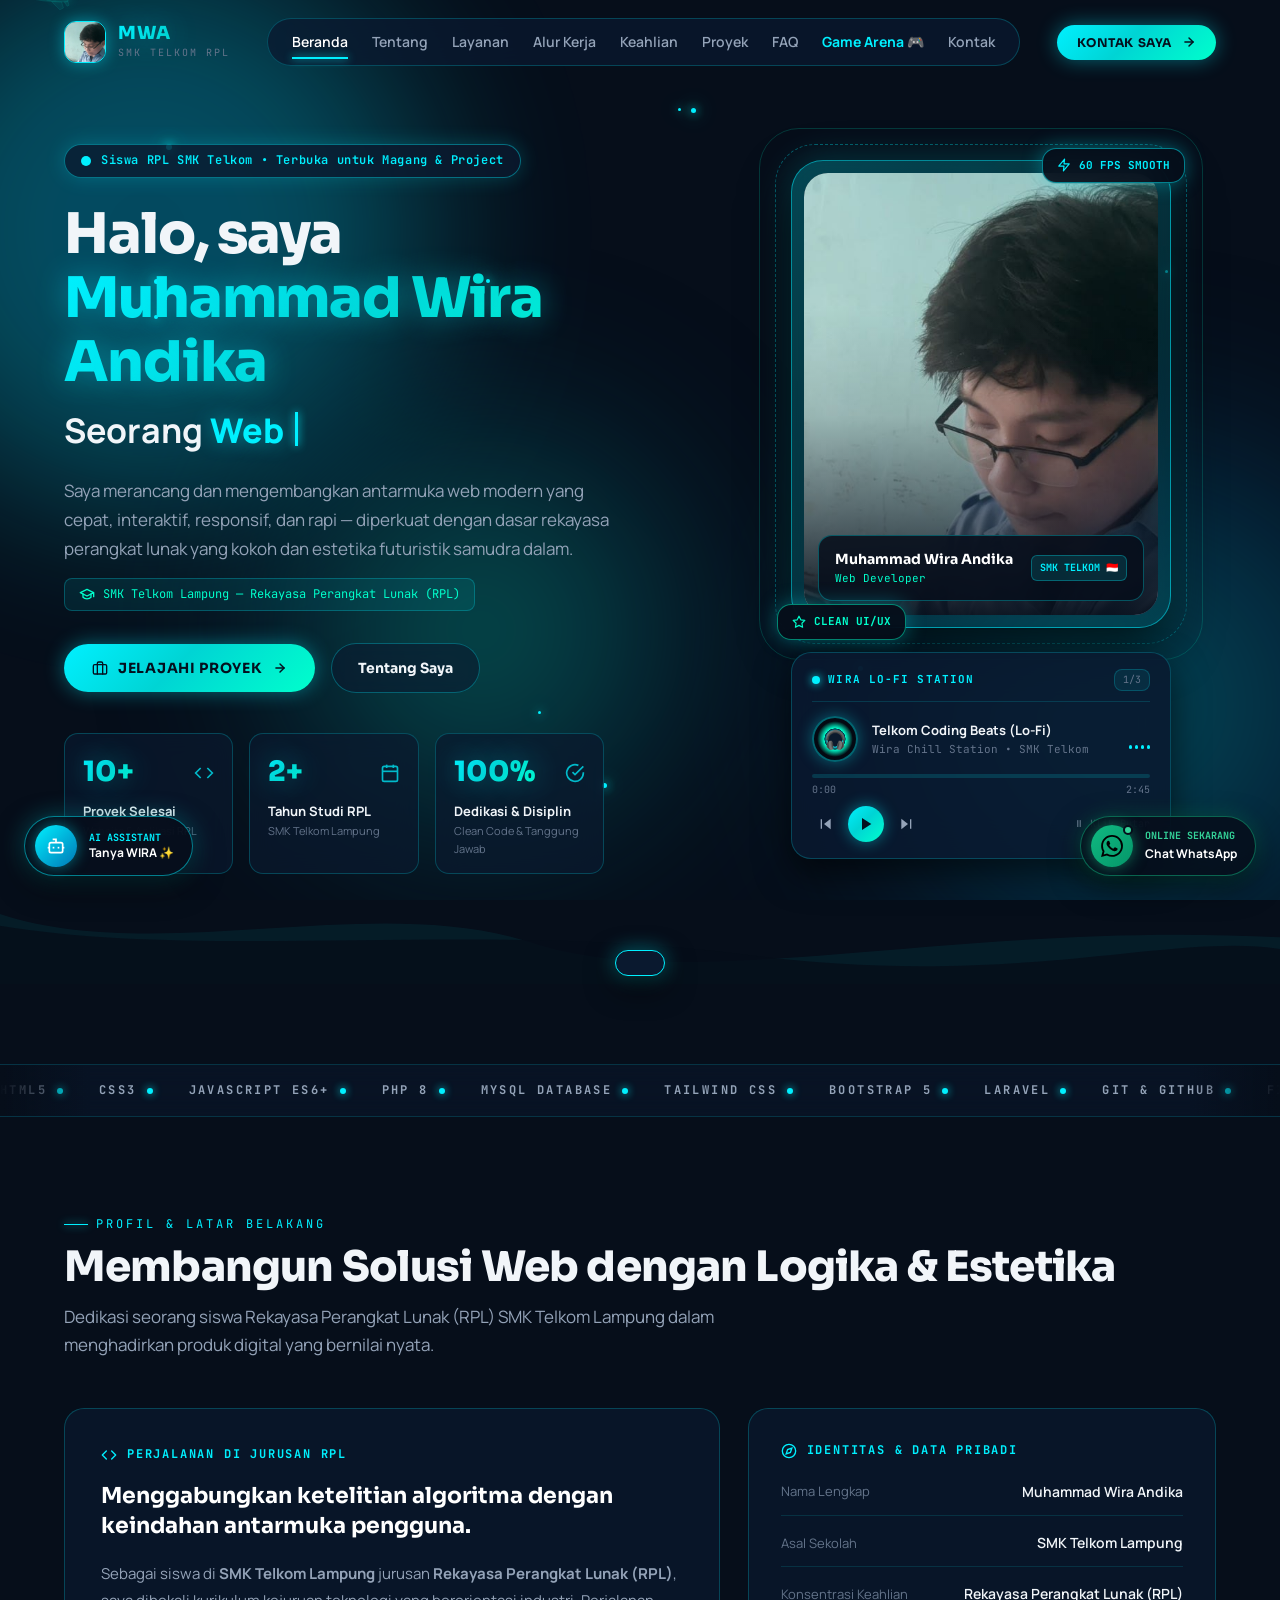
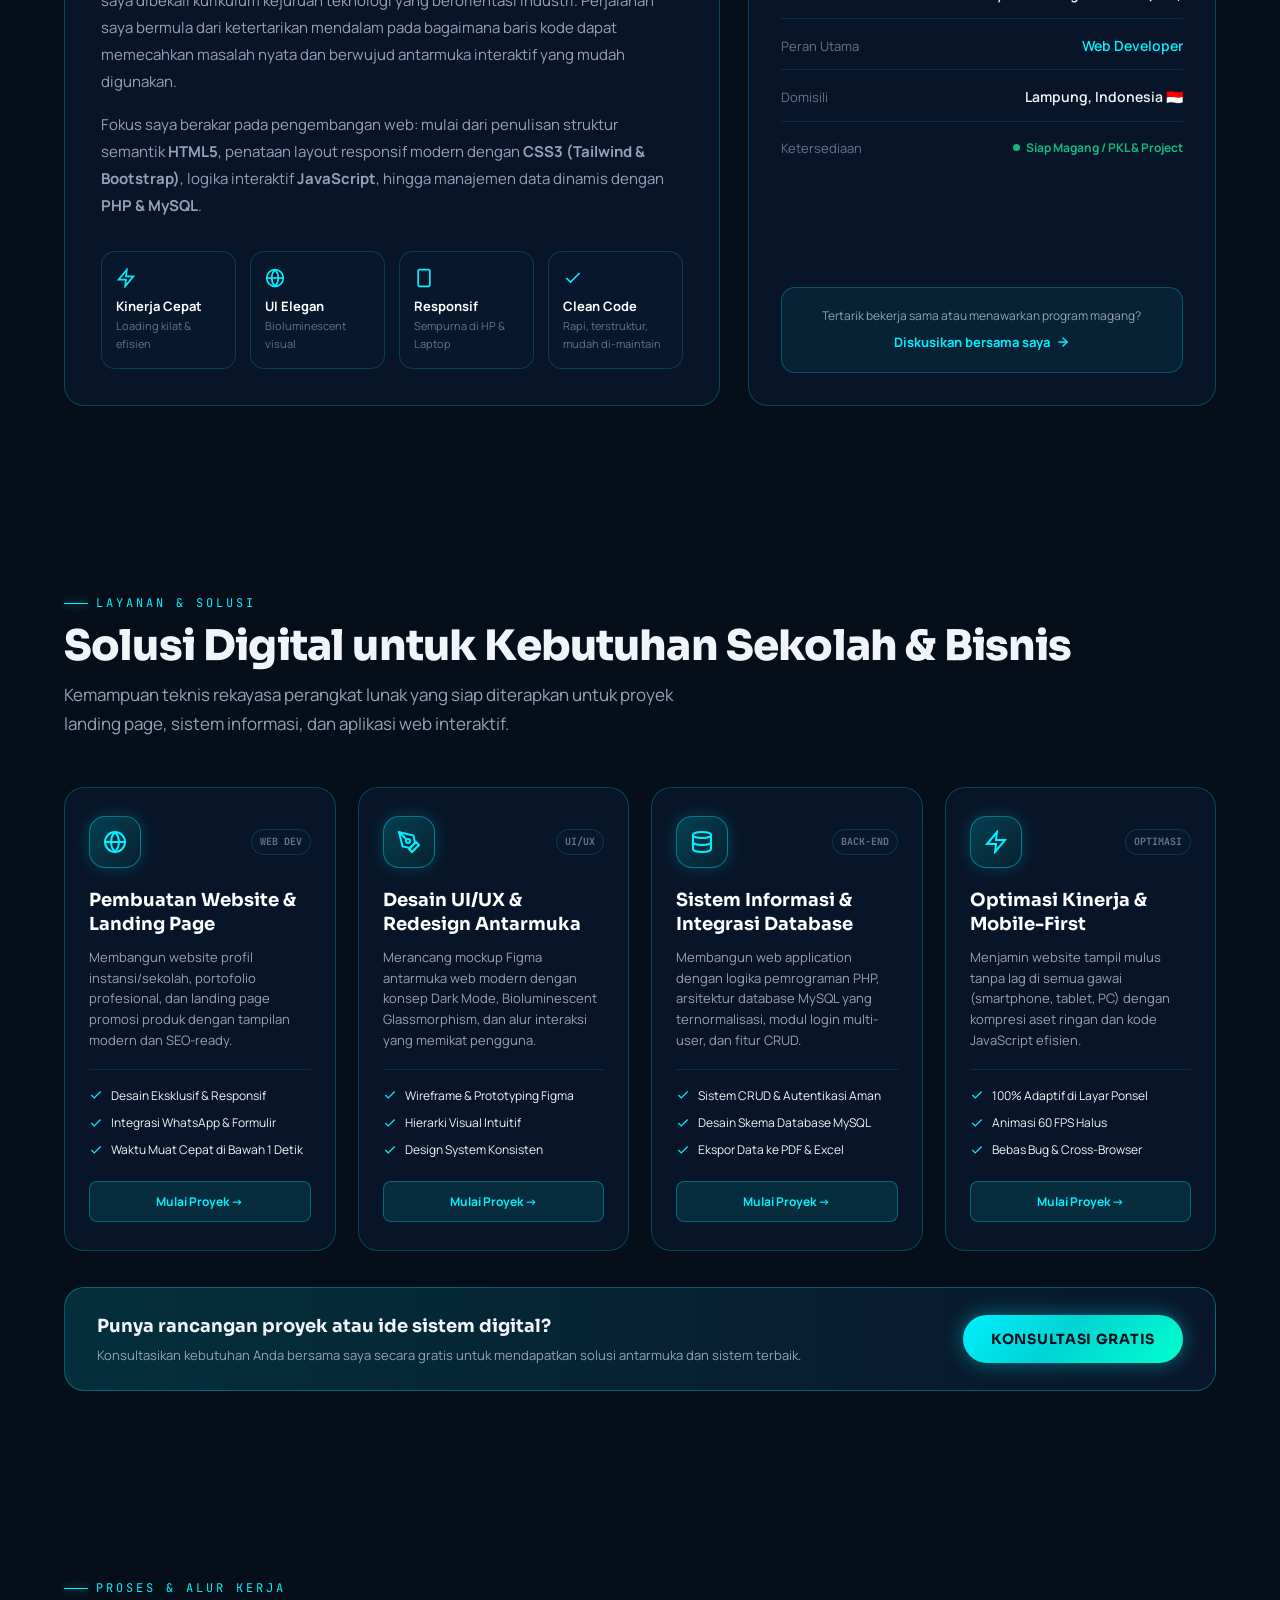
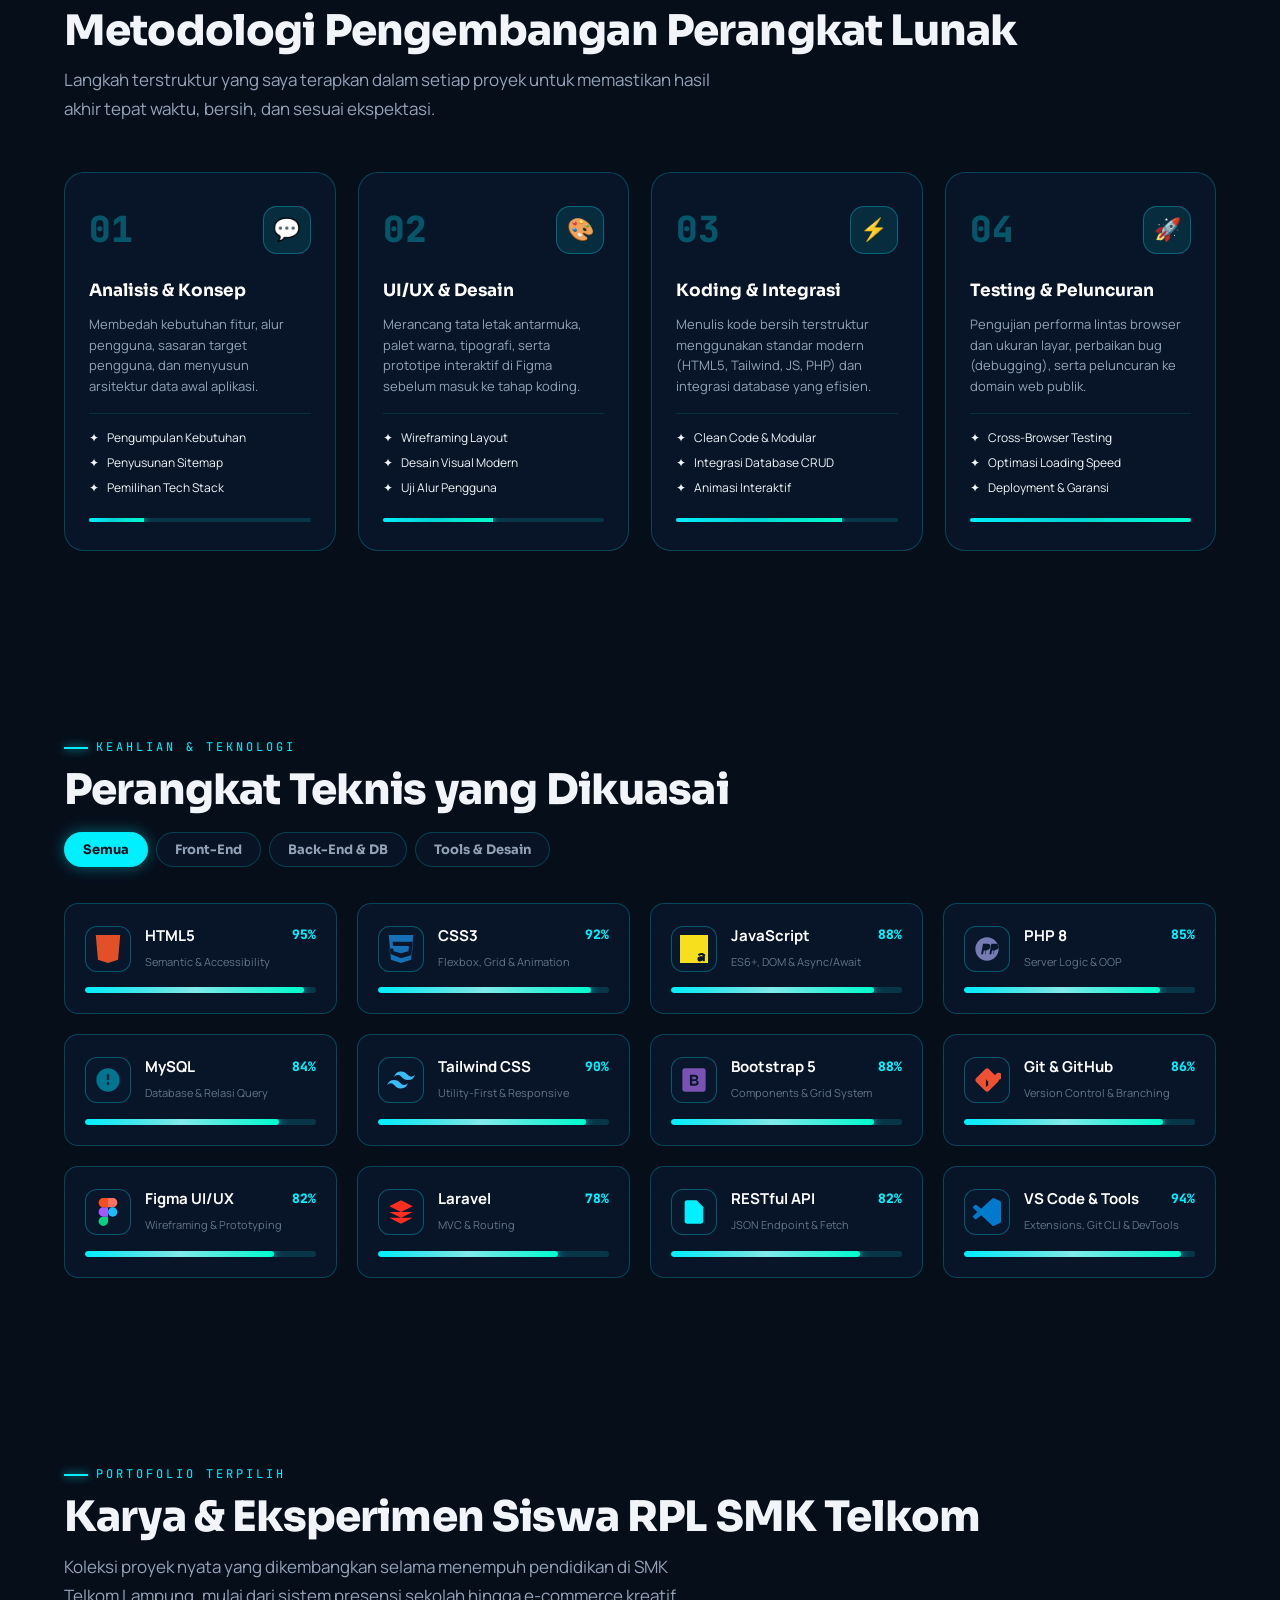
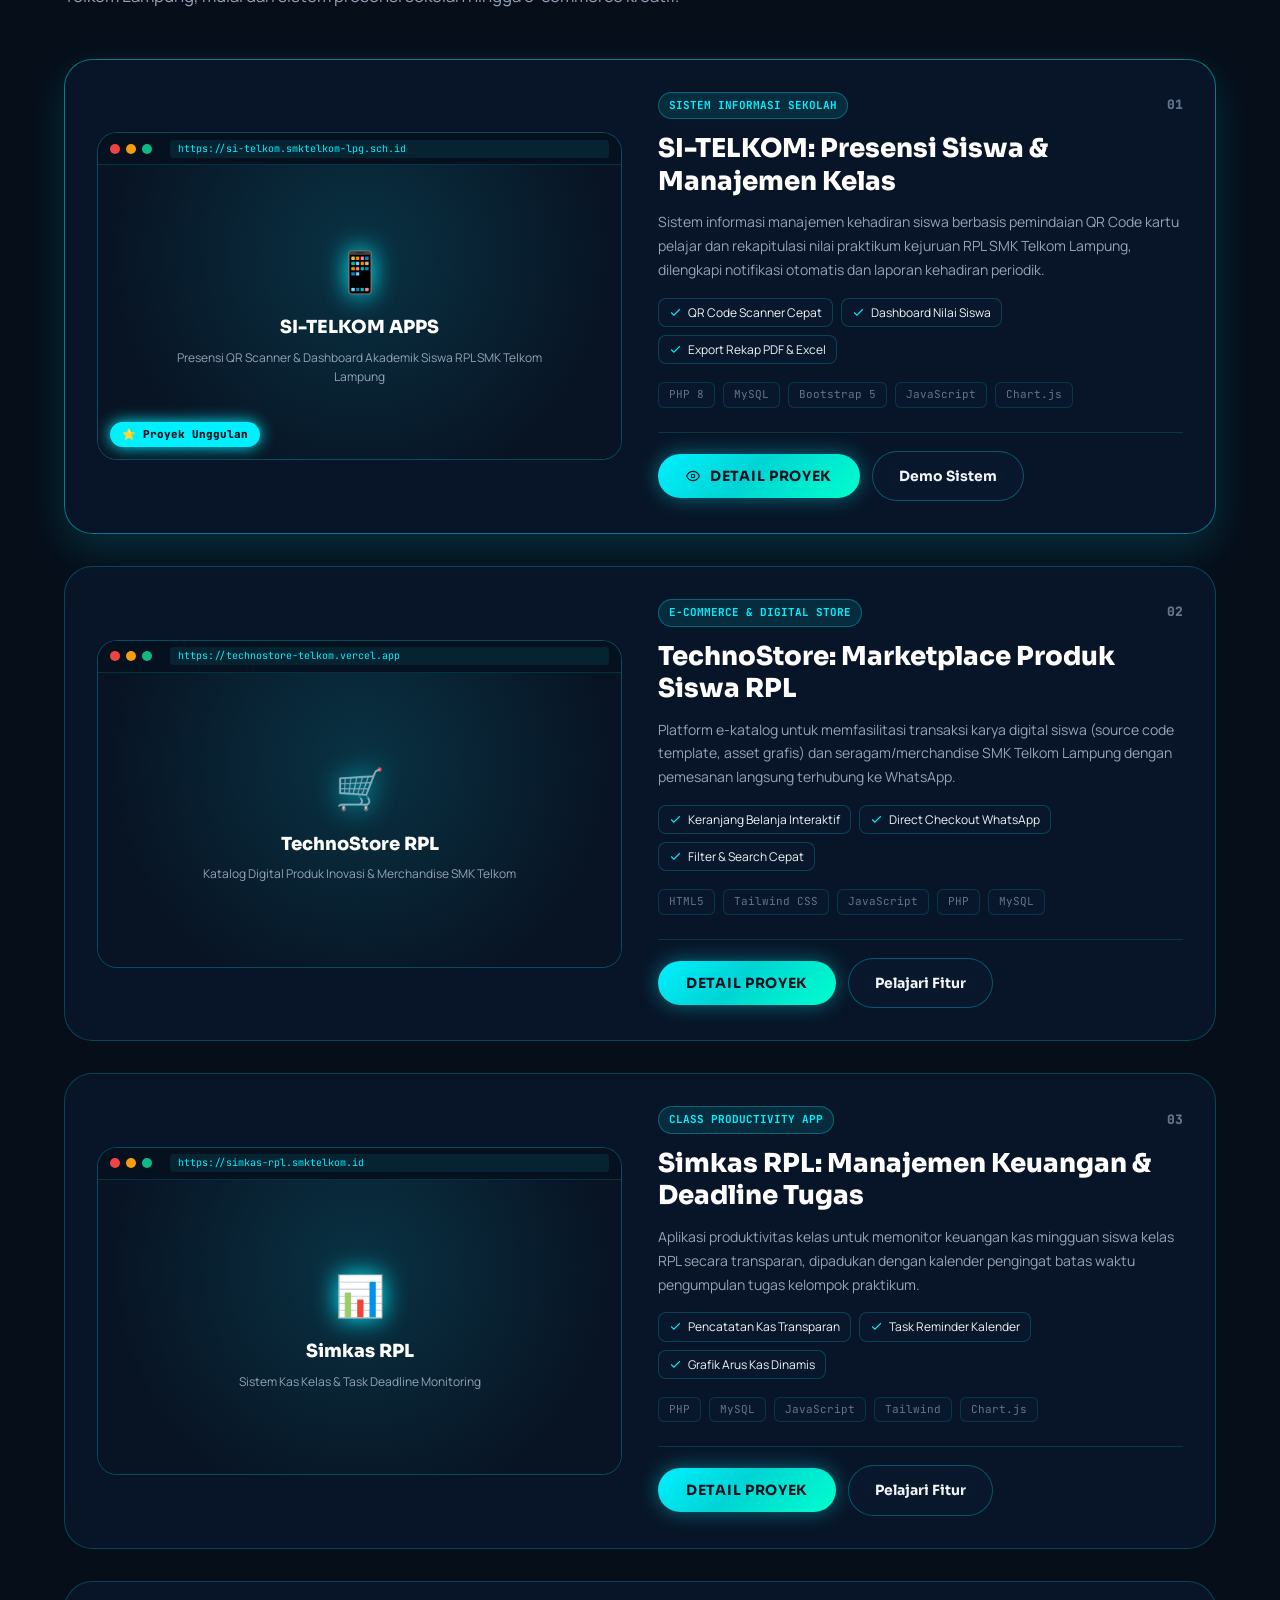
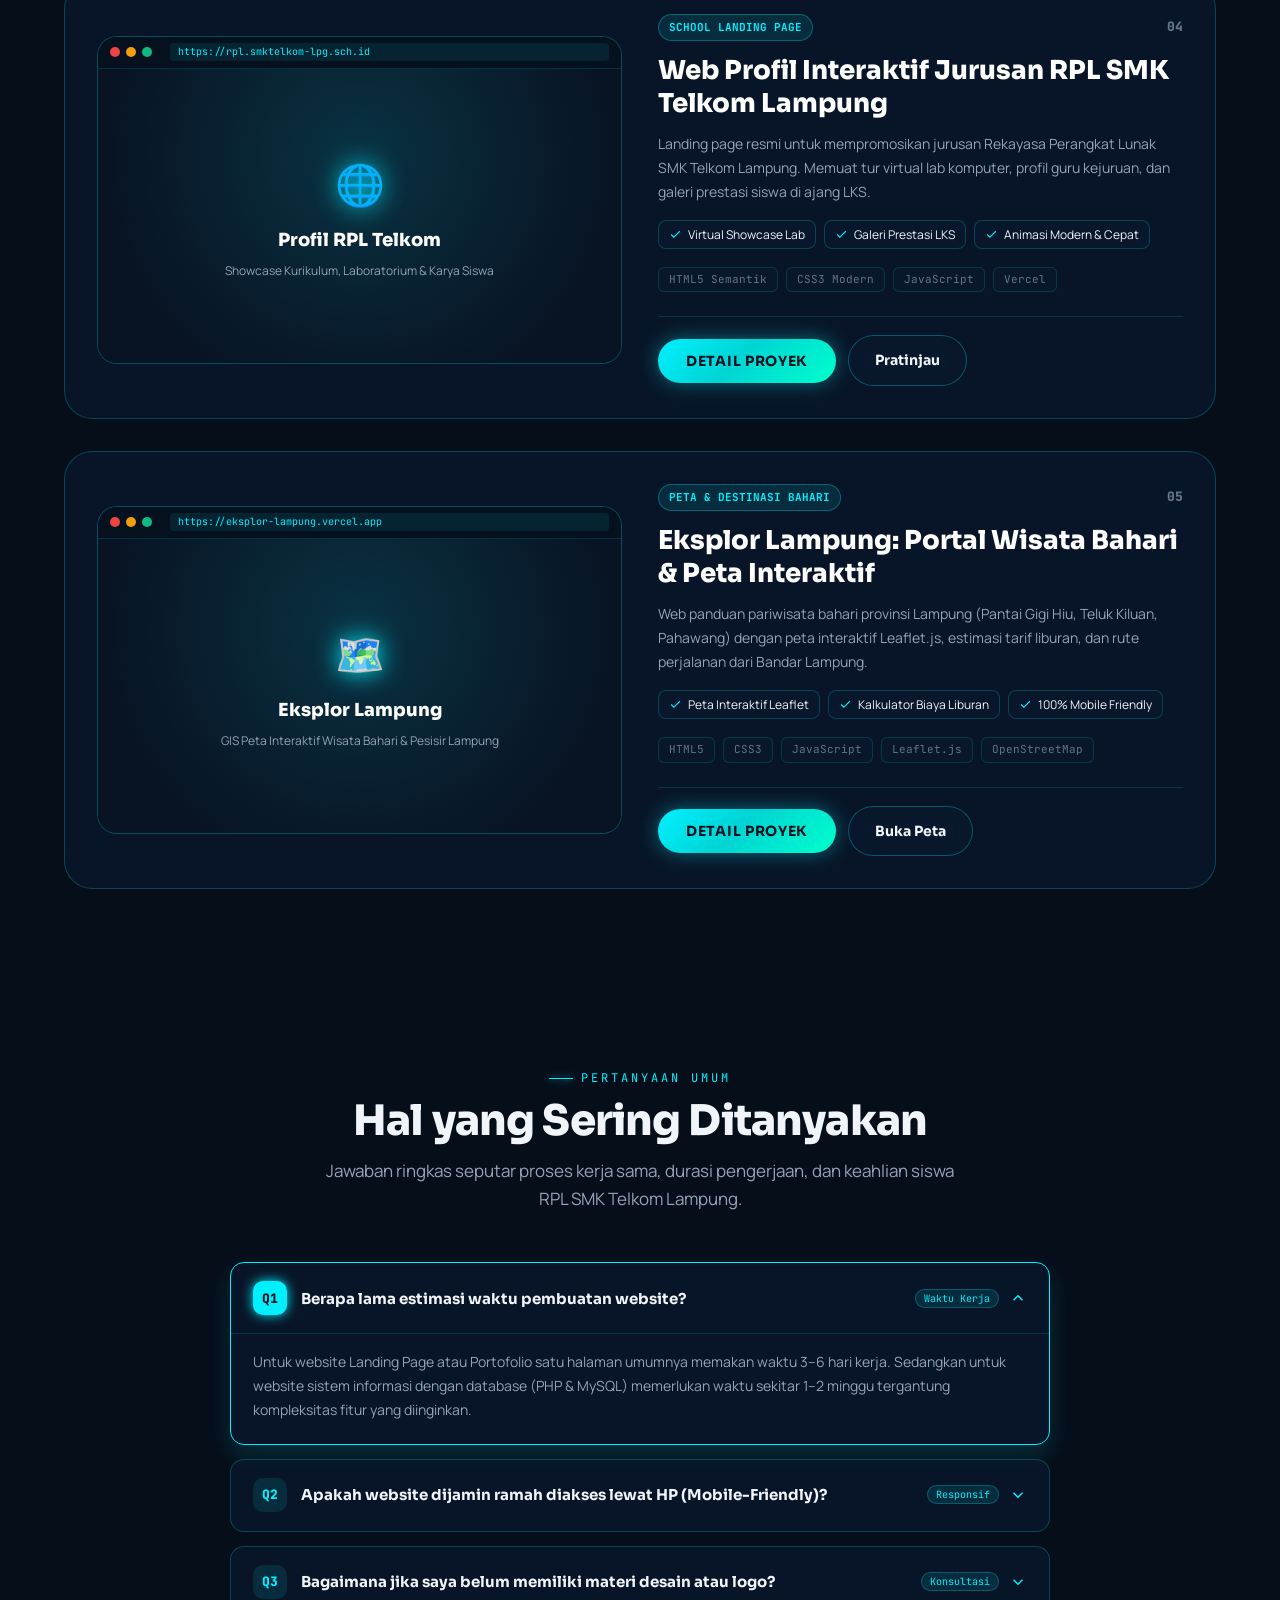
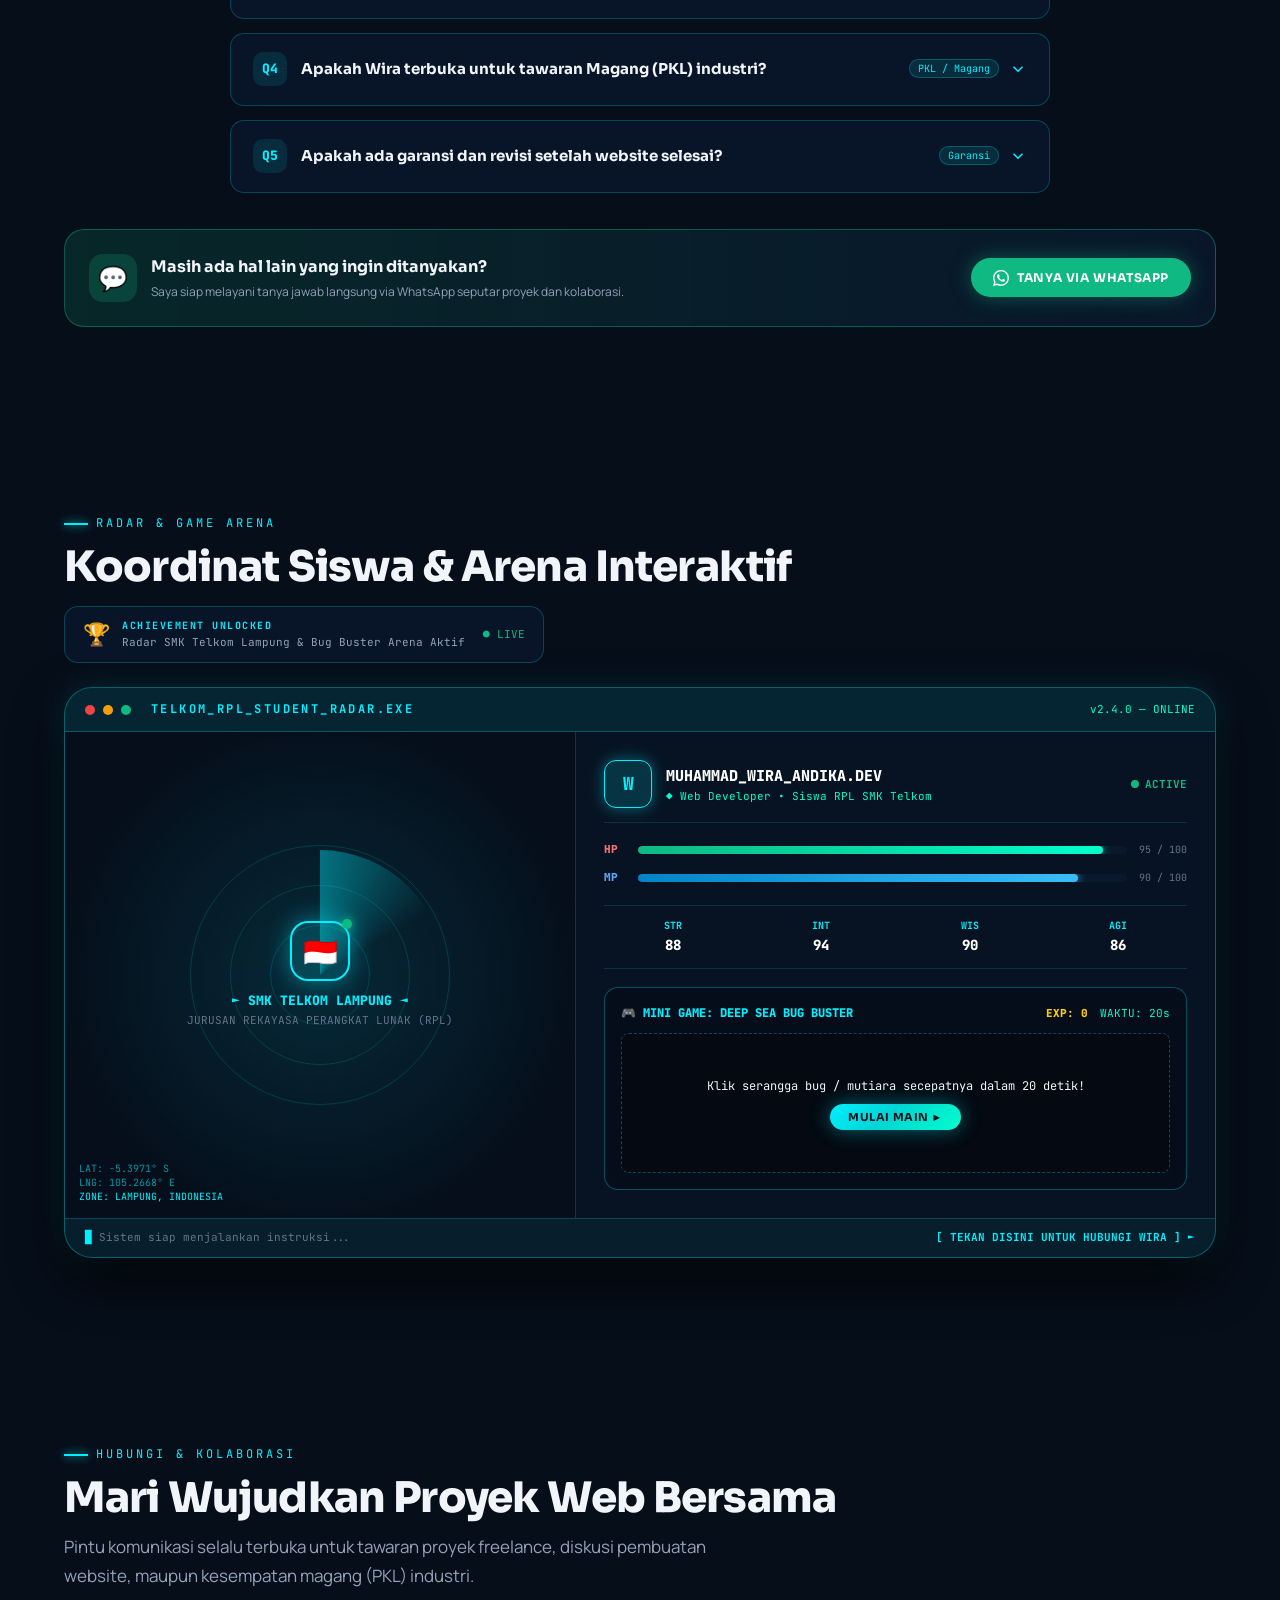
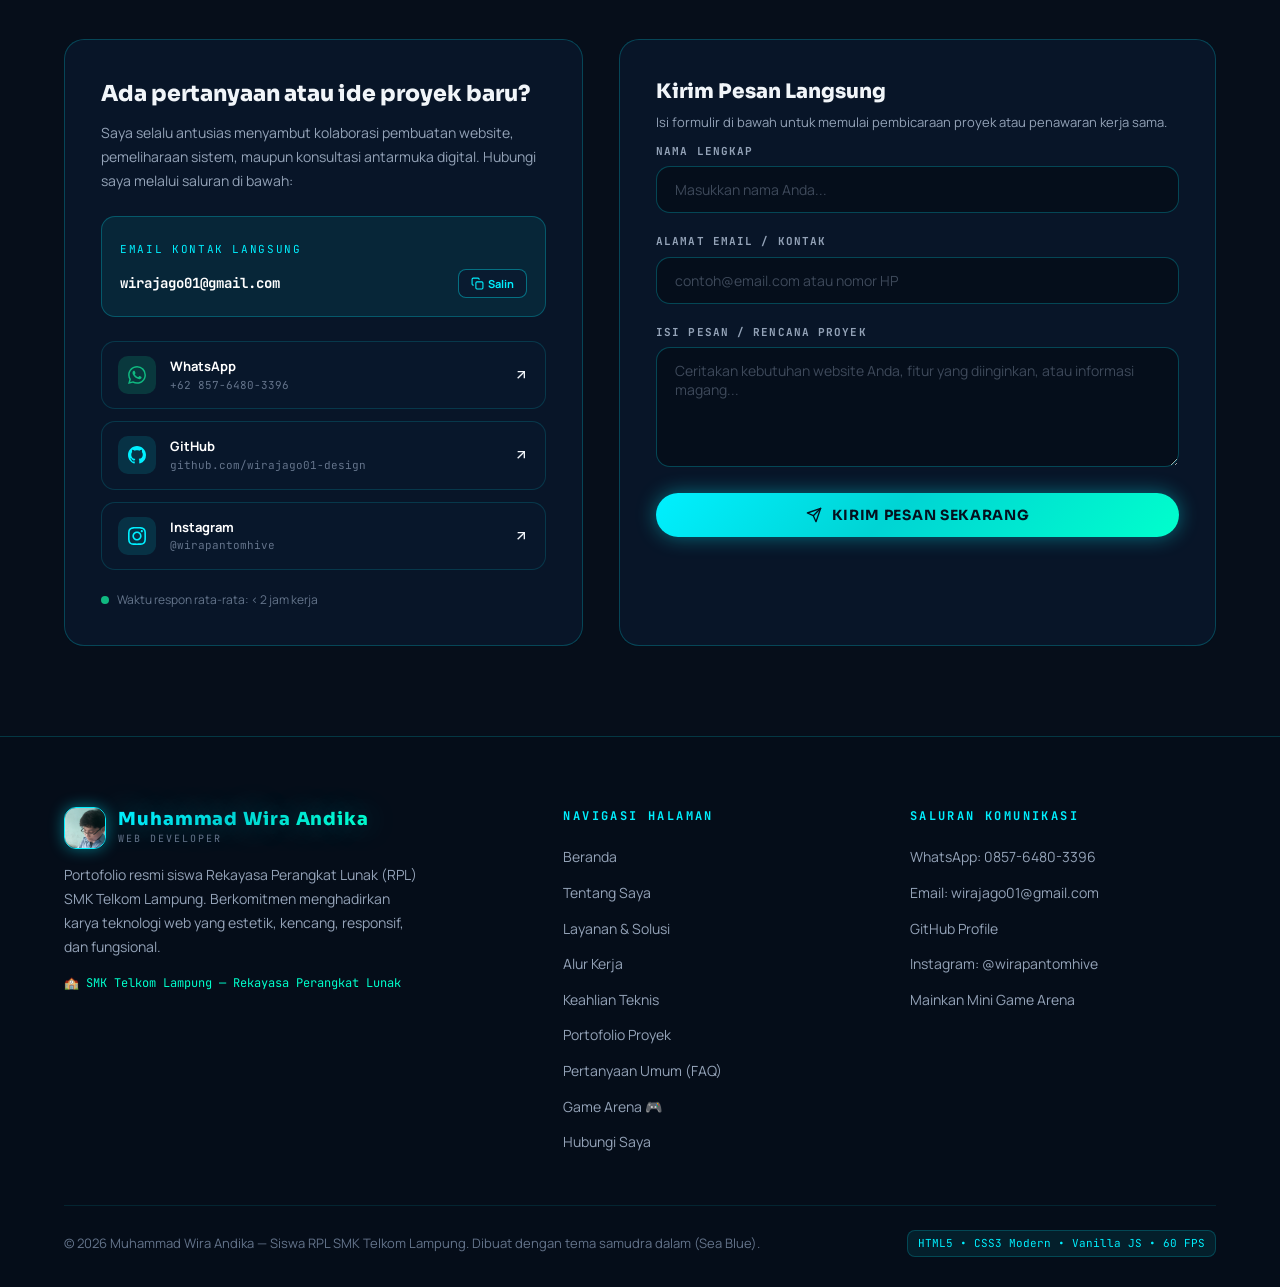
<file: index.html>
<!DOCTYPE html>
<html lang="id">
<head>
  <meta charset="UTF-8">
  <meta name="viewport" content="width=device-width, initial-scale=1.0">
  <title>Muhammad Wira Andika — Web Developer | Siswa RPL SMK Telkom Lampung</title>
  <meta name="description" content="Portofolio resmi Muhammad Wira Andika, siswa jurusan Rekayasa Perangkat Lunak (RPL) di SMK Telkom Lampung. Web Developer dengan spesialisasi front-end modern, responsive web, dan arsitektur kode bersih bertema laut dalam (Sea Blue).">
  <meta name="author" content="Muhammad Wira Andika">
  <meta name="theme-color" content="#060e1a">

  <!-- Open Graph -->
  <meta property="og:title" content="Muhammad Wira Andika — Web Developer | Siswa RPL SMK Telkom Lampung">
  <meta property="og:description" content="Portofolio Muhammad Wira Andika: Siswa RPL SMK Telkom Lampung, Web Developer bertema samudra dalam.">
  <meta property="og:image" content="profile.jpg">
  <meta property="og:type" content="website">

  <!-- Favicon Icon -->
  <link rel="icon" href="data:image/svg+xml,<svg xmlns='http://www.w3.org/2000/svg' viewBox='0 0 100 100'><circle cx='50' cy='50' r='45' fill='%23060e1a' stroke='%2300f0ff' stroke-width='6'/><text x='50%' y='58%' font-size='38' font-family='sans-serif' font-weight='900' fill='%2300f0ff' text-anchor='middle'>W</text></svg>">

  <!-- Stylesheet -->
  <link rel="stylesheet" href="style.css">
</head>
<body>

  <!-- ==========================================================================
       TOP SCROLL INDICATOR
       ========================================================================== -->
  <div id="top-scroll-bar" class="top-scroll-bar"></div>

  <!-- ==========================================================================
       PRELOADER: DEEP SEA DIVING
       ========================================================================== -->
  <div id="preloader" class="preloader">
    <div class="preloader-content">
      <div class="preloader-avatar-box">
        <div class="preloader-ring"></div>
        <div class="preloader-ring"></div>
        <div class="preloader-logo-card">
          <img src="profile.jpg" alt="Muhammad Wira Andika">
        </div>
      </div>
      <div class="preloader-title">
        <span class="text-tide-shimmer">WIRA</span>
      </div>
      <div id="preloader-counter" class="preloader-counter">0%</div>
      <p class="preloader-subtitle">Menyelam ke Laut Dalam Portofolio...</p>
      <div class="preloader-bar-bg">
        <div id="preloader-bar-fill" class="preloader-bar-fill"></div>
      </div>
    </div>
  </div>

  <!-- ==========================================================================
       AMBIENT SEA BACKGROUND (Aurora & Bubbles)
       ========================================================================== -->
  <div id="ambient-background" class="ambient-background">
    <div class="aurora-blob aurora-blob-1"></div>
    <div class="aurora-blob aurora-blob-2"></div>
    <div class="aurora-blob aurora-blob-3"></div>
  </div>

  <!-- ==========================================================================
       FIGHTER JET BACKGROUND CANVAS
       ========================================================================== -->
  <canvas id="jet-canvas" class="jet-canvas"></canvas>

  <!-- ==========================================================================
       HEADER & NAVIGATION BAR
       ========================================================================== -->
  <header id="header-nav" class="header-nav">
    <div class="container nav-inner">
      <!-- Logo / Brand -->
      <a href="#beranda" class="nav-brand">
        <div class="nav-logo-box">
          <img src="profile.jpg" alt="Muhammad Wira Andika">
        </div>
        <div class="nav-brand-text">
          <span class="nav-brand-name text-tide-shimmer">MWA</span>
          <span class="nav-brand-tag">SMK TELKOM RPL</span>
        </div>
      </a>

      <!-- Desktop Navigation Menu -->
      <nav class="nav-menu-desktop glass-pill">
        <a href="#beranda" class="nav-link active">Beranda</a>
        <a href="#tentang" class="nav-link">Tentang</a>
        <a href="#layanan" class="nav-link">Layanan</a>
        <a href="#alur-kerja" class="nav-link">Alur Kerja</a>
        <a href="#keahlian" class="nav-link">Keahlian</a>
        <a href="#proyek" class="nav-link">Proyek</a>
        <a href="#faq" class="nav-link">FAQ</a>
        <a href="#game-arena" class="nav-link nav-link-special">Game Arena 🎮</a>
        <a href="#kontak" class="nav-link">Kontak</a>
      </nav>

      <!-- Right Action & Hamburger Toggle -->
      <div class="nav-right-actions">
        <a href="#kontak" class="btn-tide btn-nav-contact">
          <span>Kontak Saya</span>
          <svg xmlns="http://www.w3.org/2000/svg" width="14" height="14" viewBox="0 0 24 24" fill="none" stroke="currentColor" stroke-width="2.5" stroke-linecap="round" stroke-linejoin="round">
            <line x1="5" y1="12" x2="19" y2="12"></line>
            <polyline points="12 5 19 12 12 19"></polyline>
          </svg>
        </a>
        <button id="hamburger-btn" class="hamburger-btn" aria-label="Buka Menu Navigasi">
          <svg xmlns="http://www.w3.org/2000/svg" width="22" height="22" viewBox="0 0 24 24" fill="none" stroke="currentColor" stroke-width="2" stroke-linecap="round" stroke-linejoin="round">
            <line x1="3" y1="12" x2="21" y2="12"></line>
            <line x1="3" y1="6" x2="21" y2="6"></line>
            <line x1="3" y1="18" x2="21" y2="18"></line>
          </svg>
        </button>
      </div>
    </div>
  </header>

  <!-- Mobile Drawer Menu -->
  <div id="drawer-backdrop" class="drawer-backdrop"></div>
  <aside id="mobile-nav-drawer" class="mobile-nav-drawer">
    <button id="mobile-nav-close" class="mobile-nav-close" aria-label="Tutup Menu">✕</button>
    <div class="nav-brand" style="margin-top: 10px;">
      <div class="nav-logo-box">
        <img src="profile.jpg" alt="Muhammad Wira Andika">
      </div>
      <div class="nav-brand-text">
        <span class="nav-brand-name text-tide-shimmer">Wira Andika</span>
        <span class="nav-brand-tag">SMK Telkom Lampung</span>
      </div>
    </div>
    <ul class="mobile-menu-links">
      <li><a href="#beranda"><span>Beranda</span><span>→</span></a></li>
      <li><a href="#tentang"><span>Tentang Saya</span><span>→</span></a></li>
      <li><a href="#layanan"><span>Layanan</span><span>→</span></a></li>
      <li><a href="#alur-kerja"><span>Alur Kerja</span><span>→</span></a></li>
      <li><a href="#keahlian"><span>Keahlian</span><span>→</span></a></li>
      <li><a href="#proyek"><span>Portofolio Proyek</span><span>→</span></a></li>
      <li><a href="#faq"><span>Pertanyaan Umum (FAQ)</span><span>→</span></a></li>
      <li><a href="#game-arena" style="color:var(--primary);font-weight:700;"><span>Game Arena 🎮</span><span>★</span></a></li>
      <li><a href="#kontak"><span>Hubungi Saya</span><span>→</span></a></li>
    </ul>
    <div style="margin-top: auto;">
      <a href="#kontak" class="btn-tide" style="width: 100%; text-align: center;">Mulai Kolaborasi</a>
    </div>
  </aside>

  <main>
    <!-- ==========================================================================
         HERO SECTION
         ========================================================================== -->
    <section id="beranda" class="hero-section">
      <div class="container hero-grid">
        <!-- Left Content -->
        <div class="hero-content">
          <div class="hero-status-pill">
            <span class="status-beacon">
              <span class="beacon-pulse"></span>
              <span class="beacon-dot"></span>
            </span>
            <span class="hero-status-text">Siswa RPL SMK Telkom • Terbuka untuk Magang & Project</span>
          </div>

          <h1 class="hero-title">
            Halo, saya <span class="text-tide-shimmer">Muhammad Wira Andika</span>
          </h1>

          <div class="hero-typing-wrap">
            Seorang <span id="typed-role" class="typed-role">Web Developer</span><span class="typing-cursor"></span>
          </div>

          <p class="hero-desc">
            Saya merancang dan mengembangkan antarmuka web modern yang cepat, interaktif, responsif, dan rapi — diperkuat dengan dasar rekayasa perangkat lunak yang kokoh dan estetika futuristik samudra dalam.
          </p>

          <div class="hero-school-badge">
            <svg xmlns="http://www.w3.org/2000/svg" width="16" height="16" viewBox="0 0 24 24" fill="none" stroke="currentColor" stroke-width="2" stroke-linecap="round" stroke-linejoin="round">
              <path d="M22 10v6M2 10l10-5 10 5-10 5z"></path>
              <path d="M6 12v5c3 3 9 3 12 0v-5"></path>
            </svg>
            <span>SMK Telkom Lampung — Rekayasa Perangkat Lunak (RPL)</span>
          </div>

          <div class="hero-actions">
            <a href="#proyek" class="btn-tide">
              <svg xmlns="http://www.w3.org/2000/svg" width="16" height="16" viewBox="0 0 24 24" fill="none" stroke="currentColor" stroke-width="2" stroke-linecap="round" stroke-linejoin="round">
                <rect x="2" y="7" width="20" height="14" rx="2" ry="2"></rect>
                <path d="M16 21V5a2 2 0 0 0-2-2h-4a2 2 0 0 0-2 2v16"></path>
              </svg>
              <span>Jelajahi Proyek</span>
              <svg xmlns="http://www.w3.org/2000/svg" width="14" height="14" viewBox="0 0 24 24" fill="none" stroke="currentColor" stroke-width="2.5" stroke-linecap="round" stroke-linejoin="round">
                <line x1="5" y1="12" x2="19" y2="12"></line>
                <polyline points="12 5 19 12 12 19"></polyline>
              </svg>
            </a>
            <a href="#tentang" class="btn-ghost-tide">
              <span>Tentang Saya</span>
            </a>
          </div>

          <!-- Stats Grid -->
          <div class="hero-stats-grid">
            <div class="stat-card">
              <div class="stat-header">
                <span class="stat-num text-tide-shimmer">10+</span>
                <svg class="stat-icon" xmlns="http://www.w3.org/2000/svg" width="20" height="20" viewBox="0 0 24 24" fill="none" stroke="currentColor" stroke-width="2">
                  <path d="M16 18l6-6-6-6"></path>
                  <path d="M8 6l-6 6 6 6"></path>
                </svg>
              </div>
              <p class="stat-label">Proyek Selesai</p>
              <p class="stat-sub">Website & Aplikasi RPL</p>
            </div>

            <div class="stat-card">
              <div class="stat-header">
                <span class="stat-num text-tide-shimmer">2+</span>
                <svg class="stat-icon" xmlns="http://www.w3.org/2000/svg" width="20" height="20" viewBox="0 0 24 24" fill="none" stroke="currentColor" stroke-width="2">
                  <rect x="3" y="4" width="18" height="18" rx="2" ry="2"></rect>
                  <line x1="16" y1="2" x2="16" y2="6"></line>
                  <line x1="8" y1="2" x2="8" y2="6"></line>
                  <line x1="3" y1="10" x2="21" y2="10"></line>
                </svg>
              </div>
              <p class="stat-label">Tahun Studi RPL</p>
              <p class="stat-sub">SMK Telkom Lampung</p>
            </div>

            <div class="stat-card">
              <div class="stat-header">
                <span class="stat-num text-tide-shimmer">100%</span>
                <svg class="stat-icon" xmlns="http://www.w3.org/2000/svg" width="20" height="20" viewBox="0 0 24 24" fill="none" stroke="currentColor" stroke-width="2">
                  <path d="M22 11.08V12a10 10 0 1 1-5.93-9.14"></path>
                  <polyline points="22 4 12 14.01 9 11.01"></polyline>
                </svg>
              </div>
              <p class="stat-label">Dedikasi & Disiplin</p>
              <p class="stat-sub">Clean Code & Tanggung Jawab</p>
            </div>
          </div>
        </div>

        <!-- Right Visual: 3D Tilt Card & Lo-Fi Music Widget -->
        <div class="hero-visual-col">
          <div id="profile-card-container" class="profile-card-wrapper">
            <div class="orbit-ring orbit-ring-1"></div>
            <div class="orbit-ring orbit-ring-2"></div>

            <!-- Floating Badges -->
            <div class="chip-floating chip-top-right">
              <svg xmlns="http://www.w3.org/2000/svg" width="14" height="14" viewBox="0 0 24 24" fill="none" stroke="currentColor" stroke-width="2" stroke-linecap="round" stroke-linejoin="round">
                <polygon points="13 2 3 14 12 14 11 22 21 10 12 10 13 2"></polygon>
              </svg>
              <span>60 FPS SMOOTH</span>
            </div>

            <div class="chip-floating chip-bottom-left">
              <svg xmlns="http://www.w3.org/2000/svg" width="14" height="14" viewBox="0 0 24 24" fill="none" stroke="currentColor" stroke-width="2" stroke-linecap="round" stroke-linejoin="round">
                <path d="M12 2l3.09 6.26L22 9.27l-5 4.87 1.18 6.88L12 17.77l-6.18 3.25L7 14.14 2 9.27l6.91-1.01L12 2z"></path>
              </svg>
              <span>CLEAN UI/UX</span>
            </div>

            <!-- Profile Card -->
            <div id="profile-tilt-card" class="tilt-card">
              <div class="profile-img-box">
                <img src="profile.jpg" alt="Foto Profil Muhammad Wira Andika">
                <div class="profile-img-overlay"></div>
                <div class="profile-badge-overlay">
                  <div class="profile-name-title">
                    <h4>Muhammad Wira Andika</h4>
                    <p>Web Developer</p>
                  </div>
                  <span class="profile-school-tag">SMK TELKOM 🇮🇩</span>
                </div>
              </div>
            </div>
          </div>

          <!-- Lo-Fi Music Player Widget -->
          <div class="lofi-station-card">
            <div class="lofi-top">
              <div class="lofi-live-indicator">
                <span class="radio-dot"></span>
                <span>Wira Lo-Fi Station</span>
              </div>
              <span id="lofi-track-count" class="lofi-track-count">1/3</span>
            </div>

            <div class="lofi-main">
              <div id="lofi-vinyl-disc" class="lofi-vinyl-disc">🎧</div>
              <div class="lofi-info">
                <h4 id="lofi-song-title" class="lofi-song-title">Telkom Coding Beats (Lo-Fi)</h4>
                <p id="lofi-artist" class="lofi-artist">Wira Chill Station • SMK Telkom</p>
              </div>
              <div class="equalizer-bars">
                <span class="eq-bar"></span>
                <span class="eq-bar"></span>
                <span class="eq-bar"></span>
                <span class="eq-bar"></span>
              </div>
            </div>

            <div id="lofi-progress-container" class="lofi-progress-container">
              <div class="lofi-progress-bg">
                <div id="lofi-progress-bar" class="lofi-progress-bar"></div>
              </div>
              <div class="lofi-time-row">
                <span id="lofi-current-time">0:00</span>
                <span id="lofi-total-time">2:45</span>
              </div>
            </div>

            <div class="lofi-controls">
              <div class="lofi-btn-group">
                <button id="lofi-prev-btn" class="lofi-btn" aria-label="Lagu Sebelumnya" title="Lagu Sebelumnya">
                  <svg xmlns="http://www.w3.org/2000/svg" width="16" height="16" viewBox="0 0 24 24" fill="currentColor">
                    <polygon points="19 20 9 12 19 4 19 20"></polygon>
                    <line x1="5" y1="19" x2="5" y2="5" stroke="currentColor" stroke-width="2"></line>
                  </svg>
                </button>
                <button id="lofi-play-btn" class="lofi-btn lofi-play-btn" aria-label="Putar Musik" title="Putar Musik">
                  <svg xmlns="http://www.w3.org/2000/svg" width="16" height="16" viewBox="0 0 24 24" fill="currentColor">
                    <polygon points="6 3 20 12 6 21 6 3"></polygon>
                  </svg>
                </button>
                <button id="lofi-next-btn" class="lofi-btn" aria-label="Lagu Berikutnya" title="Lagu Berikutnya">
                  <svg xmlns="http://www.w3.org/2000/svg" width="16" height="16" viewBox="0 0 24 24" fill="currentColor">
                    <polygon points="5 4 15 12 5 20 5 4"></polygon>
                    <line x1="19" y1="5" x2="19" y2="19" stroke="currentColor" stroke-width="2"></line>
                  </svg>
                </button>
              </div>
              <span id="lofi-status-note" class="lofi-status-note">⏸ Klik Putar</span>
            </div>
          </div>
        </div>
      </div>

      <!-- Wave divider -->
      <div class="wave-separator">
        <svg viewBox="0 0 1200 120" preserveAspectRatio="none">
          <path d="M0,0 C150,90 350,-40 500,50 C650,140 900,10 1200,40 L1200,120 L0,120 Z" fill="rgba(0, 240, 255, 0.06)"></path>
          <path d="M0,20 C200,80 450,10 700,70 C950,130 1100,30 1200,60 L1200,120 L0,120 Z" fill="rgba(6, 14, 26, 0.8)"></path>
        </svg>
      </div>
    </section>

    <!-- ==========================================================================
         TICKER MARQUEE
         ========================================================================== -->
    <div class="ticker-section">
      <div class="ticker-fade-left"></div>
      <div class="ticker-fade-right"></div>
      <div class="ticker-track">
        <!-- Loop items -->
        <span class="ticker-item"><span>HTML5</span><span class="ticker-dot"></span></span>
        <span class="ticker-item"><span>CSS3</span><span class="ticker-dot"></span></span>
        <span class="ticker-item"><span>JavaScript ES6+</span><span class="ticker-dot"></span></span>
        <span class="ticker-item"><span>PHP 8</span><span class="ticker-dot"></span></span>
        <span class="ticker-item"><span>MySQL Database</span><span class="ticker-dot"></span></span>
        <span class="ticker-item"><span>Tailwind CSS</span><span class="ticker-dot"></span></span>
        <span class="ticker-item"><span>Bootstrap 5</span><span class="ticker-dot"></span></span>
        <span class="ticker-item"><span>Laravel</span><span class="ticker-dot"></span></span>
        <span class="ticker-item"><span>Git & GitHub</span><span class="ticker-dot"></span></span>
        <span class="ticker-item"><span>Figma UI/UX</span><span class="ticker-dot"></span></span>
        <span class="ticker-item"><span>Responsive Design</span><span class="ticker-dot"></span></span>
        <span class="ticker-item"><span>REST API</span><span class="ticker-dot"></span></span>
        <span class="ticker-item"><span>SMK Telkom Lampung</span><span class="ticker-dot"></span></span>

        <!-- Duplicated for seamless infinite loop -->
        <span class="ticker-item"><span>HTML5</span><span class="ticker-dot"></span></span>
        <span class="ticker-item"><span>CSS3</span><span class="ticker-dot"></span></span>
        <span class="ticker-item"><span>JavaScript ES6+</span><span class="ticker-dot"></span></span>
        <span class="ticker-item"><span>PHP 8</span><span class="ticker-dot"></span></span>
        <span class="ticker-item"><span>MySQL Database</span><span class="ticker-dot"></span></span>
        <span class="ticker-item"><span>Tailwind CSS</span><span class="ticker-dot"></span></span>
        <span class="ticker-item"><span>Bootstrap 5</span><span class="ticker-dot"></span></span>
        <span class="ticker-item"><span>Laravel</span><span class="ticker-dot"></span></span>
        <span class="ticker-item"><span>Git & GitHub</span><span class="ticker-dot"></span></span>
        <span class="ticker-item"><span>Figma UI/UX</span><span class="ticker-dot"></span></span>
        <span class="ticker-item"><span>Responsive Design</span><span class="ticker-dot"></span></span>
        <span class="ticker-item"><span>REST API</span><span class="ticker-dot"></span></span>
        <span class="ticker-item"><span>SMK Telkom Lampung</span><span class="ticker-dot"></span></span>
      </div>
    </div>

    <!-- ==========================================================================
         SECTION TENTANG SAYA
         ========================================================================== -->
    <section id="tentang" class="section">
      <div class="container">
        <div class="section-header">
          <p class="section-tag">Profil & Latar Belakang</p>
          <h2 class="section-heading">Membangun Solusi Web dengan Logika & Estetika</h2>
          <p class="section-lead">Dedikasi seorang siswa Rekayasa Perangkat Lunak (RPL) SMK Telkom Lampung dalam menghadirkan produk digital yang bernilai nyata.</p>
        </div>

        <div class="about-grid">
          <!-- Main Narrative Card -->
          <div class="glass-card about-main-card">
            <div class="about-topic">
              <svg xmlns="http://www.w3.org/2000/svg" width="16" height="16" viewBox="0 0 24 24" fill="none" stroke="currentColor" stroke-width="2" stroke-linecap="round" stroke-linejoin="round">
                <polyline points="16 18 22 12 16 6"></polyline>
                <polyline points="8 6 2 12 8 18"></polyline>
              </svg>
              <span>Perjalanan di Jurusan RPL</span>
            </div>
            <h3 class="about-quote">
              Menggabungkan ketelitian algoritma dengan keindahan antarmuka pengguna.
            </h3>
            <p class="about-paragraph">
              Sebagai siswa di <strong>SMK Telkom Lampung</strong> jurusan <strong>Rekayasa Perangkat Lunak (RPL)</strong>, saya dibekali kurikulum kejuruan teknologi yang berorientasi industri. Perjalanan saya bermula dari ketertarikan mendalam pada bagaimana baris kode dapat memecahkan masalah nyata dan berwujud antarmuka interaktif yang mudah digunakan.
            </p>
            <p class="about-paragraph">
              Fokus saya berakar pada pengembangan web: mulai dari penulisan struktur semantik <strong>HTML5</strong>, penataan layout responsif modern dengan <strong>CSS3 (Tailwind & Bootstrap)</strong>, logika interaktif <strong>JavaScript</strong>, hingga manajemen data dinamis dengan <strong>PHP & MySQL</strong>.
            </p>

            <div class="about-pillars">
              <div class="pillar-box">
                <div class="pillar-icon">
                  <svg xmlns="http://www.w3.org/2000/svg" width="20" height="20" viewBox="0 0 24 24" fill="none" stroke="currentColor" stroke-width="2">
                    <polygon points="13 2 3 14 12 14 11 22 21 10 12 10 13 2"></polygon>
                  </svg>
                </div>
                <h4 class="pillar-title">Kinerja Cepat</h4>
                <p class="pillar-desc">Loading kilat & efisien</p>
              </div>

              <div class="pillar-box">
                <div class="pillar-icon">
                  <svg xmlns="http://www.w3.org/2000/svg" width="20" height="20" viewBox="0 0 24 24" fill="none" stroke="currentColor" stroke-width="2">
                    <circle cx="12" cy="12" r="10"></circle>
                    <path d="M12 2a14.5 14.5 0 0 0 0 20 14.5 14.5 0 0 0 0-20"></path>
                    <path d="M2 12h20"></path>
                  </svg>
                </div>
                <h4 class="pillar-title">UI Elegan</h4>
                <p class="pillar-desc">Bioluminescent visual</p>
              </div>

              <div class="pillar-box">
                <div class="pillar-icon">
                  <svg xmlns="http://www.w3.org/2000/svg" width="20" height="20" viewBox="0 0 24 24" fill="none" stroke="currentColor" stroke-width="2">
                    <rect x="5" y="2" width="14" height="20" rx="2" ry="2"></rect>
                    <line x1="12" y1="18" x2="12.01" y2="18"></line>
                  </svg>
                </div>
                <h4 class="pillar-title">Responsif</h4>
                <p class="pillar-desc">Sempurna di HP & Laptop</p>
              </div>

              <div class="pillar-box">
                <div class="pillar-icon">
                  <svg xmlns="http://www.w3.org/2000/svg" width="20" height="20" viewBox="0 0 24 24" fill="none" stroke="currentColor" stroke-width="2">
                    <polyline points="20 6 9 17 4 12"></polyline>
                  </svg>
                </div>
                <h4 class="pillar-title">Clean Code</h4>
                <p class="pillar-desc">Rapi, terstruktur, mudah di-maintain</p>
              </div>
            </div>
          </div>

          <!-- Quick Info Identity Card -->
          <div class="glass-card about-info-card">
            <div>
              <div class="about-topic">
                <svg xmlns="http://www.w3.org/2000/svg" width="16" height="16" viewBox="0 0 24 24" fill="none" stroke="currentColor" stroke-width="2">
                  <circle cx="12" cy="12" r="10"></circle>
                  <polygon points="16.24 7.76 14.12 14.12 7.76 16.24 9.88 9.88 16.24 7.76"></polygon>
                </svg>
                <span>Identitas & Data Pribadi</span>
              </div>

              <ul class="info-list">
                <li class="info-item">
                  <span class="info-label">Nama Lengkap</span>
                  <span class="info-val">Muhammad Wira Andika</span>
                </li>
                <li class="info-item">
                  <span class="info-label">Asal Sekolah</span>
                  <span class="info-val">SMK Telkom Lampung</span>
                </li>
                <li class="info-item">
                  <span class="info-label">Konsentrasi Keahlian</span>
                  <span class="info-val">Rekayasa Perangkat Lunak (RPL)</span>
                </li>
                <li class="info-item">
                  <span class="info-label">Peran Utama</span>
                  <span class="info-val" style="color:var(--primary);">Web Developer</span>
                </li>
                <li class="info-item">
                  <span class="info-label">Domisili</span>
                  <span class="info-val">Lampung, Indonesia 🇮🇩</span>
                </li>
                <li class="info-item">
                  <span class="info-label">Ketersediaan</span>
                  <span class="status-active-badge">
                    <span style="width:7px;height:7px;border-radius:50%;background:#10b981;"></span>
                    Siap Magang / PKL & Project
                  </span>
                </li>
              </ul>
            </div>

            <div class="about-cta-callout">
              <p>Tertarik bekerja sama atau menawarkan program magang?</p>
              <a href="#kontak">
                <span>Diskusikan bersama saya</span>
                <svg xmlns="http://www.w3.org/2000/svg" width="14" height="14" viewBox="0 0 24 24" fill="none" stroke="currentColor" stroke-width="2.5" stroke-linecap="round" stroke-linejoin="round">
                  <line x1="5" y1="12" x2="19" y2="12"></line>
                  <polyline points="12 5 19 12 12 19"></polyline>
                </svg>
              </a>
            </div>
          </div>
        </div>
      </div>
    </section>

    <!-- ==========================================================================
         SECTION LAYANAN
         ========================================================================== -->
    <section id="layanan" class="section">
      <div class="container">
        <div class="section-header">
          <p class="section-tag">Layanan & Solusi</p>
          <h2 class="section-heading">Solusi Digital untuk Kebutuhan Sekolah & Bisnis</h2>
          <p class="section-lead">Kemampuan teknis rekayasa perangkat lunak yang siap diterapkan untuk proyek landing page, sistem informasi, dan aplikasi web interaktif.</p>
        </div>

        <div class="services-grid">
          <!-- Service 1 -->
          <div class="glass-card service-card">
            <div>
              <div class="service-top">
                <div class="service-icon-box">
                  <svg xmlns="http://www.w3.org/2000/svg" width="24" height="24" viewBox="0 0 24 24" fill="none" stroke="currentColor" stroke-width="2">
                    <circle cx="12" cy="12" r="10"></circle>
                    <line x1="2" y1="12" x2="22" y2="12"></line>
                    <path d="M12 2a15.3 15.3 0 0 1 4 10 15.3 15.3 0 0 1-4 10 15.3 15.3 0 0 1-4-10 15.3 15.3 0 0 1 4-10z"></path>
                  </svg>
                </div>
                <span class="service-category-badge">Web Dev</span>
              </div>
              <h3 class="service-title">Pembuatan Website & Landing Page</h3>
              <p class="service-desc">Membangun website profil instansi/sekolah, portofolio profesional, dan landing page promosi produk dengan tampilan modern dan SEO-ready.</p>
              <ul class="service-features">
                <li class="service-feature-item">
                  <svg xmlns="http://www.w3.org/2000/svg" width="14" height="14" viewBox="0 0 24 24" fill="none" stroke="currentColor" stroke-width="2"><polyline points="20 6 9 17 4 12"></polyline></svg>
                  <span>Desain Eksklusif & Responsif</span>
                </li>
                <li class="service-feature-item">
                  <svg xmlns="http://www.w3.org/2000/svg" width="14" height="14" viewBox="0 0 24 24" fill="none" stroke="currentColor" stroke-width="2"><polyline points="20 6 9 17 4 12"></polyline></svg>
                  <span>Integrasi WhatsApp & Formulir</span>
                </li>
                <li class="service-feature-item">
                  <svg xmlns="http://www.w3.org/2000/svg" width="14" height="14" viewBox="0 0 24 24" fill="none" stroke="currentColor" stroke-width="2"><polyline points="20 6 9 17 4 12"></polyline></svg>
                  <span>Waktu Muat Cepat di Bawah 1 Detik</span>
                </li>
              </ul>
            </div>
            <a href="#kontak" class="service-btn">Mulai Proyek →</a>
          </div>

          <!-- Service 2 -->
          <div class="glass-card service-card">
            <div>
              <div class="service-top">
                <div class="service-icon-box">
                  <svg xmlns="http://www.w3.org/2000/svg" width="24" height="24" viewBox="0 0 24 24" fill="none" stroke="currentColor" stroke-width="2">
                    <path d="M12 19l7-7 3 3-7 7-3-3z"></path>
                    <path d="M18 13l-1.5-7.5L2 2l3.5 14.5L13 18l5-5z"></path>
                    <path d="M2 2l7.586 7.586"></path>
                    <circle cx="11" cy="11" r="2"></circle>
                  </svg>
                </div>
                <span class="service-category-badge">UI/UX</span>
              </div>
              <h3 class="service-title">Desain UI/UX & Redesign Antarmuka</h3>
              <p class="service-desc">Merancang mockup Figma antarmuka web modern dengan konsep Dark Mode, Bioluminescent Glassmorphism, dan alur interaksi yang memikat pengguna.</p>
              <ul class="service-features">
                <li class="service-feature-item">
                  <svg xmlns="http://www.w3.org/2000/svg" width="14" height="14" viewBox="0 0 24 24" fill="none" stroke="currentColor" stroke-width="2"><polyline points="20 6 9 17 4 12"></polyline></svg>
                  <span>Wireframe & Prototyping Figma</span>
                </li>
                <li class="service-feature-item">
                  <svg xmlns="http://www.w3.org/2000/svg" width="14" height="14" viewBox="0 0 24 24" fill="none" stroke="currentColor" stroke-width="2"><polyline points="20 6 9 17 4 12"></polyline></svg>
                  <span>Hierarki Visual Intuitif</span>
                </li>
                <li class="service-feature-item">
                  <svg xmlns="http://www.w3.org/2000/svg" width="14" height="14" viewBox="0 0 24 24" fill="none" stroke="currentColor" stroke-width="2"><polyline points="20 6 9 17 4 12"></polyline></svg>
                  <span>Design System Konsisten</span>
                </li>
              </ul>
            </div>
            <a href="#kontak" class="service-btn">Mulai Proyek →</a>
          </div>

          <!-- Service 3 -->
          <div class="glass-card service-card">
            <div>
              <div class="service-top">
                <div class="service-icon-box">
                  <svg xmlns="http://www.w3.org/2000/svg" width="24" height="24" viewBox="0 0 24 24" fill="none" stroke="currentColor" stroke-width="2">
                    <ellipse cx="12" cy="5" rx="9" ry="3"></ellipse>
                    <path d="M21 12c0 1.66-4 3-9 3s-9-1.34-9-3"></path>
                    <path d="M3 5v14c0 1.66 4 3 9 3s9-1.34 9-3V5"></path>
                  </svg>
                </div>
                <span class="service-category-badge">Back-End</span>
              </div>
              <h3 class="service-title">Sistem Informasi & Integrasi Database</h3>
              <p class="service-desc">Membangun web application dengan logika pemrograman PHP, arsitektur database MySQL yang ternormalisasi, modul login multi-user, dan fitur CRUD.</p>
              <ul class="service-features">
                <li class="service-feature-item">
                  <svg xmlns="http://www.w3.org/2000/svg" width="14" height="14" viewBox="0 0 24 24" fill="none" stroke="currentColor" stroke-width="2"><polyline points="20 6 9 17 4 12"></polyline></svg>
                  <span>Sistem CRUD & Autentikasi Aman</span>
                </li>
                <li class="service-feature-item">
                  <svg xmlns="http://www.w3.org/2000/svg" width="14" height="14" viewBox="0 0 24 24" fill="none" stroke="currentColor" stroke-width="2"><polyline points="20 6 9 17 4 12"></polyline></svg>
                  <span>Desain Skema Database MySQL</span>
                </li>
                <li class="service-feature-item">
                  <svg xmlns="http://www.w3.org/2000/svg" width="14" height="14" viewBox="0 0 24 24" fill="none" stroke="currentColor" stroke-width="2"><polyline points="20 6 9 17 4 12"></polyline></svg>
                  <span>Ekspor Data ke PDF & Excel</span>
                </li>
              </ul>
            </div>
            <a href="#kontak" class="service-btn">Mulai Proyek →</a>
          </div>

          <!-- Service 4 -->
          <div class="glass-card service-card">
            <div>
              <div class="service-top">
                <div class="service-icon-box">
                  <svg xmlns="http://www.w3.org/2000/svg" width="24" height="24" viewBox="0 0 24 24" fill="none" stroke="currentColor" stroke-width="2">
                    <polygon points="13 2 3 14 12 14 11 22 21 10 12 10 13 2"></polygon>
                  </svg>
                </div>
                <span class="service-category-badge">Optimasi</span>
              </div>
              <h3 class="service-title">Optimasi Kinerja & Mobile-First</h3>
              <p class="service-desc">Menjamin website tampil mulus tanpa lag di semua gawai (smartphone, tablet, PC) dengan kompresi aset ringan dan kode JavaScript efisien.</p>
              <ul class="service-features">
                <li class="service-feature-item">
                  <svg xmlns="http://www.w3.org/2000/svg" width="14" height="14" viewBox="0 0 24 24" fill="none" stroke="currentColor" stroke-width="2"><polyline points="20 6 9 17 4 12"></polyline></svg>
                  <span>100% Adaptif di Layar Ponsel</span>
                </li>
                <li class="service-feature-item">
                  <svg xmlns="http://www.w3.org/2000/svg" width="14" height="14" viewBox="0 0 24 24" fill="none" stroke="currentColor" stroke-width="2"><polyline points="20 6 9 17 4 12"></polyline></svg>
                  <span>Animasi 60 FPS Halus</span>
                </li>
                <li class="service-feature-item">
                  <svg xmlns="http://www.w3.org/2000/svg" width="14" height="14" viewBox="0 0 24 24" fill="none" stroke="currentColor" stroke-width="2"><polyline points="20 6 9 17 4 12"></polyline></svg>
                  <span>Bebas Bug & Cross-Browser</span>
                </li>
              </ul>
            </div>
            <a href="#kontak" class="service-btn">Mulai Proyek →</a>
          </div>
        </div>

        <!-- Banner Callout -->
        <div class="service-banner-cta">
          <div>
            <h4 style="font-family:var(--font-display);font-size:18px;font-weight:700;">Punya rancangan proyek atau ide sistem digital?</h4>
            <p style="font-size:13px;color:var(--text-secondary);margin-top:4px;">Konsultasikan kebutuhan Anda bersama saya secara gratis untuk mendapatkan solusi antarmuka dan sistem terbaik.</p>
          </div>
          <a href="#kontak" class="btn-tide">Konsultasi Gratis</a>
        </div>
      </div>
    </section>

    <!-- ==========================================================================
         SECTION ALUR KERJA
         ========================================================================== -->
    <section id="alur-kerja" class="section">
      <div class="container">
        <div class="section-header">
          <p class="section-tag">Proses & Alur Kerja</p>
          <h2 class="section-heading">Metodologi Pengembangan Perangkat Lunak</h2>
          <p class="section-lead">Langkah terstruktur yang saya terapkan dalam setiap proyek untuk memastikan hasil akhir tepat waktu, bersih, dan sesuai ekspektasi.</p>
        </div>

        <div class="workflow-grid">
          <!-- Step 1 -->
          <div class="glass-card workflow-card">
            <div>
              <div class="workflow-header">
                <span class="workflow-number">01</span>
                <span class="workflow-badge-emoji">💬</span>
              </div>
              <h3 class="workflow-title">Analisis & Konsep</h3>
              <p class="workflow-desc">Membedah kebutuhan fitur, alur pengguna, sasaran target pengguna, dan menyusun arsitektur data awal aplikasi.</p>
              <ul class="workflow-points">
                <li><span>✦</span> Pengumpulan Kebutuhan</li>
                <li><span>✦</span> Penyusunan Sitemap</li>
                <li><span>✦</span> Pemilihan Tech Stack</li>
              </ul>
            </div>
            <div class="workflow-progress-line">
              <div class="workflow-progress-fill" style="width: 25%;"></div>
            </div>
          </div>

          <!-- Step 2 -->
          <div class="glass-card workflow-card">
            <div>
              <div class="workflow-header">
                <span class="workflow-number">02</span>
                <span class="workflow-badge-emoji">🎨</span>
              </div>
              <h3 class="workflow-title">UI/UX & Desain</h3>
              <p class="workflow-desc">Merancang tata letak antarmuka, palet warna, tipografi, serta prototipe interaktif di Figma sebelum masuk ke tahap koding.</p>
              <ul class="workflow-points">
                <li><span>✦</span> Wireframing Layout</li>
                <li><span>✦</span> Desain Visual Modern</li>
                <li><span>✦</span> Uji Alur Pengguna</li>
              </ul>
            </div>
            <div class="workflow-progress-line">
              <div class="workflow-progress-fill" style="width: 50%;"></div>
            </div>
          </div>

          <!-- Step 3 -->
          <div class="glass-card workflow-card">
            <div>
              <div class="workflow-header">
                <span class="workflow-number">03</span>
                <span class="workflow-badge-emoji">⚡</span>
              </div>
              <h3 class="workflow-title">Koding & Integrasi</h3>
              <p class="workflow-desc">Menulis kode bersih terstruktur menggunakan standar modern (HTML5, Tailwind, JS, PHP) dan integrasi database yang efisien.</p>
              <ul class="workflow-points">
                <li><span>✦</span> Clean Code & Modular</li>
                <li><span>✦</span> Integrasi Database CRUD</li>
                <li><span>✦</span> Animasi Interaktif</li>
              </ul>
            </div>
            <div class="workflow-progress-line">
              <div class="workflow-progress-fill" style="width: 75%;"></div>
            </div>
          </div>

          <!-- Step 4 -->
          <div class="glass-card workflow-card">
            <div>
              <div class="workflow-header">
                <span class="workflow-number">04</span>
                <span class="workflow-badge-emoji">🚀</span>
              </div>
              <h3 class="workflow-title">Testing & Peluncuran</h3>
              <p class="workflow-desc">Pengujian performa lintas browser dan ukuran layar, perbaikan bug (debugging), serta peluncuran ke domain web publik.</p>
              <ul class="workflow-points">
                <li><span>✦</span> Cross-Browser Testing</li>
                <li><span>✦</span> Optimasi Loading Speed</li>
                <li><span>✦</span> Deployment & Garansi</li>
              </ul>
            </div>
            <div class="workflow-progress-line">
              <div class="workflow-progress-fill" style="width: 100%;"></div>
            </div>
          </div>
        </div>
      </div>
    </section>

    <!-- ==========================================================================
         SECTION KEAHLIAN
         ========================================================================== -->
    <section id="keahlian" class="section">
      <div class="container">
        <div class="skills-filter-row">
          <div>
            <p class="section-tag">Keahlian & Teknologi</p>
            <h2 class="section-heading">Perangkat Teknis yang Dikuasai</h2>
          </div>
          <div class="skills-filter-buttons">
            <button class="skill-tab-btn active" data-filter="all">Semua</button>
            <button class="skill-tab-btn" data-filter="frontend">Front-End</button>
            <button class="skill-tab-btn" data-filter="backend">Back-End & DB</button>
            <button class="skill-tab-btn" data-filter="tools">Tools & Desain</button>
          </div>
        </div>

        <div class="skills-grid">
          <!-- HTML5 -->
          <div class="glass-card skill-card" data-category="frontend">
            <div class="skill-head">
              <div class="skill-icon-wrap">
                <svg viewBox="0 0 24 24" fill="#e34f26">
                  <path d="M1.5 0h21l-1.9 21.2L12 24l-8.6-2.8L1.5 0zm17.6 5.8H6.5l.3 3.6h11.9l-.8 8.8L12 19.9l-5.9-1.7-.4-4.5h3.4l.2 2.3 2.7.7 2.7-.7.4-4H6.8l-.9-9.8h13.5l-.3 3.6z"/>
                </svg>
              </div>
              <div class="skill-meta">
                <div class="skill-name-row">
                  <h4 class="skill-title">HTML5</h4>
                  <span class="skill-pct">95%</span>
                </div>
                <span class="skill-category">Semantic & Accessibility</span>
              </div>
            </div>
            <div class="skill-meter-bg">
              <div class="skill-meter-bar" data-pct="95" style="width: 95%;"></div>
            </div>
          </div>

          <!-- CSS3 -->
          <div class="glass-card skill-card" data-category="frontend">
            <div class="skill-head">
              <div class="skill-icon-wrap">
                <svg viewBox="0 0 24 24" fill="#1572b6">
                  <path d="M1.5 0h21l-1.9 21.2L12 24l-8.6-2.8L1.5 0zm17.7 5.8H4.8l.3 3.6h13.7l-.4 4.5-6.4 1.8-6.4-1.8-.2-2.3H2.2l.4 4.5L12 19.9l9.4-2.8.9-11.3z"/>
                </svg>
              </div>
              <div class="skill-meta">
                <div class="skill-name-row">
                  <h4 class="skill-title">CSS3</h4>
                  <span class="skill-pct">92%</span>
                </div>
                <span class="skill-category">Flexbox, Grid & Animation</span>
              </div>
            </div>
            <div class="skill-meter-bg">
              <div class="skill-meter-bar" data-pct="92" style="width: 92%;"></div>
            </div>
          </div>

          <!-- JavaScript -->
          <div class="glass-card skill-card" data-category="frontend">
            <div class="skill-head">
              <div class="skill-icon-wrap">
                <svg viewBox="0 0 24 24" fill="#f7df1e">
                  <path d="M0 0h24v24H0V0zm22 17.5c-.3-.8-.9-1.4-1.8-1.7-.6-.2-1.3-.3-2-.3-1.4 0-2.4.6-2.9 1.6l1.7 1c.3-.5.7-.9 1.3-.9.6 0 1.1.3 1.1.9v.3c-.4-.1-.9-.2-1.5-.2-1.8 0-3 .9-3 2.3 0 1.4 1 2.2 2.3 2.2 1 0 1.8-.5 2.1-1.2h.1v1.1h1.9v-5.1h.2zm-12.7.2c-.4-.2-.8-.4-1.1-.4-.6 0-1 .4-1 1.2v6.2h-2.1v-6.3c0-1.7 1-2.7 2.6-2.7.7 0 1.3.1 1.8.4l-.2 1.6z"/>
                </svg>
              </div>
              <div class="skill-meta">
                <div class="skill-name-row">
                  <h4 class="skill-title">JavaScript</h4>
                  <span class="skill-pct">88%</span>
                </div>
                <span class="skill-category">ES6+, DOM & Async/Await</span>
              </div>
            </div>
            <div class="skill-meter-bg">
              <div class="skill-meter-bar" data-pct="88" style="width: 88%;"></div>
            </div>
          </div>

          <!-- PHP -->
          <div class="glass-card skill-card" data-category="backend">
            <div class="skill-head">
              <div class="skill-icon-wrap">
                <svg viewBox="0 0 24 24" fill="#777bb4">
                  <path d="M12 2C6.48 2 2 6.48 2 12s4.48 10 10 10 10-4.48 10-10S17.52 2 12 2zm-1.8 14.5l.6-3.2h-1.6l-.6 3.2H6.9l1.7-9h3.7c1.8 0 2.9.9 2.5 2.8-.3 1.6-1.5 2.4-2.8 2.6l-.8.6-.6 3H10.2zm7.1 0l.6-3.2h-1.6l-.6 3.2h-1.7l1.7-9h3.7c1.8 0 2.9.9 2.5 2.8-.3 1.6-1.5 2.4-2.8 2.6l-.8.6-.6 3h-1.8z"/>
                </svg>
              </div>
              <div class="skill-meta">
                <div class="skill-name-row">
                  <h4 class="skill-title">PHP 8</h4>
                  <span class="skill-pct">85%</span>
                </div>
                <span class="skill-category">Server Logic & OOP</span>
              </div>
            </div>
            <div class="skill-meter-bg">
              <div class="skill-meter-bar" data-pct="85" style="width: 85%;"></div>
            </div>
          </div>

          <!-- MySQL -->
          <div class="glass-card skill-card" data-category="backend">
            <div class="skill-head">
              <div class="skill-icon-wrap">
                <svg viewBox="0 0 24 24" fill="#00758f">
                  <path d="M12 2C6.48 2 2 6.48 2 12s4.48 10 10 10 10-4.48 10-10S17.52 2 12 2zm1 14h-2v-2h2v2zm0-4h-2V7h2v5z"/>
                </svg>
              </div>
              <div class="skill-meta">
                <div class="skill-name-row">
                  <h4 class="skill-title">MySQL</h4>
                  <span class="skill-pct">84%</span>
                </div>
                <span class="skill-category">Database & Relasi Query</span>
              </div>
            </div>
            <div class="skill-meter-bg">
              <div class="skill-meter-bar" data-pct="84" style="width: 84%;"></div>
            </div>
          </div>

          <!-- Tailwind CSS -->
          <div class="glass-card skill-card" data-category="frontend">
            <div class="skill-head">
              <div class="skill-icon-wrap">
                <svg viewBox="0 0 24 24" fill="#38bdf8">
                  <path d="M12.001 4.8c-3.2 0-5.2 1.6-6 4.8 1.2-1.6 2.6-2.2 4.2-1.8.913.228 1.565.89 2.288 1.624C13.666 10.618 15.027 12 18.001 12c3.2 0 5.2-1.6 6-4.8-1.2 1.6-2.6 2.2-4.2 1.8-.913-.228-1.565-.89-2.288-1.624C16.337 6.182 14.976 4.8 12.001 4.8zm-6 7.2c-3.2 0-5.2 1.6-6 4.8 1.2-1.6 2.6-2.2 4.2-1.8.913.228 1.565.89 2.288 1.624 1.177 1.194 2.538 2.576 5.512 2.576 3.2 0 5.2-1.6 6-4.8-1.2 1.6-2.6 2.2-4.2 1.8-.913-.228-1.565-.89-2.288-1.624C10.337 13.382 8.976 12 6.001 12z"/>
                </svg>
              </div>
              <div class="skill-meta">
                <div class="skill-name-row">
                  <h4 class="skill-title">Tailwind CSS</h4>
                  <span class="skill-pct">90%</span>
                </div>
                <span class="skill-category">Utility-First & Responsive</span>
              </div>
            </div>
            <div class="skill-meter-bg">
              <div class="skill-meter-bar" data-pct="90" style="width: 90%;"></div>
            </div>
          </div>

          <!-- Bootstrap -->
          <div class="glass-card skill-card" data-category="frontend">
            <div class="skill-head">
              <div class="skill-icon-wrap">
                <svg viewBox="0 0 24 24" fill="#7952b3">
                  <path d="M4 2h16a2 2 0 0 1 2 2v16a2 2 0 0 1-2 2H4a2 2 0 0 1-2-2V4a2 2 0 0 1 2-2zm4.5 15h4.2c2.1 0 3.3-1 3.3-2.6 0-1.2-.8-2-1.9-2.2v-.1c.9-.3 1.5-1.1 1.5-2.1 0-1.5-1.1-2.4-2.9-2.4H8.5v9.4zm2-7.8h2c.8 0 1.3.4 1.3 1.1 0 .7-.5 1.1-1.3 1.1h-2V9.2zm0 3.6h2.2c.9 0 1.5.4 1.5 1.2 0 .8-.6 1.3-1.5 1.3H10.5v-2.5z"/>
                </svg>
              </div>
              <div class="skill-meta">
                <div class="skill-name-row">
                  <h4 class="skill-title">Bootstrap 5</h4>
                  <span class="skill-pct">88%</span>
                </div>
                <span class="skill-category">Components & Grid System</span>
              </div>
            </div>
            <div class="skill-meter-bg">
              <div class="skill-meter-bar" data-pct="88" style="width: 88%;"></div>
            </div>
          </div>

          <!-- Git & GitHub -->
          <div class="glass-card skill-card" data-category="tools">
            <div class="skill-head">
              <div class="skill-icon-wrap">
                <svg viewBox="0 0 24 24" fill="#f05032">
                  <path d="M2.6 10.6L10.6 2.6c.8-.8 2.1-.8 2.9 0l8 8c.8.8.8 2.1 0 2.9l-8 8c-.8.8-2.1.8-2.9 0l-8-8c-.8-.8-.8-2.1 0-2.9zm8.5 7.6l2.1-2.1c-.2-.4-.3-.8-.3-1.3 0-1.7 1.3-3 3-3 .5 0 .9.1 1.3.3l2.1-2.1c-.2-.4-.3-.8-.3-1.3 0-1.7 1.3-3 3-3s3 1.3 3 3-1.3 3-3 3c-.5 0-.9-.1-1.3-.3l-2.1 2.1c.2.4.3.8.3 1.3 0 1.7-1.3 3-3 3s-3-1.3-3-3c0-.5.1-.9.3-1.3l-2.1-2.1z"/>
                </svg>
              </div>
              <div class="skill-meta">
                <div class="skill-name-row">
                  <h4 class="skill-title">Git & GitHub</h4>
                  <span class="skill-pct">86%</span>
                </div>
                <span class="skill-category">Version Control & Branching</span>
              </div>
            </div>
            <div class="skill-meter-bg">
              <div class="skill-meter-bar" data-pct="86" style="width: 86%;"></div>
            </div>
          </div>

          <!-- Figma -->
          <div class="glass-card skill-card" data-category="tools">
            <div class="skill-head">
              <div class="skill-icon-wrap">
                <svg viewBox="0 0 24 24">
                  <path d="M8 24c2.2 0 4-1.8 4-4v-4H8c-2.2 0-4 1.8-4 4s1.8 4 4 4z" fill="#0acf83"/>
                  <path d="M4 12c0-2.2 1.8-4 4-4h4v8H8c-2.2 0-4-1.8-4-4z" fill="#a259ff"/>
                  <path d="M4 4c0-2.2 1.8-4 4-4h4v8H8c-2.2 0-4-1.8-4-4z" fill="#f24e1e"/>
                  <path d="M12 0h4c2.2 0 4 1.8 4 4s-1.8 4-4 4h-4V0z" fill="#ff7262"/>
                  <circle cx="16" cy="12" r="4" fill="#1abcfe"/>
                </svg>
              </div>
              <div class="skill-meta">
                <div class="skill-name-row">
                  <h4 class="skill-title">Figma UI/UX</h4>
                  <span class="skill-pct">82%</span>
                </div>
                <span class="skill-category">Wireframing & Prototyping</span>
              </div>
            </div>
            <div class="skill-meter-bg">
              <div class="skill-meter-bar" data-pct="82" style="width: 82%;"></div>
            </div>
          </div>

          <!-- Laravel -->
          <div class="glass-card skill-card" data-category="backend">
            <div class="skill-head">
              <div class="skill-icon-wrap">
                <svg viewBox="0 0 24 24" fill="#ff2d20">
                  <path d="M12 2L2 7l10 5 10-5-10-5zM2 17l10 5 10-5M2 12l10 5 10-5"/>
                </svg>
              </div>
              <div class="skill-meta">
                <div class="skill-name-row">
                  <h4 class="skill-title">Laravel</h4>
                  <span class="skill-pct">78%</span>
                </div>
                <span class="skill-category">MVC & Routing</span>
              </div>
            </div>
            <div class="skill-meter-bg">
              <div class="skill-meter-bar" data-pct="78" style="width: 78%;"></div>
            </div>
          </div>

          <!-- REST API -->
          <div class="glass-card skill-card" data-category="backend">
            <div class="skill-head">
              <div class="skill-icon-wrap">
                <svg viewBox="0 0 24 24" fill="#00f0ff">
                  <path d="M14 2H6a2 2 0 0 0-2 2v16a2 2 0 0 0 2 2h12a2 2 0 0 0 2-2V8z"></path>
                  <polyline points="14 2 14 8 20 8"></polyline>
                  <line x1="16" y1="13" x2="8" y2="13"></line>
                  <line x1="16" y1="17" x2="8" y2="17"></line>
                  <polyline points="10 9 9 9 8 9"></polyline>
                </svg>
              </div>
              <div class="skill-meta">
                <div class="skill-name-row">
                  <h4 class="skill-title">RESTful API</h4>
                  <span class="skill-pct">82%</span>
                </div>
                <span class="skill-category">JSON Endpoint & Fetch</span>
              </div>
            </div>
            <div class="skill-meter-bg">
              <div class="skill-meter-bar" data-pct="82" style="width: 82%;"></div>
            </div>
          </div>

          <!-- VS Code & Environment -->
          <div class="glass-card skill-card" data-category="tools">
            <div class="skill-head">
              <div class="skill-icon-wrap">
                <svg viewBox="0 0 24 24" fill="#007acc">
                  <path d="M23.15 2.587L18.21.21a1.494 1.494 0 0 0-1.705.29l-9.46 8.63-4.12-3.128a.999.999 0 0 0-1.276.057L.327 7.261A1 1 0 0 0 .32 8.709l3.414 3.29-3.414 3.291a1 1 0 0 0 .007 1.448l1.322 1.202c.373.34.93.36 1.276.057l4.12-3.128 9.46 8.63c.487.444 1.18.57 1.705.29l4.94-2.377A1.5 1.5 0 0 0 24 20.06V3.939a1.5 1.5 0 0 0-.85-1.352z"/>
                </svg>
              </div>
              <div class="skill-meta">
                <div class="skill-name-row">
                  <h4 class="skill-title">VS Code & Tools</h4>
                  <span class="skill-pct">94%</span>
                </div>
                <span class="skill-category">Extensions, Git CLI & DevTools</span>
              </div>
            </div>
            <div class="skill-meter-bg">
              <div class="skill-meter-bar" data-pct="94" style="width: 94%;"></div>
            </div>
          </div>
        </div>
      </div>
    </section>

    <!-- ==========================================================================
         SECTION PORTOFOLIO PROYEK RPL
         ========================================================================== -->
    <section id="proyek" class="section">
      <div class="container">
        <div class="section-header">
          <p class="section-tag">Portofolio Terpilih</p>
          <h2 class="section-heading">Karya & Eksperimen Siswa RPL SMK Telkom</h2>
          <p class="section-lead">Koleksi proyek nyata yang dikembangkan selama menempuh pendidikan di SMK Telkom Lampung, mulai dari sistem presensi sekolah hingga e-commerce kreatif.</p>
        </div>

        <div class="projects-list">
          <!-- Project 1 (Featured) -->
          <article class="glass-card project-card" style="border-color: rgba(0, 240, 255, 0.45); box-shadow: 0 15px 40px rgba(0, 240, 255, 0.15);">
            <div class="project-preview-box">
              <div class="mockup-window">
                <div class="mockup-header">
                  <span class="mockup-dot red"></span>
                  <span class="mockup-dot yellow"></span>
                  <span class="mockup-dot green"></span>
                  <div class="mockup-url-bar">https://si-telkom.smktelkom-lpg.sch.id</div>
                </div>
                <div class="mockup-body">
                  <div class="mockup-body-icon">📱</div>
                  <h5>SI-TELKOM APPS</h5>
                  <p>Presensi QR Scanner & Dashboard Akademik Siswa RPL SMK Telkom Lampung</p>
                </div>
              </div>
              <span class="project-tag-pill">⭐ Proyek Unggulan</span>
            </div>

            <div class="project-info-box">
              <div>
                <div class="project-category-row">
                  <span class="project-cat-name">Sistem Informasi Sekolah</span>
                  <span class="project-idx">01</span>
                </div>
                <h3 class="project-title">SI-TELKOM: Presensi Siswa & Manajemen Kelas</h3>
                <p class="project-desc">
                  Sistem informasi manajemen kehadiran siswa berbasis pemindaian QR Code kartu pelajar dan rekapitulasi nilai praktikum kejuruan RPL SMK Telkom Lampung, dilengkapi notifikasi otomatis dan laporan kehadiran periodik.
                </p>

                <div class="project-highlights">
                  <span class="highlight-badge">
                    <svg xmlns="http://www.w3.org/2000/svg" width="13" height="13" viewBox="0 0 24 24" fill="none" stroke="currentColor" stroke-width="2"><polyline points="20 6 9 17 4 12"></polyline></svg>
                    QR Code Scanner Cepat
                  </span>
                  <span class="highlight-badge">
                    <svg xmlns="http://www.w3.org/2000/svg" width="13" height="13" viewBox="0 0 24 24" fill="none" stroke="currentColor" stroke-width="2"><polyline points="20 6 9 17 4 12"></polyline></svg>
                    Dashboard Nilai Siswa
                  </span>
                  <span class="highlight-badge">
                    <svg xmlns="http://www.w3.org/2000/svg" width="13" height="13" viewBox="0 0 24 24" fill="none" stroke="currentColor" stroke-width="2"><polyline points="20 6 9 17 4 12"></polyline></svg>
                    Export Rekap PDF & Excel
                  </span>
                </div>

                <div class="project-tech-stack">
                  <span class="tech-tag">PHP 8</span>
                  <span class="tech-tag">MySQL</span>
                  <span class="tech-tag">Bootstrap 5</span>
                  <span class="tech-tag">JavaScript</span>
                  <span class="tech-tag">Chart.js</span>
                </div>
              </div>

              <div class="project-actions">
                <button type="button" class="btn-tide" data-project-key="si-telkom">
                  <svg xmlns="http://www.w3.org/2000/svg" width="14" height="14" viewBox="0 0 24 24" fill="none" stroke="currentColor" stroke-width="2"><path d="M1 12s4-8 11-8 11 8 11 8-4 8-11 8-11-8-11-8z"></path><circle cx="12" cy="12" r="3"></circle></svg>
                  <span>Detail Proyek</span>
                </button>
                <a href="#kontak" class="btn-ghost-tide">Demo Sistem</a>
              </div>
            </div>
          </article>

          <!-- Project 2 -->
          <article class="glass-card project-card">
            <div class="project-preview-box">
              <div class="mockup-window">
                <div class="mockup-header">
                  <span class="mockup-dot red"></span>
                  <span class="mockup-dot yellow"></span>
                  <span class="mockup-dot green"></span>
                  <div class="mockup-url-bar">https://technostore-telkom.vercel.app</div>
                </div>
                <div class="mockup-body">
                  <div class="mockup-body-icon">🛒</div>
                  <h5>TechnoStore RPL</h5>
                  <p>Katalog Digital Produk Inovasi & Merchandise SMK Telkom</p>
                </div>
              </div>
            </div>

            <div class="project-info-box">
              <div>
                <div class="project-category-row">
                  <span class="project-cat-name">E-Commerce & Digital Store</span>
                  <span class="project-idx">02</span>
                </div>
                <h3 class="project-title">TechnoStore: Marketplace Produk Siswa RPL</h3>
                <p class="project-desc">
                  Platform e-katalog untuk memfasilitasi transaksi karya digital siswa (source code template, asset grafis) dan seragam/merchandise SMK Telkom Lampung dengan pemesanan langsung terhubung ke WhatsApp.
                </p>

                <div class="project-highlights">
                  <span class="highlight-badge">
                    <svg xmlns="http://www.w3.org/2000/svg" width="13" height="13" viewBox="0 0 24 24" fill="none" stroke="currentColor" stroke-width="2"><polyline points="20 6 9 17 4 12"></polyline></svg>
                    Keranjang Belanja Interaktif
                  </span>
                  <span class="highlight-badge">
                    <svg xmlns="http://www.w3.org/2000/svg" width="13" height="13" viewBox="0 0 24 24" fill="none" stroke="currentColor" stroke-width="2"><polyline points="20 6 9 17 4 12"></polyline></svg>
                    Direct Checkout WhatsApp
                  </span>
                  <span class="highlight-badge">
                    <svg xmlns="http://www.w3.org/2000/svg" width="13" height="13" viewBox="0 0 24 24" fill="none" stroke="currentColor" stroke-width="2"><polyline points="20 6 9 17 4 12"></polyline></svg>
                    Filter & Search Cepat
                  </span>
                </div>

                <div class="project-tech-stack">
                  <span class="tech-tag">HTML5</span>
                  <span class="tech-tag">Tailwind CSS</span>
                  <span class="tech-tag">JavaScript</span>
                  <span class="tech-tag">PHP</span>
                  <span class="tech-tag">MySQL</span>
                </div>
              </div>

              <div class="project-actions">
                <button type="button" class="btn-tide" data-project-key="technostore">
                  <span>Detail Proyek</span>
                </button>
                <a href="#kontak" class="btn-ghost-tide">Pelajari Fitur</a>
              </div>
            </div>
          </article>

          <!-- Project 3 -->
          <article class="glass-card project-card">
            <div class="project-preview-box">
              <div class="mockup-window">
                <div class="mockup-header">
                  <span class="mockup-dot red"></span>
                  <span class="mockup-dot yellow"></span>
                  <span class="mockup-dot green"></span>
                  <div class="mockup-url-bar">https://simkas-rpl.smktelkom.id</div>
                </div>
                <div class="mockup-body">
                  <div class="mockup-body-icon">📊</div>
                  <h5>Simkas RPL</h5>
                  <p>Sistem Kas Kelas & Task Deadline Monitoring</p>
                </div>
              </div>
            </div>

            <div class="project-info-box">
              <div>
                <div class="project-category-row">
                  <span class="project-cat-name">Class Productivity App</span>
                  <span class="project-idx">03</span>
                </div>
                <h3 class="project-title">Simkas RPL: Manajemen Keuangan & Deadline Tugas</h3>
                <p class="project-desc">
                  Aplikasi produktivitas kelas untuk memonitor keuangan kas mingguan siswa kelas RPL secara transparan, dipadukan dengan kalender pengingat batas waktu pengumpulan tugas kelompok praktikum.
                </p>

                <div class="project-highlights">
                  <span class="highlight-badge">
                    <svg xmlns="http://www.w3.org/2000/svg" width="13" height="13" viewBox="0 0 24 24" fill="none" stroke="currentColor" stroke-width="2"><polyline points="20 6 9 17 4 12"></polyline></svg>
                    Pencatatan Kas Transparan
                  </span>
                  <span class="highlight-badge">
                    <svg xmlns="http://www.w3.org/2000/svg" width="13" height="13" viewBox="0 0 24 24" fill="none" stroke="currentColor" stroke-width="2"><polyline points="20 6 9 17 4 12"></polyline></svg>
                    Task Reminder Kalender
                  </span>
                  <span class="highlight-badge">
                    <svg xmlns="http://www.w3.org/2000/svg" width="13" height="13" viewBox="0 0 24 24" fill="none" stroke="currentColor" stroke-width="2"><polyline points="20 6 9 17 4 12"></polyline></svg>
                    Grafik Arus Kas Dinamis
                  </span>
                </div>

                <div class="project-tech-stack">
                  <span class="tech-tag">PHP</span>
                  <span class="tech-tag">MySQL</span>
                  <span class="tech-tag">JavaScript</span>
                  <span class="tech-tag">Tailwind</span>
                  <span class="tech-tag">Chart.js</span>
                </div>
              </div>

              <div class="project-actions">
                <button type="button" class="btn-tide" data-project-key="simkas">
                  <span>Detail Proyek</span>
                </button>
                <a href="#kontak" class="btn-ghost-tide">Pelajari Fitur</a>
              </div>
            </div>
          </article>

          <!-- Project 4 -->
          <article class="glass-card project-card">
            <div class="project-preview-box">
              <div class="mockup-window">
                <div class="mockup-header">
                  <span class="mockup-dot red"></span>
                  <span class="mockup-dot yellow"></span>
                  <span class="mockup-dot green"></span>
                  <div class="mockup-url-bar">https://rpl.smktelkom-lpg.sch.id</div>
                </div>
                <div class="mockup-body">
                  <div class="mockup-body-icon">🌐</div>
                  <h5>Profil RPL Telkom</h5>
                  <p>Showcase Kurikulum, Laboratorium & Karya Siswa</p>
                </div>
              </div>
            </div>

            <div class="project-info-box">
              <div>
                <div class="project-category-row">
                  <span class="project-cat-name">School Landing Page</span>
                  <span class="project-idx">04</span>
                </div>
                <h3 class="project-title">Web Profil Interaktif Jurusan RPL SMK Telkom Lampung</h3>
                <p class="project-desc">
                  Landing page resmi untuk mempromosikan jurusan Rekayasa Perangkat Lunak SMK Telkom Lampung. Memuat tur virtual lab komputer, profil guru kejuruan, dan galeri prestasi siswa di ajang LKS.
                </p>

                <div class="project-highlights">
                  <span class="highlight-badge">
                    <svg xmlns="http://www.w3.org/2000/svg" width="13" height="13" viewBox="0 0 24 24" fill="none" stroke="currentColor" stroke-width="2"><polyline points="20 6 9 17 4 12"></polyline></svg>
                    Virtual Showcase Lab
                  </span>
                  <span class="highlight-badge">
                    <svg xmlns="http://www.w3.org/2000/svg" width="13" height="13" viewBox="0 0 24 24" fill="none" stroke="currentColor" stroke-width="2"><polyline points="20 6 9 17 4 12"></polyline></svg>
                    Galeri Prestasi LKS
                  </span>
                  <span class="highlight-badge">
                    <svg xmlns="http://www.w3.org/2000/svg" width="13" height="13" viewBox="0 0 24 24" fill="none" stroke="currentColor" stroke-width="2"><polyline points="20 6 9 17 4 12"></polyline></svg>
                    Animasi Modern & Cepat
                  </span>
                </div>

                <div class="project-tech-stack">
                  <span class="tech-tag">HTML5 Semantik</span>
                  <span class="tech-tag">CSS3 Modern</span>
                  <span class="tech-tag">JavaScript</span>
                  <span class="tech-tag">Vercel</span>
                </div>
              </div>

              <div class="project-actions">
                <button type="button" class="btn-tide" data-project-key="profil-rpl">
                  <span>Detail Proyek</span>
                </button>
                <a href="#kontak" class="btn-ghost-tide">Pratinjau</a>
              </div>
            </div>
          </article>

          <!-- Project 5 -->
          <article class="glass-card project-card">
            <div class="project-preview-box">
              <div class="mockup-window">
                <div class="mockup-header">
                  <span class="mockup-dot red"></span>
                  <span class="mockup-dot yellow"></span>
                  <span class="mockup-dot green"></span>
                  <div class="mockup-url-bar">https://eksplor-lampung.vercel.app</div>
                </div>
                <div class="mockup-body">
                  <div class="mockup-body-icon">🗺️</div>
                  <h5>Eksplor Lampung</h5>
                  <p>GIS Peta Interaktif Wisata Bahari & Pesisir Lampung</p>
                </div>
              </div>
            </div>

            <div class="project-info-box">
              <div>
                <div class="project-category-row">
                  <span class="project-cat-name">Peta & Destinasi Bahari</span>
                  <span class="project-idx">05</span>
                </div>
                <h3 class="project-title">Eksplor Lampung: Portal Wisata Bahari & Peta Interaktif</h3>
                <p class="project-desc">
                  Web panduan pariwisata bahari provinsi Lampung (Pantai Gigi Hiu, Teluk Kiluan, Pahawang) dengan peta interaktif Leaflet.js, estimasi tarif liburan, dan rute perjalanan dari Bandar Lampung.
                </p>

                <div class="project-highlights">
                  <span class="highlight-badge">
                    <svg xmlns="http://www.w3.org/2000/svg" width="13" height="13" viewBox="0 0 24 24" fill="none" stroke="currentColor" stroke-width="2"><polyline points="20 6 9 17 4 12"></polyline></svg>
                    Peta Interaktif Leaflet
                  </span>
                  <span class="highlight-badge">
                    <svg xmlns="http://www.w3.org/2000/svg" width="13" height="13" viewBox="0 0 24 24" fill="none" stroke="currentColor" stroke-width="2"><polyline points="20 6 9 17 4 12"></polyline></svg>
                    Kalkulator Biaya Liburan
                  </span>
                  <span class="highlight-badge">
                    <svg xmlns="http://www.w3.org/2000/svg" width="13" height="13" viewBox="0 0 24 24" fill="none" stroke="currentColor" stroke-width="2"><polyline points="20 6 9 17 4 12"></polyline></svg>
                    100% Mobile Friendly
                  </span>
                </div>

                <div class="project-tech-stack">
                  <span class="tech-tag">HTML5</span>
                  <span class="tech-tag">CSS3</span>
                  <span class="tech-tag">JavaScript</span>
                  <span class="tech-tag">Leaflet.js</span>
                  <span class="tech-tag">OpenStreetMap</span>
                </div>
              </div>

              <div class="project-actions">
                <button type="button" class="btn-tide" data-project-key="eksplor-lampung">
                  <span>Detail Proyek</span>
                </button>
                <a href="#kontak" class="btn-ghost-tide">Buka Peta</a>
              </div>
            </div>
          </article>
        </div>
      </div>
    </section>

    <!-- ==========================================================================
         SECTION FAQ (PERTANYAAN UMUM)
         ========================================================================== -->
    <section id="faq" class="section">
      <div class="container">
        <div class="section-header center">
          <p class="section-tag">Pertanyaan Umum</p>
          <h2 class="section-heading">Hal yang Sering Ditanyakan</h2>
          <p class="section-lead">Jawaban ringkas seputar proses kerja sama, durasi pengerjaan, dan keahlian siswa RPL SMK Telkom Lampung.</p>
        </div>

        <div class="faq-container">
          <!-- FAQ 1 -->
          <div class="faq-item active">
            <button class="faq-question-btn" type="button">
              <div class="faq-q-left">
                <span class="faq-q-num">Q1</span>
                <span class="faq-q-text">Berapa lama estimasi waktu pembuatan website?</span>
              </div>
              <div class="faq-q-right">
                <span class="faq-badge-category">Waktu Kerja</span>
                <svg class="faq-chevron" xmlns="http://www.w3.org/2000/svg" width="18" height="18" viewBox="0 0 24 24" fill="none" stroke="currentColor" stroke-width="2"><polyline points="6 9 12 15 18 9"></polyline></svg>
              </div>
            </button>
            <div class="faq-answer-panel" style="max-height: 200px;">
              <div class="faq-answer-content">
                Untuk website Landing Page atau Portofolio satu halaman umumnya memakan waktu 3–6 hari kerja. Sedangkan untuk website sistem informasi dengan database (PHP & MySQL) memerlukan waktu sekitar 1–2 minggu tergantung kompleksitas fitur yang diinginkan.
              </div>
            </div>
          </div>

          <!-- FAQ 2 -->
          <div class="faq-item">
            <button class="faq-question-btn" type="button">
              <div class="faq-q-left">
                <span class="faq-q-num">Q2</span>
                <span class="faq-q-text">Apakah website dijamin ramah diakses lewat HP (Mobile-Friendly)?</span>
              </div>
              <div class="faq-q-right">
                <span class="faq-badge-category">Responsif</span>
                <svg class="faq-chevron" xmlns="http://www.w3.org/2000/svg" width="18" height="18" viewBox="0 0 24 24" fill="none" stroke="currentColor" stroke-width="2"><polyline points="6 9 12 15 18 9"></polyline></svg>
              </div>
            </button>
            <div class="faq-answer-panel">
              <div class="faq-answer-content">
                Pasti! Seluruh kode CSS dan antarmuka dibangun dengan pendekatan Mobile-First. Tampilan akan otomatis menyesuaikan layar smartphone, tablet, laptop, hingga monitor desktop tanpa teks terpotong atau gambar pecah.
              </div>
            </div>
          </div>

          <!-- FAQ 3 -->
          <div class="faq-item">
            <button class="faq-question-btn" type="button">
              <div class="faq-q-left">
                <span class="faq-q-num">Q3</span>
                <span class="faq-q-text">Bagaimana jika saya belum memiliki materi desain atau logo?</span>
              </div>
              <div class="faq-q-right">
                <span class="faq-badge-category">Konsultasi</span>
                <svg class="faq-chevron" xmlns="http://www.w3.org/2000/svg" width="18" height="18" viewBox="0 0 24 24" fill="none" stroke="currentColor" stroke-width="2"><polyline points="6 9 12 15 18 9"></polyline></svg>
              </div>
            </button>
            <div class="faq-answer-panel">
              <div class="faq-answer-content">
                Jangan khawatir, saya siap membantu merancang wireframe visual, pemilihan palet warna modern, dan struktur konten di Figma sebelum proses penulisan kode dimulai.
              </div>
            </div>
          </div>

          <!-- FAQ 4 -->
          <div class="faq-item">
            <button class="faq-question-btn" type="button">
              <div class="faq-q-left">
                <span class="faq-q-num">Q4</span>
                <span class="faq-q-text">Apakah Wira terbuka untuk tawaran Magang (PKL) industri?</span>
              </div>
              <div class="faq-q-right">
                <span class="faq-badge-category">PKL / Magang</span>
                <svg class="faq-chevron" xmlns="http://www.w3.org/2000/svg" width="18" height="18" viewBox="0 0 24 24" fill="none" stroke="currentColor" stroke-width="2"><polyline points="6 9 12 15 18 9"></polyline></svg>
              </div>
            </button>
            <div class="faq-answer-panel">
              <div class="faq-answer-content">
                Sangat terbuka! Sebagai siswa jurusan Rekayasa Perangkat Lunak di SMK Telkom Lampung, saya sangat antusias mengikuti program Praktek Kerja Lapangan (PKL) / Magang baik secara onsite di Lampung maupun remote untuk mengasah keahlian di lingkungan industri nyata.
              </div>
            </div>
          </div>

          <!-- FAQ 5 -->
          <div class="faq-item">
            <button class="faq-question-btn" type="button">
              <div class="faq-q-left">
                <span class="faq-q-num">Q5</span>
                <span class="faq-q-text">Apakah ada garansi dan revisi setelah website selesai?</span>
              </div>
              <div class="faq-q-right">
                <span class="faq-badge-category">Garansi</span>
                <svg class="faq-chevron" xmlns="http://www.w3.org/2000/svg" width="18" height="18" viewBox="0 0 24 24" fill="none" stroke="currentColor" stroke-width="2"><polyline points="6 9 12 15 18 9"></polyline></svg>
              </div>
            </button>
            <div class="faq-answer-panel">
              <div class="faq-answer-content">
                Tentu saja. Saya memberikan masa pendampingan perbaikan bug gratis hingga 30 hari setelah peluncuran, serta revisi minor tata letak untuk menjamin kepuasan Anda.
              </div>
            </div>
          </div>
        </div>

        <!-- WhatsApp Support Banner -->
        <div class="faq-whatsapp-card">
          <div style="display:flex;align-items:center;gap:14px;">
            <div style="width:48px;height:48px;border-radius:14px;background:rgba(16,185,129,0.2);color:#10b981;display:flex;align-items:center;justify-content:center;font-size:24px;">💬</div>
            <div>
              <h4 style="font-family:var(--font-display);font-size:16px;font-weight:700;">Masih ada hal lain yang ingin ditanyakan?</h4>
              <p style="font-size:12px;color:var(--text-secondary);margin-top:2px;">Saya siap melayani tanya jawab langsung via WhatsApp seputar proyek dan kolaborasi.</p>
            </div>
          </div>
          <a href="https://wa.me/6285764803396?text=Halo%20Wira%2C%20saya%20ingin%20bertanya%20seputar%20pembuatan%20website" target="_blank" rel="noopener noreferrer" class="btn-whatsapp-pill">
            <svg xmlns="http://www.w3.org/2000/svg" width="16" height="16" viewBox="0 0 24 24" fill="currentColor">
              <path d="M17.472 14.382c-.297-.149-1.758-.867-2.03-.967-.273-.099-.471-.148-.67.15-.197.297-.767.966-.94 1.164-.173.199-.347.223-.644.075-.297-.15-1.255-.463-2.39-1.475-.883-.788-1.48-1.761-1.653-2.059-.173-.297-.018-.458.13-.606.134-.133.298-.347.446-.52.149-.174.198-.298.298-.497.099-.198.05-.371-.025-.52-.075-.149-.669-1.612-.916-2.207-.242-.579-.487-.5-.669-.51-.173-.008-.371-.01-.57-.01-.198 0-.52.074-.792.372-.272.297-1.04 1.016-1.04 2.479 0 1.462 1.065 2.875 1.213 3.074.149.198 2.096 3.2 5.077 4.487.709.306 1.262.489 1.694.625.712.227 1.36.195 1.871.118.571-.085 1.758-.719 2.006-1.413.248-.694.248-1.289.173-1.413-.074-.124-.272-.198-.57-.347m-5.421 7.403h-.004a9.87 9.87 0 01-5.031-1.378l-.361-.214-3.741.982.998-3.648-.235-.374a9.86 9.86 0 01-1.51-5.26c.001-5.45 4.436-9.884 9.888-9.884 2.64 0 5.122 1.03 6.988 2.898a9.825 9.825 0 012.893 6.994c-.003 5.45-4.437 9.884-9.888 9.884m8.413-18.297A11.815 11.815 0 0012.05 0C5.495 0 .16 5.335.157 11.892c0 2.096.547 4.142 1.588 5.945L.057 24l6.305-1.654a11.882 11.882 0 005.683 1.448h.005c6.554 0 11.89-5.335 11.893-11.893a11.821 11.821 0 00-3.48-8.413Z"/>
            </svg>
            <span>Tanya via WhatsApp</span>
          </a>
        </div>
      </div>
    </section>

    <!-- ==========================================================================
         SECTION LOKASI & GAME ARENA (SCI-FI HUD & PLAYABLE GAME)
         ========================================================================== -->
    <section id="game-arena" class="section">
      <div class="container">
        <div class="arena-header-badges">
          <div>
            <p class="section-tag">Radar & Game Arena</p>
            <h2 class="section-heading">Koordinat Siswa & Arena Interaktif</h2>
          </div>
          <div class="achievement-badge">
            <span style="font-size:22px;">🏆</span>
            <div>
              <p style="font-family:var(--font-mono);font-size:10px;font-weight:700;color:var(--primary);letter-spacing:0.15em;">ACHIEVEMENT UNLOCKED</p>
              <p style="font-family:var(--font-mono);font-size:11px;color:var(--text-secondary);">Radar SMK Telkom Lampung & Bug Buster Arena Aktif</p>
            </div>
            <span style="color:var(--accent-emerald);font-family:var(--font-mono);font-size:11px;margin-left:6px;">● LIVE</span>
          </div>
        </div>

        <div class="hud-window-card">
          <!-- Window Top Bar -->
          <div class="hud-topbar">
            <span style="width:10px;height:10px;border-radius:50%;background:#ef4444;"></span>
            <span style="width:10px;height:10px;border-radius:50%;background:#f59e0b;"></span>
            <span style="width:10px;height:10px;border-radius:50%;background:#10b981;"></span>
            <span class="hud-title">TELKOM_RPL_STUDENT_RADAR.EXE</span>
            <span class="hud-status-tag">v2.4.0 — ONLINE</span>
          </div>

          <div class="hud-content-grid">
            <!-- Left: Radar Screen -->
            <div class="hud-radar-col">
              <div class="radar-sweep-beam"></div>
              <div class="radar-circle radar-circle-1"></div>
              <div class="radar-circle radar-circle-2"></div>
              <div class="radar-circle radar-circle-3"></div>

              <div class="radar-center-marker">
                <div class="marker-flag">
                  <span>🇮🇩</span>
                  <span class="marker-pulse-dot"></span>
                </div>
                <h4 class="marker-title">► SMK TELKOM LAMPUNG ◄</h4>
                <p class="marker-coord">JURUSAN REKAYASA PERANGKAT LUNAK (RPL)</p>
              </div>

              <div class="hud-coord-overlay">
                <div>LAT: -5.3971° S</div>
                <div>LNG: 105.2668° E</div>
                <div style="color:var(--primary);">ZONE: LAMPUNG, INDONESIA</div>
              </div>
            </div>

            <!-- Right: Character Stats & Interactive Mini Game -->
            <div class="hud-stats-col">
              <div class="player-info-row">
                <div class="player-avatar-small">W</div>
                <div class="player-names">
                  <h4>MUHAMMAD_WIRA_ANDIKA.DEV</h4>
                  <p>◆ Web Developer • Siswa RPL SMK Telkom</p>
                </div>
                <div style="margin-left:auto;display:flex;align-items:center;gap:6px;">
                  <span style="width:8px;height:8px;border-radius:50%;background:#10b981;"></span>
                  <span style="font-family:var(--font-mono);font-size:11px;color:#10b981;font-weight:700;">ACTIVE</span>
                </div>
              </div>

              <!-- HP / MP Bars -->
              <div class="player-bars-wrap">
                <div class="stat-bar-item">
                  <span class="stat-bar-label hp">HP</span>
                  <div class="stat-bar-track">
                    <div class="stat-bar-fill hp"></div>
                  </div>
                  <span class="stat-bar-val">95 / 100</span>
                </div>
                <div class="stat-bar-item">
                  <span class="stat-bar-label mp">MP</span>
                  <div class="stat-bar-track">
                    <div class="stat-bar-fill mp"></div>
                  </div>
                  <span class="stat-bar-val">90 / 100</span>
                </div>
              </div>

              <!-- RPG Attributes -->
              <div class="attributes-grid">
                <div class="attr-item">
                  <div class="attr-key">STR</div>
                  <div class="attr-val">88</div>
                </div>
                <div class="attr-item">
                  <div class="attr-key">INT</div>
                  <div class="attr-val">94</div>
                </div>
                <div class="attr-item">
                  <div class="attr-key">WIS</div>
                  <div class="attr-val">90</div>
                </div>
                <div class="attr-item">
                  <div class="attr-key">AGI</div>
                  <div class="attr-val">86</div>
                </div>
              </div>

              <!-- Mini Game Arena: Bug Buster -->
              <div class="mini-game-arena-box">
                <div class="game-header-row">
                  <span class="game-title">🎮 MINI GAME: DEEP SEA BUG BUSTER</span>
                  <div class="game-stats-badge">
                    <span class="game-score-tag">EXP: <span id="game-score-display">0</span></span>
                    <span class="game-timer-tag">WAKTU: <span id="game-timer-display">20s</span></span>
                  </div>
                </div>

                <div id="game-playfield" class="game-playfield">
                  <div id="game-start-overlay" class="game-start-overlay">
                    <p id="game-overlay-text" style="font-family:var(--font-mono);font-size:12px;color:var(--text-primary);text-align:center;">
                      Klik serangga bug / mutiara secepatnya dalam 20 detik!
                    </p>
                    <button id="game-start-btn" type="button" class="btn-tide" style="padding:6px 18px;font-size:11px;">
                      Mulai Main ►
                    </button>
                  </div>
                </div>
              </div>
            </div>
          </div>

          <!-- Bottom Console Bar -->
          <div class="hud-bottom-bar">
            <span style="color:var(--text-muted);"><span style="color:var(--primary);">█</span> Sistem siap menjalankan instruksi...</span>
            <a href="#kontak" style="color:var(--primary);font-weight:700;">[ TEKAN DISINI UNTUK HUBUNGI WIRA ] ►</a>
          </div>
        </div>
      </div>
    </section>

    <!-- ==========================================================================
         SECTION KONTAK
         ========================================================================== -->
    <section id="kontak" class="section">
      <div class="container">
        <div class="section-header">
          <p class="section-tag">Hubungi & Kolaborasi</p>
          <h2 class="section-heading">Mari Wujudkan Proyek Web Bersama</h2>
          <p class="section-lead">Pintu komunikasi selalu terbuka untuk tawaran proyek freelance, diskusi pembuatan website, maupun kesempatan magang (PKL) industri.</p>
        </div>

        <div class="contact-grid">
          <!-- Contact Direct Info -->
          <div class="glass-card contact-info-card">
            <div>
              <h3 style="font-family:var(--font-display);font-size:22px;font-weight:800;">Ada pertanyaan atau ide proyek baru?</h3>
              <p style="font-size:14px;color:var(--text-secondary);line-height:1.7;margin-top:10px;">
                Saya selalu antusias menyambut kolaborasi pembuatan website, pemeliharaan sistem, maupun konsultasi antarmuka digital. Hubungi saya melalui saluran di bawah:
              </p>

              <div class="contact-quick-email">
                <span class="email-label">Email Kontak Langsung</span>
                <div class="email-row">
                  <span class="email-text">wirajago01@gmail.com</span>
                  <button id="btn-copy-email" type="button" class="btn-copy-email" title="Salin Email">
                    <svg xmlns="http://www.w3.org/2000/svg" width="13" height="13" viewBox="0 0 24 24" fill="none" stroke="currentColor" stroke-width="2"><rect x="9" y="9" width="13" height="13" rx="2" ry="2"></rect><path d="M5 15H4a2 2 0 0 1-2-2V4a2 2 0 0 1 2-2h9a2 2 0 0 1 2 2v1"></path></svg>
                    <span>Salin</span>
                  </button>
                </div>
              </div>

              <ul class="social-links-list">
                <!-- WhatsApp -->
                <li>
                  <a href="https://wa.me/6285764803396?text=Halo%20Muhammad%20Wira%20Andika%20(Siswa%20RPL%20SMK%20Telkom%20Lampung)" target="_blank" rel="noopener noreferrer" class="social-link-item">
                    <div class="social-item-left">
                      <div class="social-icon-box whatsapp">
                        <svg xmlns="http://www.w3.org/2000/svg" width="18" height="18" viewBox="0 0 24 24" fill="currentColor">
                          <path d="M17.472 14.382c-.297-.149-1.758-.867-2.03-.967-.273-.099-.471-.148-.67.15-.197.297-.767.966-.94 1.164-.173.199-.347.223-.644.075-.297-.15-1.255-.463-2.39-1.475-.883-.788-1.48-1.761-1.653-2.059-.173-.297-.018-.458.13-.606.134-.133.298-.347.446-.52.149-.174.198-.298.298-.497.099-.198.05-.371-.025-.52-.075-.149-.669-1.612-.916-2.207-.242-.579-.487-.5-.669-.51-.173-.008-.371-.01-.57-.01-.198 0-.52.074-.792.372-.272.297-1.04 1.016-1.04 2.479 0 1.462 1.065 2.875 1.213 3.074.149.198 2.096 3.2 5.077 4.487.709.306 1.262.489 1.694.625.712.227 1.36.195 1.871.118.571-.085 1.758-.719 2.006-1.413.248-.694.248-1.289.173-1.413-.074-.124-.272-.198-.57-.347m-5.421 7.403h-.004a9.87 9.87 0 01-5.031-1.378l-.361-.214-3.741.982.998-3.648-.235-.374a9.86 9.86 0 01-1.51-5.26c.001-5.45 4.436-9.884 9.888-9.884 2.64 0 5.122 1.03 6.988 2.898a9.825 9.825 0 012.893 6.994c-.003 5.45-4.437 9.884-9.888 9.884m8.413-18.297A11.815 11.815 0 0012.05 0C5.495 0 .16 5.335.157 11.892c0 2.096.547 4.142 1.588 5.945L.057 24l6.305-1.654a11.882 11.882 0 005.683 1.448h.005c6.554 0 11.89-5.335 11.893-11.893a11.821 11.821 0 00-3.48-8.413Z"/>
                        </svg>
                      </div>
                      <div>
                        <h4 class="social-platform-title">WhatsApp</h4>
                        <p class="social-handle">+62 857-6480-3396</p>
                      </div>
                    </div>
                    <svg xmlns="http://www.w3.org/2000/svg" width="16" height="16" viewBox="0 0 24 24" fill="none" stroke="currentColor" stroke-width="2"><line x1="7" y1="17" x2="17" y2="7"></line><polyline points="7 7 17 7 17 17"></polyline></svg>
                  </a>
                </li>

                <!-- GitHub -->
                <li>
                  <a href="https://github.com/wirajago01-design" target="_blank" rel="noopener noreferrer" class="social-link-item">
                    <div class="social-item-left">
                      <div class="social-icon-box">
                        <svg xmlns="http://www.w3.org/2000/svg" width="18" height="18" viewBox="0 0 24 24" fill="currentColor">
                          <path d="M12 0C5.37 0 0 5.37 0 12c0 5.31 3.435 9.795 8.205 11.385.6.105.825-.255.825-.57 0-.285-.015-1.23-.015-2.235-3.015.555-3.795-.735-4.035-1.41-.135-.345-.72-1.41-1.23-1.695-.42-.225-1.02-.78-.015-.795.945-.015 1.62.87 1.845 1.23 1.08 1.815 2.805 1.305 3.495.99.105-.78.42-1.305.765-1.605-2.67-.3-5.46-1.335-5.46-5.925 0-1.305.465-2.385 1.23-3.225-.12-.3-.54-1.53.12-3.18 0 0 1.005-.315 3.3 1.23.96-.27 1.98-.405 3-.405s2.04.135 3 .405c2.295-1.56 3.3-1.23 3.3-1.23.66 1.65.24 2.88.12 3.18.765.84 1.23 1.905 1.23 3.225 0 4.605-2.805 5.625-5.475 5.925.435.375.81 1.095.81 2.22 0 1.605-.015 2.895-.015 3.3 0 .315.225.69.825.57A12.02 12.02 0 0 0 24 12c0-6.63-5.37-12-12-12z"/>
                        </svg>
                      </div>
                      <div>
                        <h4 class="social-platform-title">GitHub</h4>
                        <p class="social-handle">github.com/wirajago01-design</p>
                      </div>
                    </div>
                    <svg xmlns="http://www.w3.org/2000/svg" width="16" height="16" viewBox="0 0 24 24" fill="none" stroke="currentColor" stroke-width="2"><line x1="7" y1="17" x2="17" y2="7"></line><polyline points="7 7 17 7 17 17"></polyline></svg>
                  </a>
                </li>

                <!-- Instagram -->
                <li>
                  <a href="https://instagram.com/wirapantomhive" target="_blank" rel="noopener noreferrer" class="social-link-item">
                    <div class="social-item-left">
                      <div class="social-icon-box">
                        <svg xmlns="http://www.w3.org/2000/svg" width="18" height="18" viewBox="0 0 24 24" fill="currentColor">
                          <path d="M12 2.163c3.204 0 3.584.012 4.85.07 3.252.148 4.771 1.691 4.919 4.919.058 1.265.069 1.645.069 4.849 0 3.205-.012 3.584-.069 4.849-.149 3.225-1.664 4.771-4.919 4.919-1.266.058-1.644.07-4.85.07-3.204 0-3.584-.012-4.849-.07-3.26-.149-4.771-1.699-4.919-4.92-.058-1.265-.07-1.644-.07-4.849 0-3.204.013-3.583.07-4.849.149-3.227 1.664-4.771 4.919-4.919 1.266-.057 1.645-.069 4.849-.069zm0-2.163c-3.259 0-3.667.014-4.947.072-4.358.2-6.78 2.618-6.98 6.98-.059 1.281-.073 1.689-.073 4.948 0 3.259.014 3.668.072 4.948.2 4.358 2.618 6.78 6.98 6.98 1.281.058 1.689.072 4.948.072 3.259 0 3.668-.014 4.948-.072 4.354-.2 6.782-2.618 6.979-6.98.059-1.28.073-1.689.073-4.948 0-3.259-.014-3.667-.072-4.947-.196-4.354-2.617-6.78-6.979-6.98-1.281-.059-1.69-.073-4.949-.073zm0 5.838c-3.403 0-6.162 2.759-6.162 6.162s2.759 6.163 6.162 6.163 6.162-2.759 6.162-6.163c0-3.403-2.759-6.162-6.162-6.162zm0 10.162c-2.209 0-4-1.79-4-4 0-2.209 1.791-4 4-4s4 1.791 4 4c0 2.21-1.791 4-4 4zm6.406-11.845c-.796 0-1.441.645-1.441 1.44s.645 1.44 1.441 1.44c.795 0 1.439-.645 1.439-1.44s-.644-1.44-1.439-1.44z"/>
                        </svg>
                      </div>
                      <div>
                        <h4 class="social-platform-title">Instagram</h4>
                        <p class="social-handle">@wirapantomhive</p>
                      </div>
                    </div>
                    <svg xmlns="http://www.w3.org/2000/svg" width="16" height="16" viewBox="0 0 24 24" fill="none" stroke="currentColor" stroke-width="2"><line x1="7" y1="17" x2="17" y2="7"></line><polyline points="7 7 17 7 17 17"></polyline></svg>
                  </a>
                </li>
              </ul>
            </div>

            <div style="margin-top:20px;display:flex;align-items:center;gap:8px;font-size:12px;color:var(--text-muted);">
              <span style="width:8px;height:8px;border-radius:50%;background:#10b981;"></span>
              <span>Waktu respon rata-rata: &lt; 2 jam kerja</span>
            </div>
          </div>

          <!-- Contact Message Form -->
          <div class="glass-card contact-form-card">
            <h3 style="font-family:var(--font-display);font-size:20px;font-weight:800;">Kirim Pesan Langsung</h3>
            <p style="font-size:13px;color:var(--text-secondary);margin-top:4px;">Isi formulir di bawah untuk memulai pembicaraan proyek atau penawaran kerja sama.</p>

            <form id="contact-form" class="contact-form">
              <div class="form-group">
                <label for="contact-name" class="form-label">Nama Lengkap</label>
                <input id="contact-name" type="text" class="glass-input" placeholder="Masukkan nama Anda..." required>
              </div>

              <div class="form-group">
                <label for="contact-email" class="form-label">Alamat Email / Kontak</label>
                <input id="contact-email" type="text" class="glass-input" placeholder="contoh@email.com atau nomor HP" required>
              </div>

              <div class="form-group">
                <label for="contact-message" class="form-label">Isi Pesan / Rencana Proyek</label>
                <textarea id="contact-message" class="glass-input" rows="4" placeholder="Ceritakan kebutuhan website Anda, fitur yang diinginkan, atau informasi magang..." required></textarea>
              </div>

              <button type="submit" class="btn-tide btn-form-submit">
                <svg xmlns="http://www.w3.org/2000/svg" width="16" height="16" viewBox="0 0 24 24" fill="none" stroke="currentColor" stroke-width="2" stroke-linecap="round" stroke-linejoin="round">
                  <line x1="22" y1="2" x2="11" y2="13"></line>
                  <polygon points="22 2 15 22 11 13 2 9 22 2"></polygon>
                </svg>
                <span>Kirim Pesan Sekarang</span>
              </button>
            </form>
          </div>
        </div>
      </div>
    </section>
  </main>

  <!-- ==========================================================================
       FOOTER
       ========================================================================== -->
  <footer class="site-footer">
    <div class="container">
      <div class="footer-grid">
        <!-- Brand & Bio -->
        <div class="footer-brand-col">
          <div class="nav-brand">
            <div class="nav-logo-box">
              <img src="profile.jpg" alt="Muhammad Wira Andika">
            </div>
            <div class="nav-brand-text">
              <span class="nav-brand-name text-tide-shimmer">Muhammad Wira Andika</span>
              <span class="nav-brand-tag">Web Developer</span>
            </div>
          </div>
          <p>
            Portofolio resmi siswa Rekayasa Perangkat Lunak (RPL) SMK Telkom Lampung. Berkomitmen menghadirkan karya teknologi web yang estetik, kencang, responsif, dan fungsional.
          </p>
          <div class="footer-school-tag">
            <span>🏫 SMK Telkom Lampung — Rekayasa Perangkat Lunak</span>
          </div>
        </div>

        <!-- Navigation Links -->
        <div>
          <h4 class="footer-title">Navigasi Halaman</h4>
          <ul class="footer-links">
            <li><a href="#beranda">Beranda</a></li>
            <li><a href="#tentang">Tentang Saya</a></li>
            <li><a href="#layanan">Layanan & Solusi</a></li>
            <li><a href="#alur-kerja">Alur Kerja</a></li>
            <li><a href="#keahlian">Keahlian Teknis</a></li>
            <li><a href="#proyek">Portofolio Proyek</a></li>
            <li><a href="#faq">Pertanyaan Umum (FAQ)</a></li>
            <li><a href="#game-arena">Game Arena 🎮</a></li>
            <li><a href="#kontak">Hubungi Saya</a></li>
          </ul>
        </div>

        <!-- Social Media & Contact -->
        <div>
          <h4 class="footer-title">Saluran Komunikasi</h4>
          <ul class="footer-links">
            <li><a href="https://wa.me/6285764803396" target="_blank" rel="noopener noreferrer">WhatsApp: 0857-6480-3396</a></li>
            <li><a href="mailto:wirajago01@gmail.com">Email: wirajago01@gmail.com</a></li>
            <li><a href="https://github.com/wirajago01-design" target="_blank" rel="noopener noreferrer">GitHub Profile</a></li>
            <li><a href="https://instagram.com/wirapantomhive" target="_blank" rel="noopener noreferrer">Instagram: @wirapantomhive</a></li>
            <li><a href="#game-arena">Mainkan Mini Game Arena</a></li>
          </ul>
        </div>
      </div>

      <div class="footer-bottom">
        <p>© 2026 Muhammad Wira Andika — Siswa RPL SMK Telkom Lampung. Dibuat dengan tema samudra dalam (Sea Blue).</p>
        <span class="footer-badge-tech">HTML5 • CSS3 Modern • Vanilla JS • 60 FPS</span>
      </div>
    </div>
  </footer>

  <!-- ==========================================================================
       FLOATING ACTION BUTTONS
       ========================================================================== -->
  <!-- Floating WhatsApp Quick Chat -->
  <a href="https://wa.me/6285764803396?text=Halo%20Wira%2C%20saya%20tertarik%20dengan%20portofolio%20web%20Anda" target="_blank" rel="noopener noreferrer" class="floating-wa-btn" aria-label="Konsultasi Cepat via WhatsApp">
    <div class="wa-icon-sphere">
      <svg class="h-5 w-5 fill-current" viewBox="0 0 24 24" width="22" height="22" xmlns="http://www.w3.org/2000/svg">
        <path d="M17.472 14.382c-.297-.149-1.758-.867-2.03-.967-.273-.099-.471-.148-.67.15-.197.297-.767.966-.94 1.164-.173.199-.347.223-.644.075-.297-.15-1.255-.463-2.39-1.475-.883-.788-1.48-1.761-1.653-2.059-.173-.297-.018-.458.13-.606.134-.133.298-.347.446-.52.149-.174.198-.298.298-.497.099-.198.05-.371-.025-.52-.075-.149-.669-1.612-.916-2.207-.242-.579-.487-.5-.669-.51-.173-.008-.371-.01-.57-.01-.198 0-.52.074-.792.372-.272.297-1.04 1.016-1.04 2.479 0 1.462 1.065 2.875 1.213 3.074.149.198 2.096 3.2 5.077 4.487.709.306 1.262.489 1.694.625.712.227 1.36.195 1.871.118.571-.085 1.758-.719 2.006-1.413.248-.694.248-1.289.173-1.413-.074-.124-.272-.198-.57-.347m-5.421 7.403h-.004a9.87 9.87 0 01-5.031-1.378l-.361-.214-3.741.982.998-3.648-.235-.374a9.86 9.86 0 01-1.51-5.26c.001-5.45 4.436-9.884 9.888-9.884 2.64 0 5.122 1.03 6.988 2.898a9.825 9.825 0 012.893 6.994c-.003 5.45-4.437 9.884-9.888 9.884m8.413-18.297A11.815 11.815 0 0012.05 0C5.495 0 .16 5.335.157 11.892c0 2.096.547 4.142 1.588 5.945L.057 24l6.305-1.654a11.882 11.882 0 005.683 1.448h.005c6.554 0 11.89-5.335 11.893-11.893a11.821 11.821 0 00-3.48-8.413Z"/>
      </svg>
      <span class="wa-ping-dot"></span>
    </div>
    <div class="wa-text-col">
      <span class="wa-subtext">Online Sekarang</span>
      <span class="wa-maintext">Chat WhatsApp</span>
    </div>
  </a>

  <!-- Floating AI Assistant Button ("Tanya WIRA") -->
  <button id="floating-ai-btn" type="button" class="floating-ai-btn" aria-label="Buka Asisten Virtual Wira">
    <div class="ai-icon-sphere">
      <svg xmlns="http://www.w3.org/2000/svg" width="20" height="20" viewBox="0 0 24 24" fill="none" stroke="currentColor" stroke-width="2">
        <path d="M12 8V4H8"></path>
        <rect width="16" height="12" x="4" y="8" rx="2"></rect>
        <path d="M2 14h2"></path>
        <path d="M20 14h2"></path>
        <path d="M15 13v2"></path>
        <path d="M9 13v2"></path>
      </svg>
    </div>
    <div class="ai-text-col">
      <span class="ai-subtext">AI Assistant</span>
      <span class="ai-maintext">Tanya WIRA ✨</span>
    </div>
  </button>

  <!-- AI Assistant Chat Modal Box -->
  <div id="ai-modal-box" class="ai-modal-box">
    <div class="ai-modal-header">
      <div class="ai-header-left">
        <span class="ai-header-dot"></span>
        <span class="ai-header-title">Asisten Virtual Muhammad Wira Andika</span>
      </div>
      <button id="ai-close-btn" class="ai-close-btn" aria-label="Tutup AI Chat">✕</button>
    </div>

    <div id="ai-chat-body" class="ai-chat-body">
      <div class="chat-bubble bot">
        Halo! Saya asisten virtual <strong>Muhammad Wira Andika</strong>. Ada yang bisa saya bantu jelaskan seputar profil, keahlian web development, atau proyek Wira di SMK Telkom Lampung?
      </div>
      <div class="ai-suggested-prompts">
        <button type="button" class="ai-prompt-chip">Siapa Wira?</button>
        <button type="button" class="ai-prompt-chip">Apa keahliannya?</button>
        <button type="button" class="ai-prompt-chip">Proyek apa saja?</button>
        <button type="button" class="ai-prompt-chip">Bisa magang/freelance?</button>
      </div>
    </div>

    <div class="ai-input-row">
      <input id="ai-text-input" type="text" class="ai-text-input" placeholder="Ketik pertanyaan Anda...">
      <button id="ai-send-btn" class="ai-send-btn" aria-label="Kirim Pertanyaan">
        <svg xmlns="http://www.w3.org/2000/svg" width="16" height="16" viewBox="0 0 24 24" fill="none" stroke="currentColor" stroke-width="2.5"><line x1="22" y1="2" x2="11" y2="13"></line><polygon points="22 2 15 22 11 13 2 9 22 2"></polygon></svg>
      </button>
    </div>
  </div>

  <!-- ==========================================================================
       PROJECT DETAIL MODAL
       ========================================================================== -->
  <div id="project-modal" class="project-modal">
    <div class="project-modal-dialog">
      <div class="modal-header">
        <h3 id="modal-title">Detail Proyek</h3>
        <button id="modal-close-btn" class="modal-close-btn" aria-label="Tutup Modal">✕</button>
      </div>
      <div class="modal-body">
        <p id="modal-desc"></p>
        <h4 style="margin-top:18px;font-family:var(--font-display);font-size:14px;color:var(--primary);">Fitur Utama & Keunggulan Sistem:</h4>
        <ul id="modal-features" class="modal-features-list"></ul>
        <h4 style="margin-top:18px;font-family:var(--font-display);font-size:14px;color:var(--primary);">Teknologi yang Digunakan:</h4>
        <div id="modal-tech" class="project-tech-stack" style="margin-top:8px;"></div>
      </div>
      <div class="modal-footer">
        <button id="modal-footer-close" type="button" class="btn-ghost-tide" style="padding:8px 18px;font-size:12px;">Tutup</button>
        <a href="#kontak" class="btn-tide" style="padding:8px 18px;font-size:12px;">Diskusikan Proyek Serupa</a>
      </div>
    </div>
  </div>

  <!-- Toast Notice Element -->
  <div id="toast-notice" class="toast-notice"></div>

  <!-- Script -->
  <script src="script.js"></script>
</body>
</html>
</file>
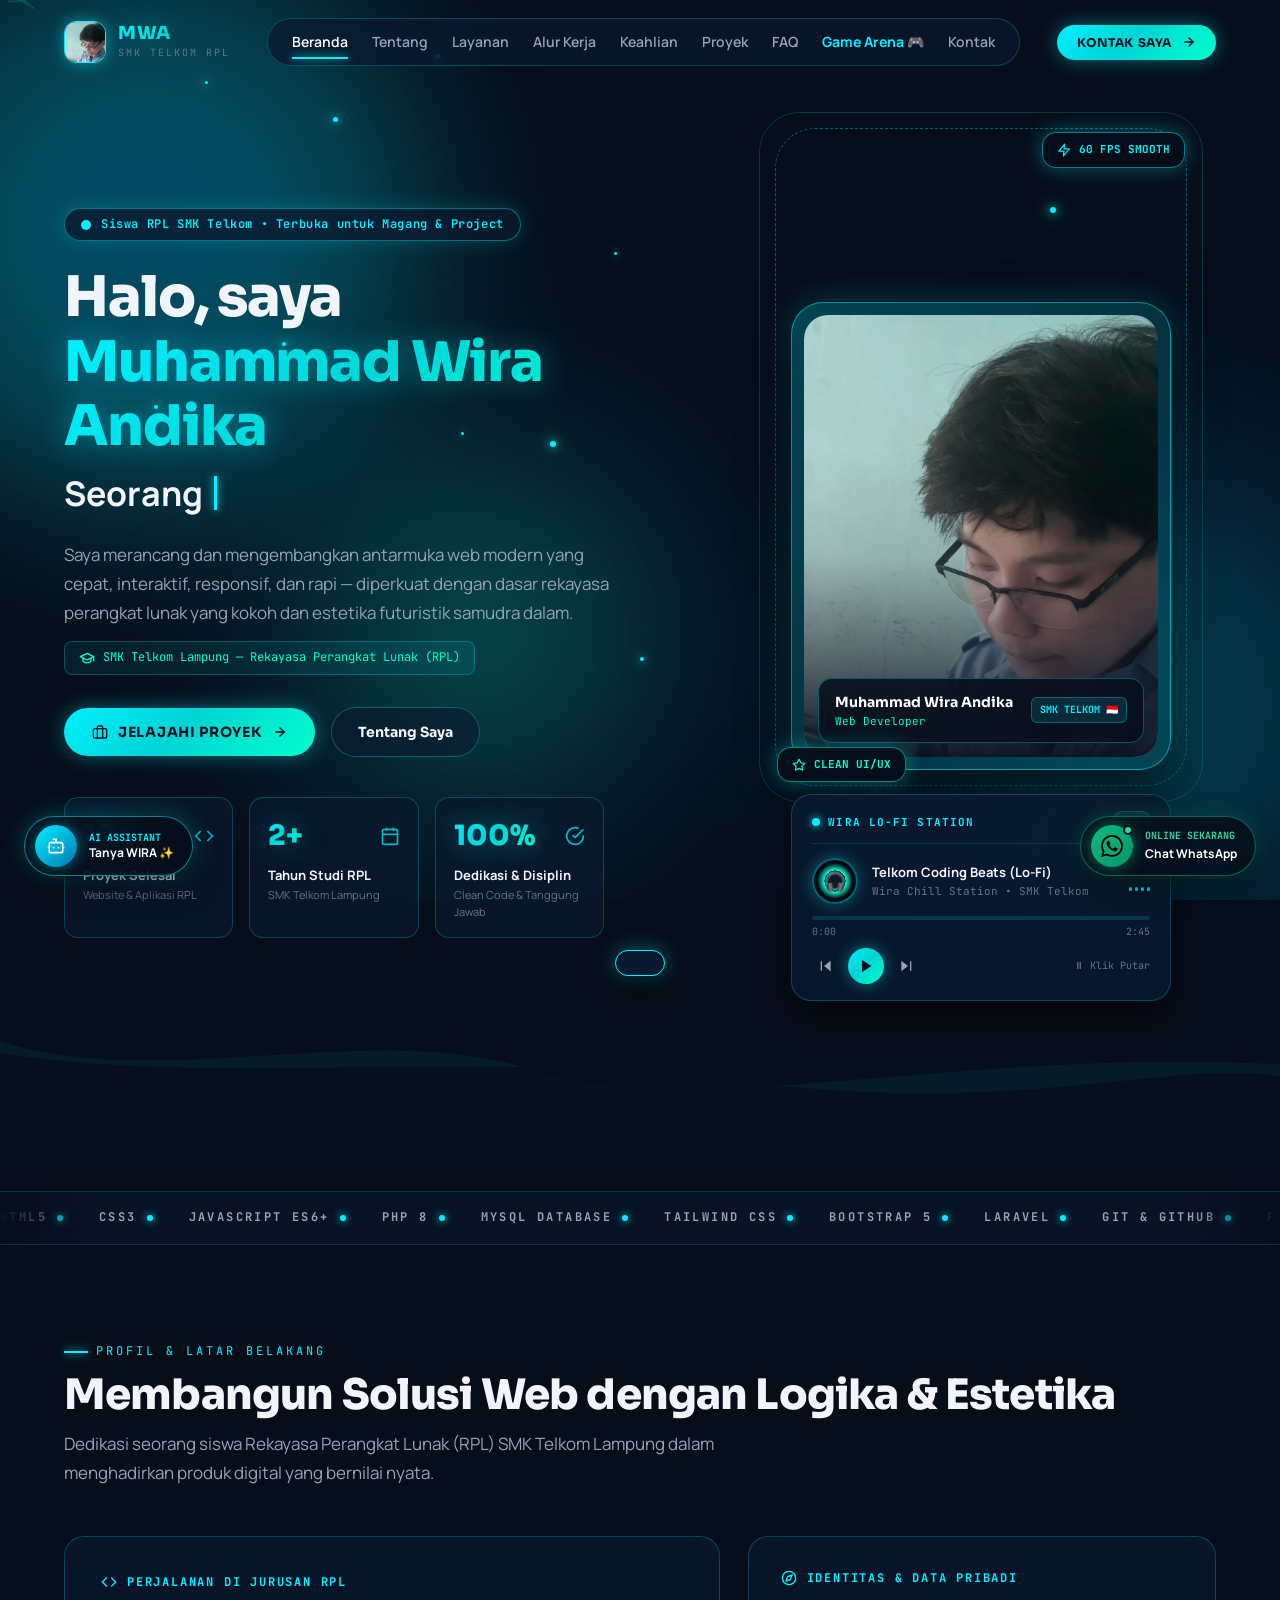
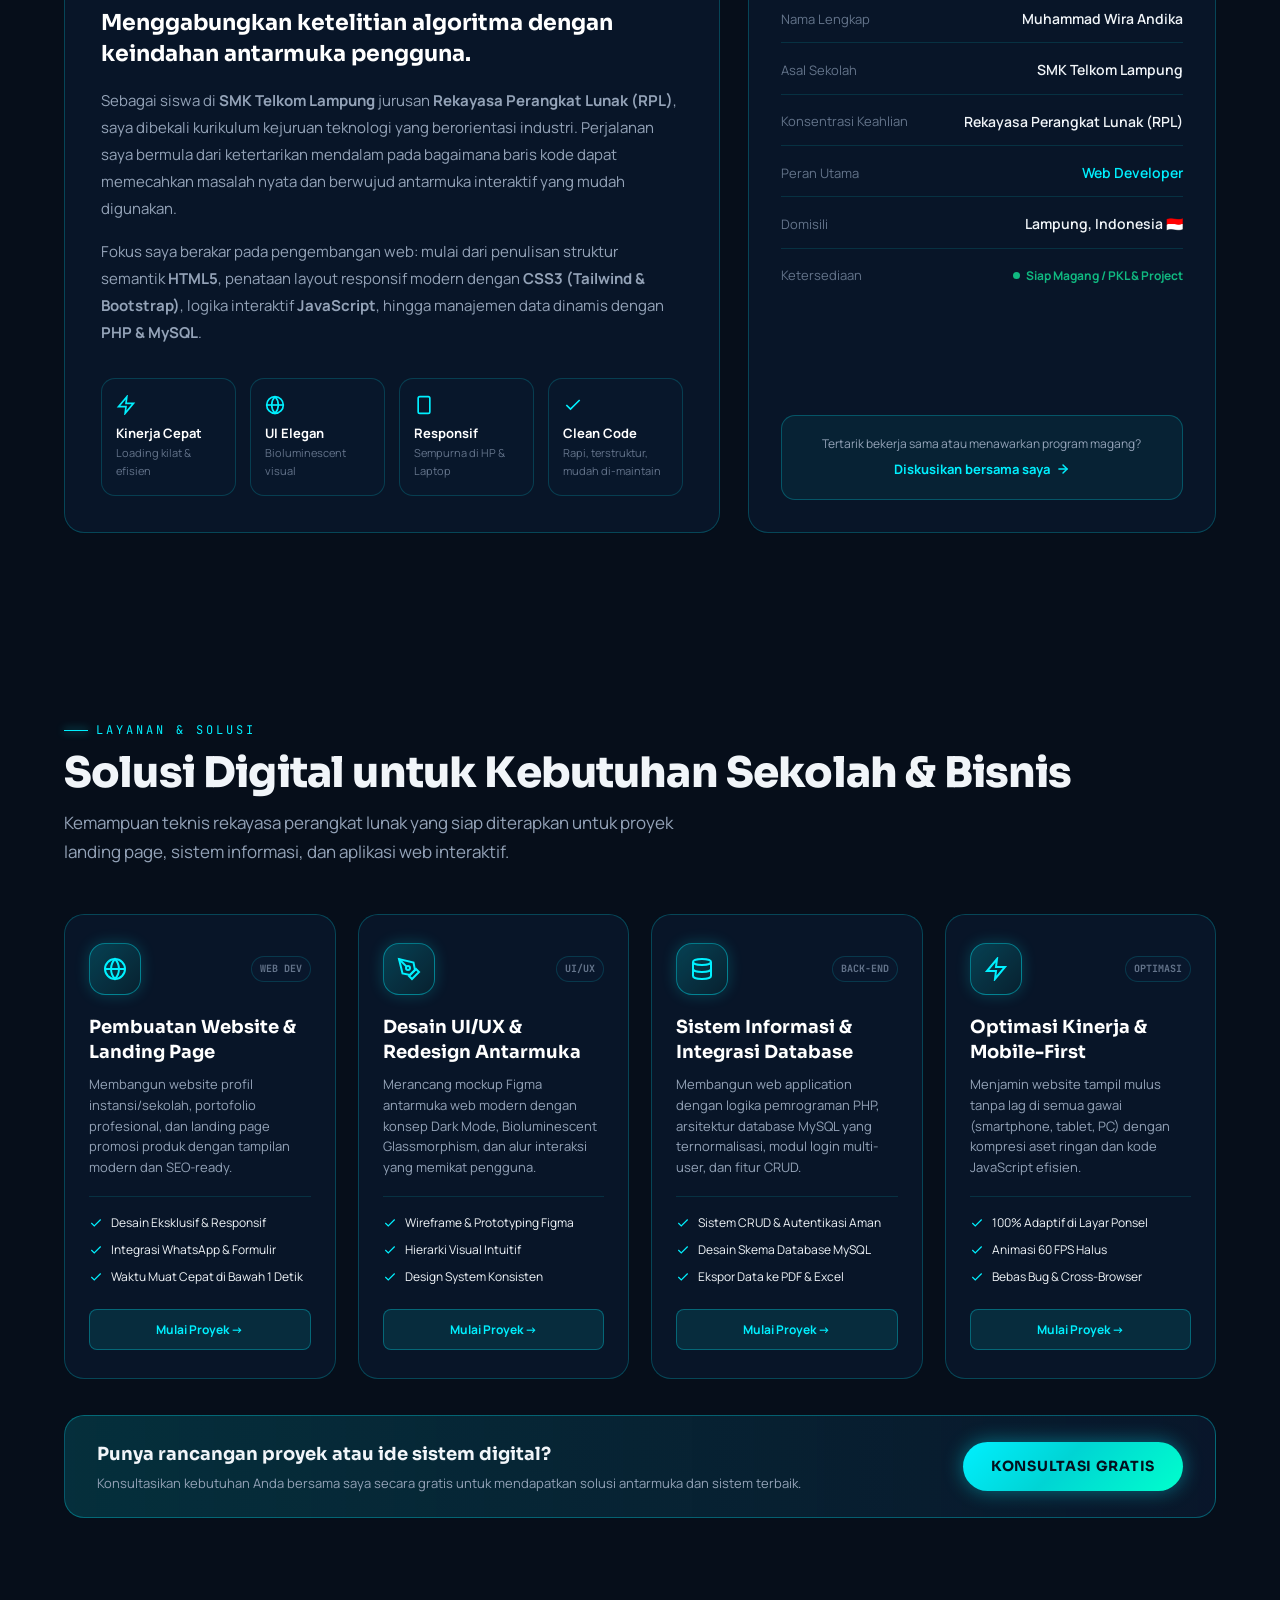
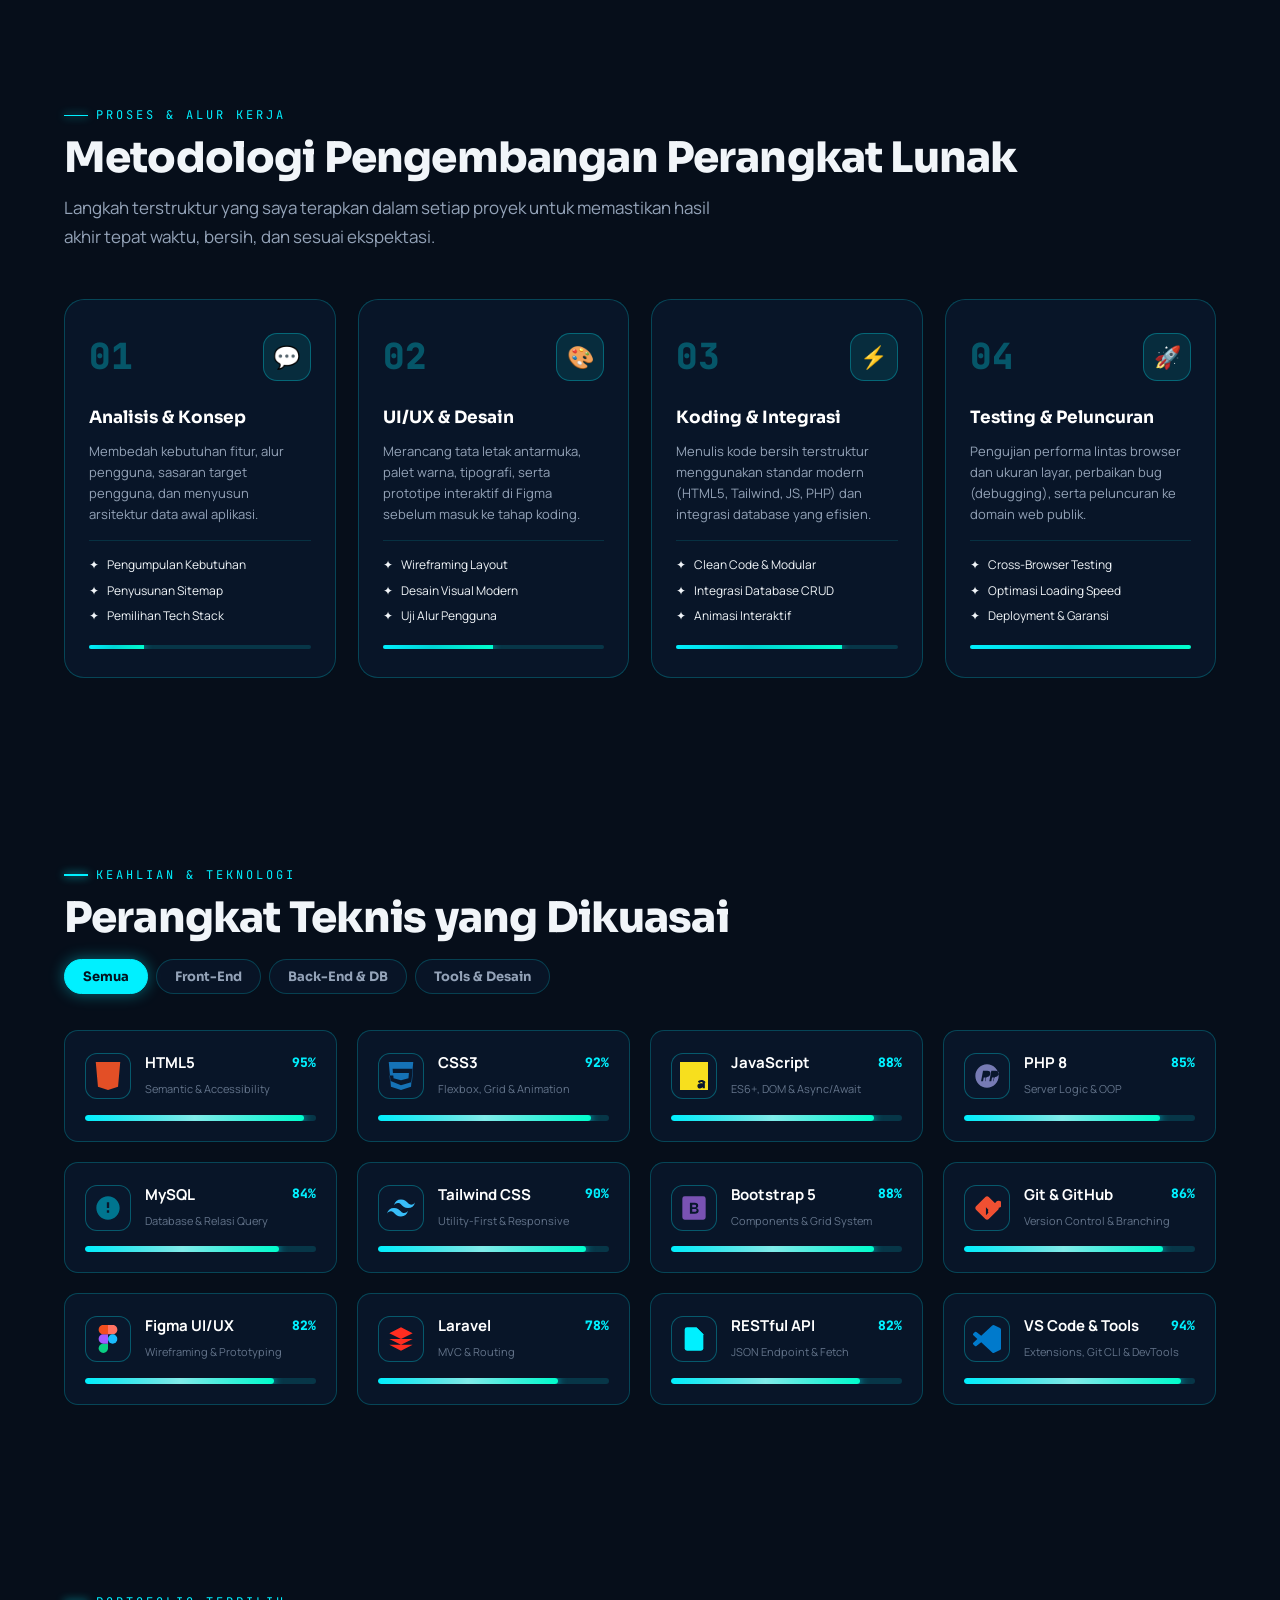
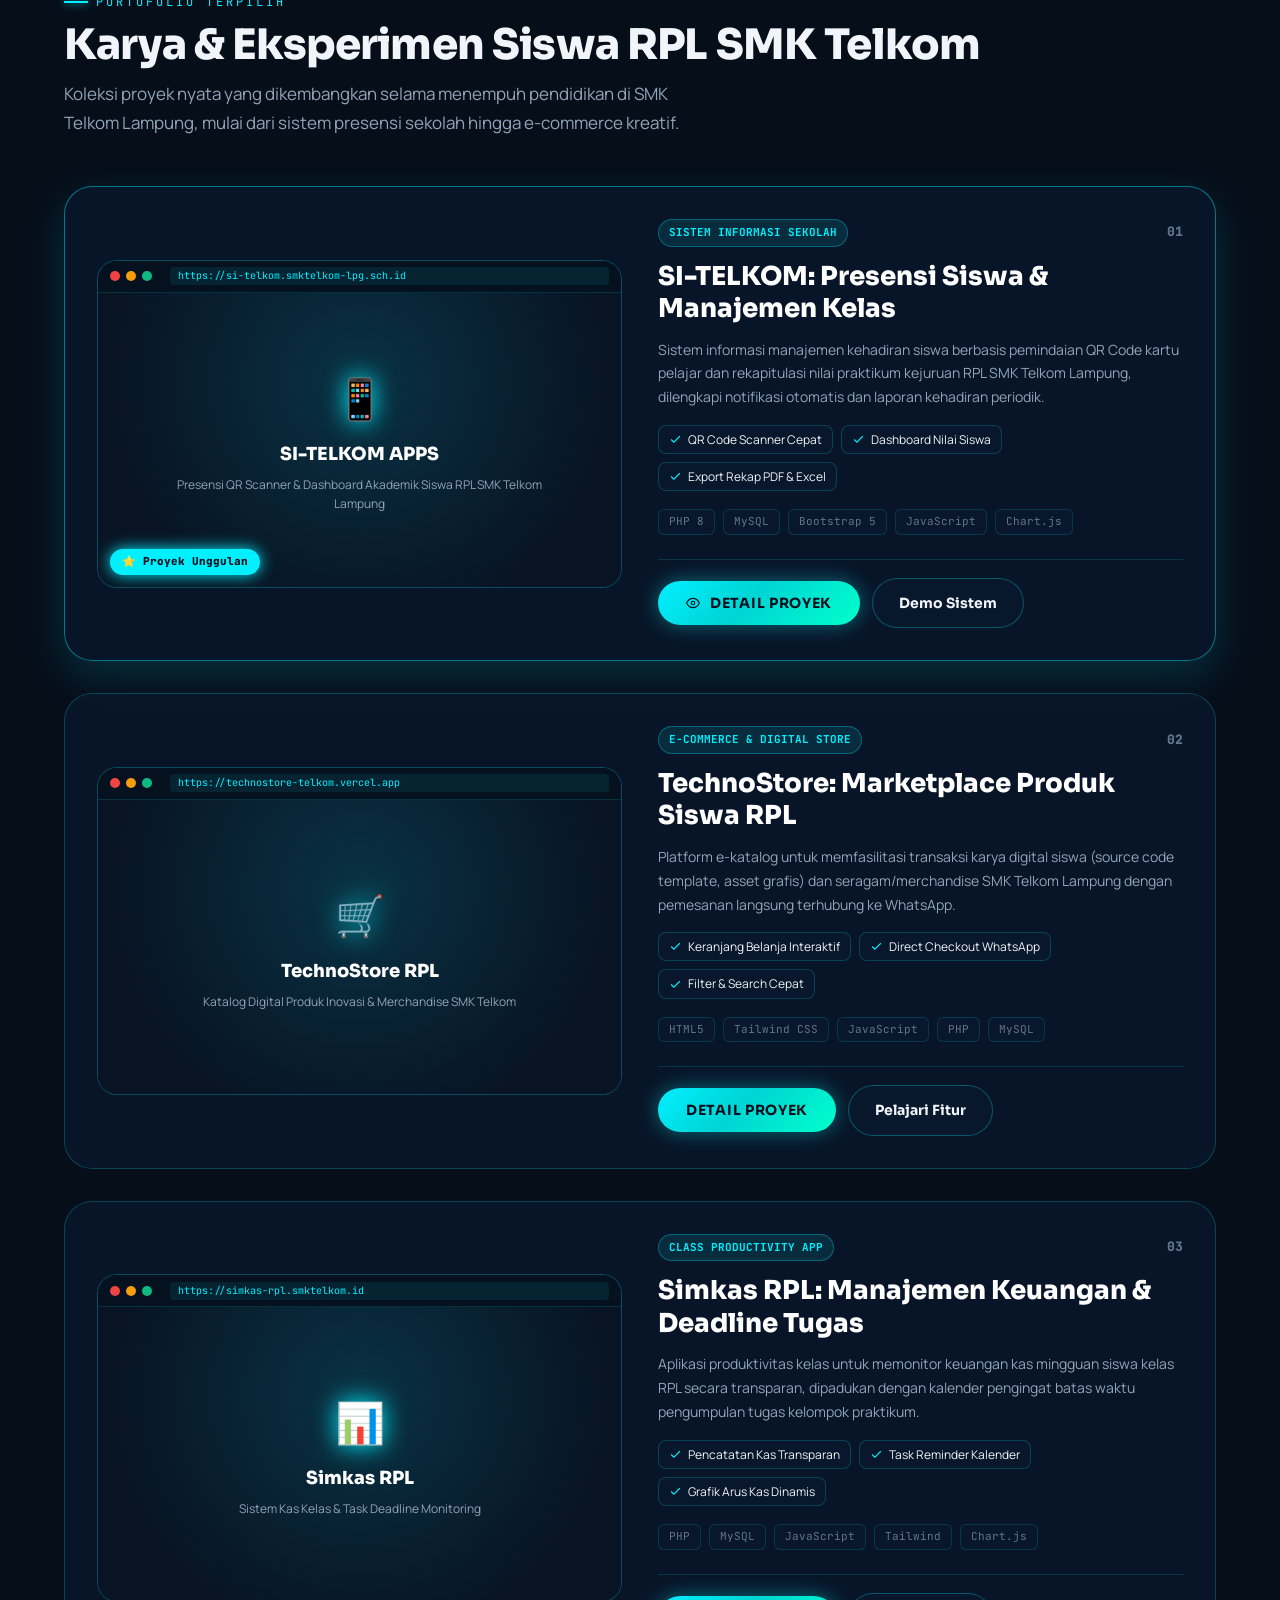
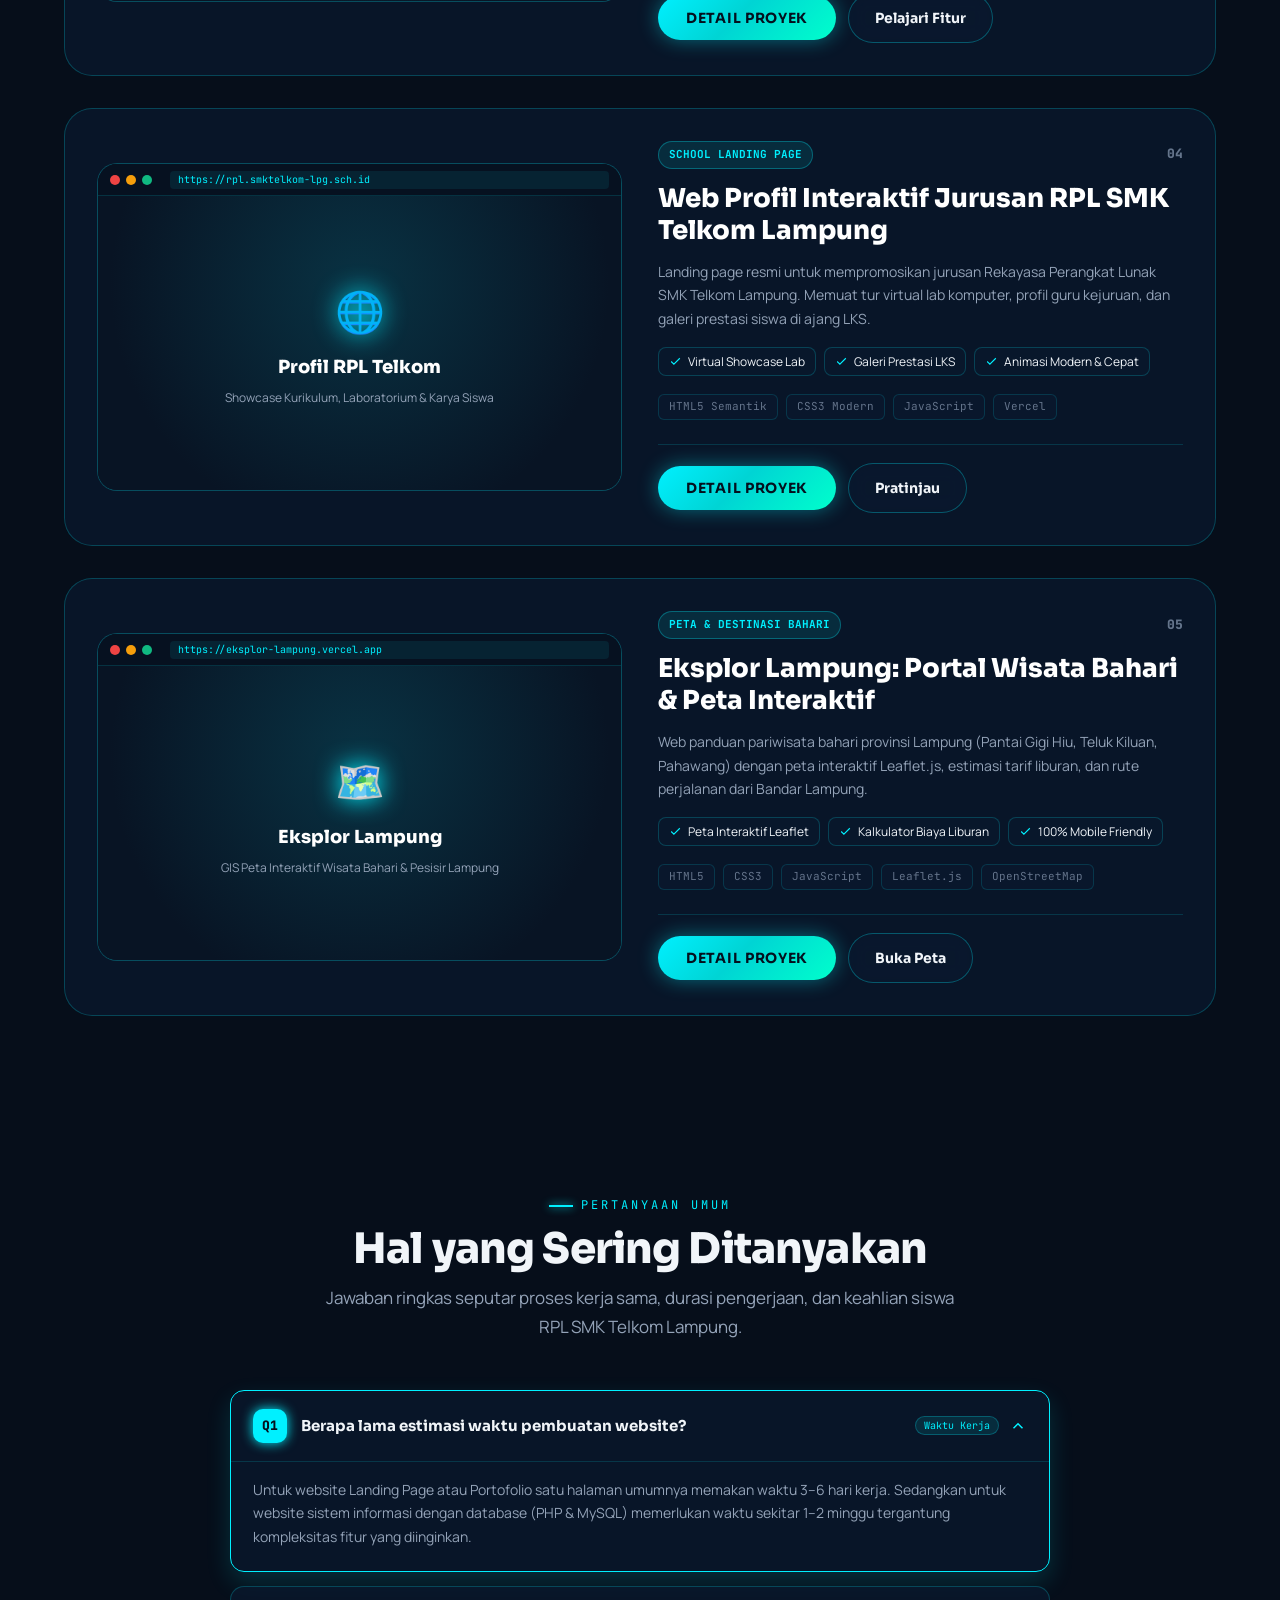
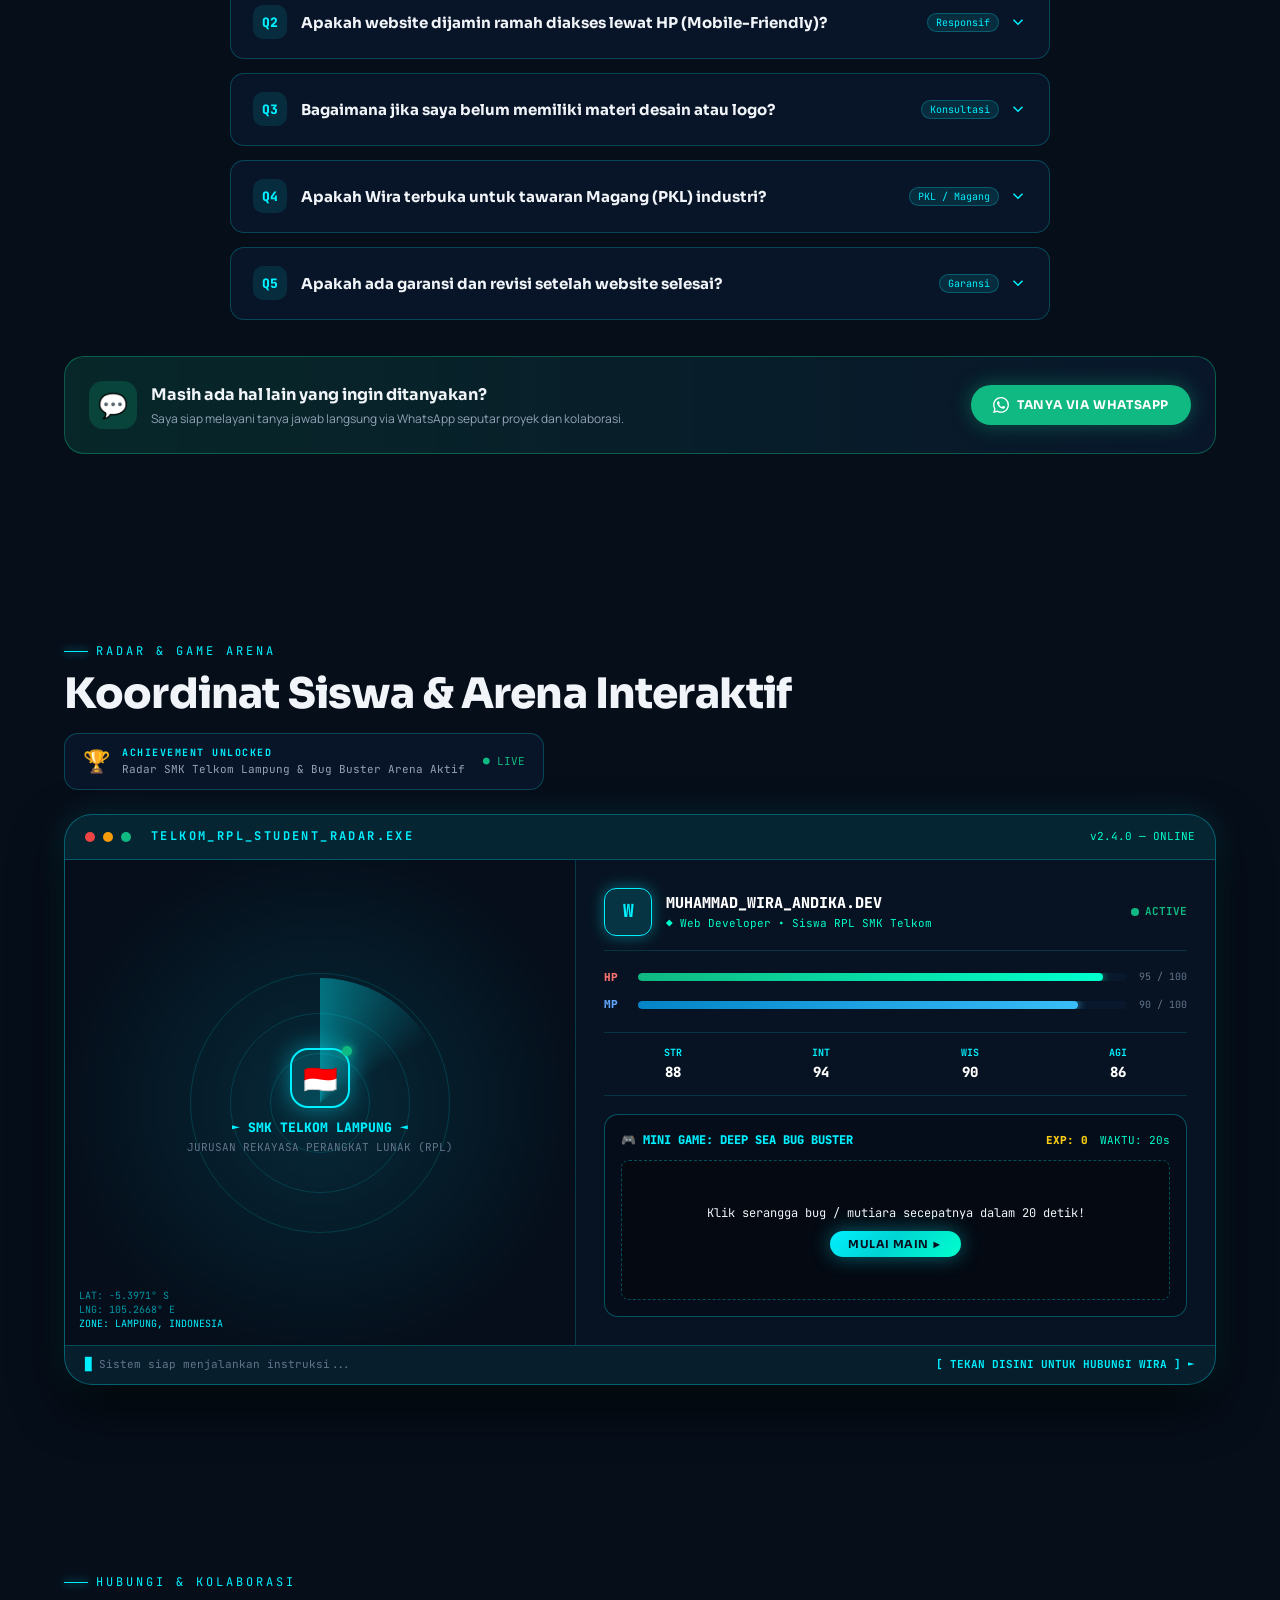
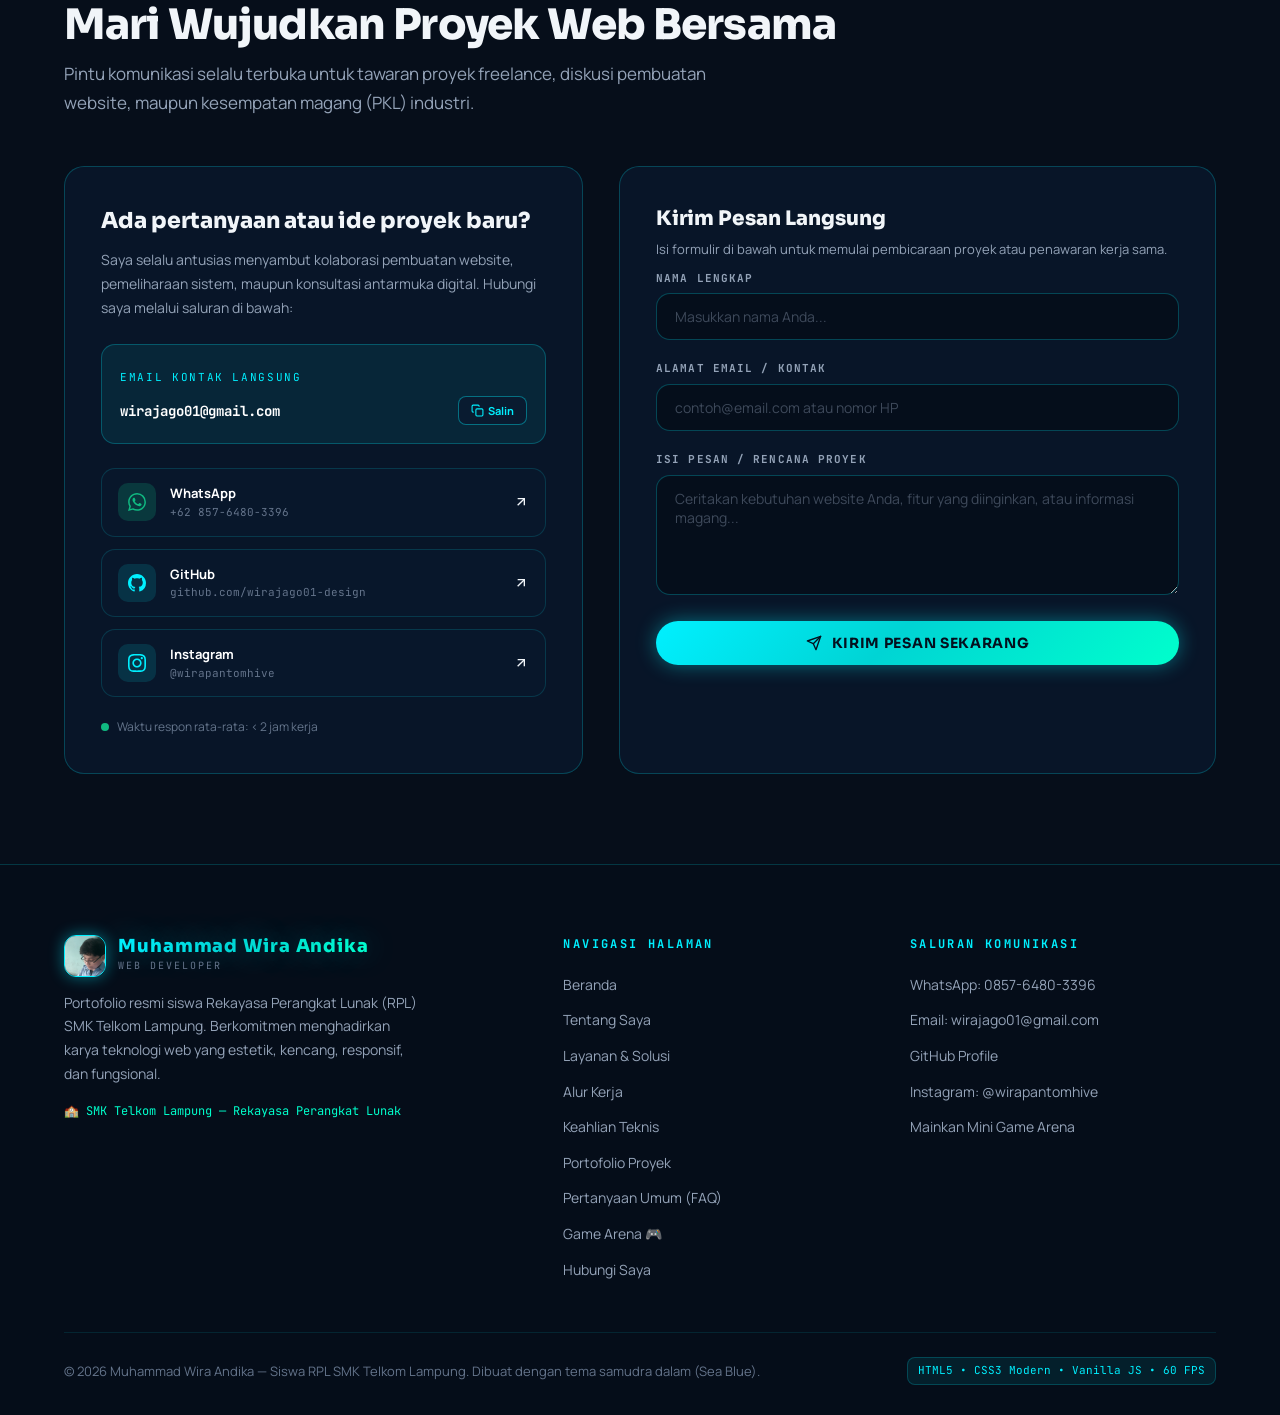
<file: indeks.html>
<!DOCTYPE html>
<html lang="id">
<head>
  <meta charset="UTF-8">
  <meta name="viewport" content="width=device-width, initial-scale=1.0">
  <title>Muhammad Wira Andika — Web Developer | Siswa RPL SMK Telkom Lampung</title>
  <meta name="description" content="Portofolio resmi Muhammad Wira Andika, siswa jurusan Rekayasa Perangkat Lunak (RPL) di SMK Telkom Lampung. Web Developer dengan spesialisasi front-end modern, responsive web, dan arsitektur kode bersih bertema laut dalam (Sea Blue).">
  <meta name="author" content="Muhammad Wira Andika">
  <meta name="theme-color" content="#060e1a">

  <!-- Open Graph -->
  <meta property="og:title" content="Muhammad Wira Andika — Web Developer | Siswa RPL SMK Telkom Lampung">
  <meta property="og:description" content="Portofolio Muhammad Wira Andika: Siswa RPL SMK Telkom Lampung, Web Developer bertema samudra dalam.">
  <meta property="og:image" content="profile.jpg">
  <meta property="og:type" content="website">

  <!-- Favicon Icon -->
  <link rel="icon" href="data:image/svg+xml,<svg xmlns='http://www.w3.org/2000/svg' viewBox='0 0 100 100'><circle cx='50' cy='50' r='45' fill='%23060e1a' stroke='%2300f0ff' stroke-width='6'/><text x='50%' y='58%' font-size='38' font-family='sans-serif' font-weight='900' fill='%2300f0ff' text-anchor='middle'>W</text></svg>">

  <!-- Stylesheet -->
  <link rel="stylesheet" href="style.css">
</head>
<body>

  <!-- ==========================================================================
       TOP SCROLL INDICATOR
       ========================================================================== -->
  <div id="top-scroll-bar" class="top-scroll-bar"></div>

  <!-- ==========================================================================
       PRELOADER: DEEP SEA DIVING
       ========================================================================== -->
  <div id="preloader" class="preloader">
    <div class="preloader-content">
      <div class="preloader-avatar-box">
        <div class="preloader-ring"></div>
        <div class="preloader-ring"></div>
        <div class="preloader-logo-card">
          <img src="profile.jpg" alt="Muhammad Wira Andika">
        </div>
      </div>
      <div class="preloader-title">
        <span class="text-tide-shimmer">WIRA</span>
      </div>
      <div id="preloader-counter" class="preloader-counter">0%</div>
      <p class="preloader-subtitle">Menyelam ke Laut Dalam Portofolio...</p>
      <div class="preloader-bar-bg">
        <div id="preloader-bar-fill" class="preloader-bar-fill"></div>
      </div>
    </div>
  </div>

  <!-- ==========================================================================
       AMBIENT SEA BACKGROUND (Aurora & Bubbles)
       ========================================================================== -->
  <div id="ambient-background" class="ambient-background">
    <div class="aurora-blob aurora-blob-1"></div>
    <div class="aurora-blob aurora-blob-2"></div>
    <div class="aurora-blob aurora-blob-3"></div>
  </div>

  <!-- ==========================================================================
       FIGHTER JET BACKGROUND CANVAS
       ========================================================================== -->
  <canvas id="jet-canvas" class="jet-canvas"></canvas>

  <!-- ==========================================================================
       HEADER & NAVIGATION BAR
       ========================================================================== -->
  <header id="header-nav" class="header-nav">
    <div class="container nav-inner">
      <!-- Logo / Brand -->
      <a href="#beranda" class="nav-brand">
        <div class="nav-logo-box">
          <img src="profile.jpg" alt="Muhammad Wira Andika">
        </div>
        <div class="nav-brand-text">
          <span class="nav-brand-name text-tide-shimmer">MWA</span>
          <span class="nav-brand-tag">SMK TELKOM RPL</span>
        </div>
      </a>

      <!-- Desktop Navigation Menu -->
      <nav class="nav-menu-desktop glass-pill">
        <a href="#beranda" class="nav-link active">Beranda</a>
        <a href="#tentang" class="nav-link">Tentang</a>
        <a href="#layanan" class="nav-link">Layanan</a>
        <a href="#alur-kerja" class="nav-link">Alur Kerja</a>
        <a href="#keahlian" class="nav-link">Keahlian</a>
        <a href="#proyek" class="nav-link">Proyek</a>
        <a href="#faq" class="nav-link">FAQ</a>
        <a href="#game-arena" class="nav-link nav-link-special">Game Arena 🎮</a>
        <a href="#kontak" class="nav-link">Kontak</a>
      </nav>

      <!-- Right Action & Hamburger Toggle -->
      <div class="nav-right-actions">
        <a href="#kontak" class="btn-tide btn-nav-contact">
          <span>Kontak Saya</span>
          <svg xmlns="http://www.w3.org/2000/svg" width="14" height="14" viewBox="0 0 24 24" fill="none" stroke="currentColor" stroke-width="2.5" stroke-linecap="round" stroke-linejoin="round">
            <line x1="5" y1="12" x2="19" y2="12"></line>
            <polyline points="12 5 19 12 12 19"></polyline>
          </svg>
        </a>
        <button id="hamburger-btn" class="hamburger-btn" aria-label="Buka Menu Navigasi">
          <svg xmlns="http://www.w3.org/2000/svg" width="22" height="22" viewBox="0 0 24 24" fill="none" stroke="currentColor" stroke-width="2" stroke-linecap="round" stroke-linejoin="round">
            <line x1="3" y1="12" x2="21" y2="12"></line>
            <line x1="3" y1="6" x2="21" y2="6"></line>
            <line x1="3" y1="18" x2="21" y2="18"></line>
          </svg>
        </button>
      </div>
    </div>
  </header>

  <!-- Mobile Drawer Menu -->
  <div id="drawer-backdrop" class="drawer-backdrop"></div>
  <aside id="mobile-nav-drawer" class="mobile-nav-drawer">
    <button id="mobile-nav-close" class="mobile-nav-close" aria-label="Tutup Menu">✕</button>
    <div class="nav-brand" style="margin-top: 10px;">
      <div class="nav-logo-box">
        <img src="profile.jpg" alt="Muhammad Wira Andika">
      </div>
      <div class="nav-brand-text">
        <span class="nav-brand-name text-tide-shimmer">Wira Andika</span>
        <span class="nav-brand-tag">SMK Telkom Lampung</span>
      </div>
    </div>
    <ul class="mobile-menu-links">
      <li><a href="#beranda"><span>Beranda</span><span>→</span></a></li>
      <li><a href="#tentang"><span>Tentang Saya</span><span>→</span></a></li>
      <li><a href="#layanan"><span>Layanan</span><span>→</span></a></li>
      <li><a href="#alur-kerja"><span>Alur Kerja</span><span>→</span></a></li>
      <li><a href="#keahlian"><span>Keahlian</span><span>→</span></a></li>
      <li><a href="#proyek"><span>Portofolio Proyek</span><span>→</span></a></li>
      <li><a href="#faq"><span>Pertanyaan Umum (FAQ)</span><span>→</span></a></li>
      <li><a href="#game-arena" style="color:var(--primary);font-weight:700;"><span>Game Arena 🎮</span><span>★</span></a></li>
      <li><a href="#kontak"><span>Hubungi Saya</span><span>→</span></a></li>
    </ul>
    <div style="margin-top: auto;">
      <a href="#kontak" class="btn-tide" style="width: 100%; text-align: center;">Mulai Kolaborasi</a>
    </div>
  </aside>

  <main>
    <!-- ==========================================================================
         HERO SECTION
         ========================================================================== -->
    <section id="beranda" class="hero-section">
      <div class="container hero-grid">
        <!-- Left Content -->
        <div class="hero-content">
          <div class="hero-status-pill">
            <span class="status-beacon">
              <span class="beacon-pulse"></span>
              <span class="beacon-dot"></span>
            </span>
            <span class="hero-status-text">Siswa RPL SMK Telkom • Terbuka untuk Magang & Project</span>
          </div>

          <h1 class="hero-title">
            Halo, saya <span class="text-tide-shimmer">Muhammad Wira Andika</span>
          </h1>

          <div class="hero-typing-wrap">
            Seorang <span id="typed-role" class="typed-role">Web Developer</span><span class="typing-cursor"></span>
          </div>

          <p class="hero-desc">
            Saya merancang dan mengembangkan antarmuka web modern yang cepat, interaktif, responsif, dan rapi — diperkuat dengan dasar rekayasa perangkat lunak yang kokoh dan estetika futuristik samudra dalam.
          </p>

          <div class="hero-school-badge">
            <svg xmlns="http://www.w3.org/2000/svg" width="16" height="16" viewBox="0 0 24 24" fill="none" stroke="currentColor" stroke-width="2" stroke-linecap="round" stroke-linejoin="round">
              <path d="M22 10v6M2 10l10-5 10 5-10 5z"></path>
              <path d="M6 12v5c3 3 9 3 12 0v-5"></path>
            </svg>
            <span>SMK Telkom Lampung — Rekayasa Perangkat Lunak (RPL)</span>
          </div>

          <div class="hero-actions">
            <a href="#proyek" class="btn-tide">
              <svg xmlns="http://www.w3.org/2000/svg" width="16" height="16" viewBox="0 0 24 24" fill="none" stroke="currentColor" stroke-width="2" stroke-linecap="round" stroke-linejoin="round">
                <rect x="2" y="7" width="20" height="14" rx="2" ry="2"></rect>
                <path d="M16 21V5a2 2 0 0 0-2-2h-4a2 2 0 0 0-2 2v16"></path>
              </svg>
              <span>Jelajahi Proyek</span>
              <svg xmlns="http://www.w3.org/2000/svg" width="14" height="14" viewBox="0 0 24 24" fill="none" stroke="currentColor" stroke-width="2.5" stroke-linecap="round" stroke-linejoin="round">
                <line x1="5" y1="12" x2="19" y2="12"></line>
                <polyline points="12 5 19 12 12 19"></polyline>
              </svg>
            </a>
            <a href="#tentang" class="btn-ghost-tide">
              <span>Tentang Saya</span>
            </a>
          </div>

          <!-- Stats Grid -->
          <div class="hero-stats-grid">
            <div class="stat-card">
              <div class="stat-header">
                <span class="stat-num text-tide-shimmer">10+</span>
                <svg class="stat-icon" xmlns="http://www.w3.org/2000/svg" width="20" height="20" viewBox="0 0 24 24" fill="none" stroke="currentColor" stroke-width="2">
                  <path d="M16 18l6-6-6-6"></path>
                  <path d="M8 6l-6 6 6 6"></path>
                </svg>
              </div>
              <p class="stat-label">Proyek Selesai</p>
              <p class="stat-sub">Website & Aplikasi RPL</p>
            </div>

            <div class="stat-card">
              <div class="stat-header">
                <span class="stat-num text-tide-shimmer">2+</span>
                <svg class="stat-icon" xmlns="http://www.w3.org/2000/svg" width="20" height="20" viewBox="0 0 24 24" fill="none" stroke="currentColor" stroke-width="2">
                  <rect x="3" y="4" width="18" height="18" rx="2" ry="2"></rect>
                  <line x1="16" y1="2" x2="16" y2="6"></line>
                  <line x1="8" y1="2" x2="8" y2="6"></line>
                  <line x1="3" y1="10" x2="21" y2="10"></line>
                </svg>
              </div>
              <p class="stat-label">Tahun Studi RPL</p>
              <p class="stat-sub">SMK Telkom Lampung</p>
            </div>

            <div class="stat-card">
              <div class="stat-header">
                <span class="stat-num text-tide-shimmer">100%</span>
                <svg class="stat-icon" xmlns="http://www.w3.org/2000/svg" width="20" height="20" viewBox="0 0 24 24" fill="none" stroke="currentColor" stroke-width="2">
                  <path d="M22 11.08V12a10 10 0 1 1-5.93-9.14"></path>
                  <polyline points="22 4 12 14.01 9 11.01"></polyline>
                </svg>
              </div>
              <p class="stat-label">Dedikasi & Disiplin</p>
              <p class="stat-sub">Clean Code & Tanggung Jawab</p>
            </div>
          </div>
        </div>

        <!-- Right Visual: 3D Tilt Card & Lo-Fi Music Widget -->
        <div class="hero-visual-col">
          <div id="profile-card-container" class="profile-card-wrapper">
            <canvas id="fire-canvas" class="fire-canvas"></canvas>
            <div class="orbit-ring orbit-ring-1"></div>
            <div class="orbit-ring orbit-ring-2"></div>

            <!-- Floating Badges -->
            <div class="chip-floating chip-top-right">
              <svg xmlns="http://www.w3.org/2000/svg" width="14" height="14" viewBox="0 0 24 24" fill="none" stroke="currentColor" stroke-width="2" stroke-linecap="round" stroke-linejoin="round">
                <polygon points="13 2 3 14 12 14 11 22 21 10 12 10 13 2"></polygon>
              </svg>
              <span>60 FPS SMOOTH</span>
            </div>

            <div class="chip-floating chip-bottom-left">
              <svg xmlns="http://www.w3.org/2000/svg" width="14" height="14" viewBox="0 0 24 24" fill="none" stroke="currentColor" stroke-width="2" stroke-linecap="round" stroke-linejoin="round">
                <path d="M12 2l3.09 6.26L22 9.27l-5 4.87 1.18 6.88L12 17.77l-6.18 3.25L7 14.14 2 9.27l6.91-1.01L12 2z"></path>
              </svg>
              <span>CLEAN UI/UX</span>
            </div>

            <!-- Profile Card -->
            <div id="profile-tilt-card" class="tilt-card">
              <div class="profile-img-box">
                <img src="profile.jpg" alt="Foto Profil Muhammad Wira Andika">
                <div class="profile-img-overlay"></div>
                <div class="profile-badge-overlay">
                  <div class="profile-name-title">
                    <h4>Muhammad Wira Andika</h4>
                    <p>Web Developer</p>
                  </div>
                  <span class="profile-school-tag">SMK TELKOM 🇮🇩</span>
                </div>
              </div>
            </div>
          </div>

          <!-- Lo-Fi Music Player Widget -->
          <div class="lofi-station-card">
            <div class="lofi-top">
              <div class="lofi-live-indicator">
                <span class="radio-dot"></span>
                <span>Wira Lo-Fi Station</span>
              </div>
              <span id="lofi-track-count" class="lofi-track-count">1/3</span>
            </div>

            <div class="lofi-main">
              <div id="lofi-vinyl-disc" class="lofi-vinyl-disc">🎧</div>
              <div class="lofi-info">
                <h4 id="lofi-song-title" class="lofi-song-title">Telkom Coding Beats (Lo-Fi)</h4>
                <p id="lofi-artist" class="lofi-artist">Wira Chill Station • SMK Telkom</p>
              </div>
              <div class="equalizer-bars">
                <span class="eq-bar"></span>
                <span class="eq-bar"></span>
                <span class="eq-bar"></span>
                <span class="eq-bar"></span>
              </div>
            </div>

            <div id="lofi-progress-container" class="lofi-progress-container">
              <div class="lofi-progress-bg">
                <div id="lofi-progress-bar" class="lofi-progress-bar"></div>
              </div>
              <div class="lofi-time-row">
                <span id="lofi-current-time">0:00</span>
                <span id="lofi-total-time">2:45</span>
              </div>
            </div>

            <div class="lofi-controls">
              <div class="lofi-btn-group">
                <button id="lofi-prev-btn" class="lofi-btn" aria-label="Lagu Sebelumnya" title="Lagu Sebelumnya">
                  <svg xmlns="http://www.w3.org/2000/svg" width="16" height="16" viewBox="0 0 24 24" fill="currentColor">
                    <polygon points="19 20 9 12 19 4 19 20"></polygon>
                    <line x1="5" y1="19" x2="5" y2="5" stroke="currentColor" stroke-width="2"></line>
                  </svg>
                </button>
                <button id="lofi-play-btn" class="lofi-btn lofi-play-btn" aria-label="Putar Musik" title="Putar Musik">
                  <svg xmlns="http://www.w3.org/2000/svg" width="16" height="16" viewBox="0 0 24 24" fill="currentColor">
                    <polygon points="6 3 20 12 6 21 6 3"></polygon>
                  </svg>
                </button>
                <button id="lofi-next-btn" class="lofi-btn" aria-label="Lagu Berikutnya" title="Lagu Berikutnya">
                  <svg xmlns="http://www.w3.org/2000/svg" width="16" height="16" viewBox="0 0 24 24" fill="currentColor">
                    <polygon points="5 4 15 12 5 20 5 4"></polygon>
                    <line x1="19" y1="5" x2="19" y2="19" stroke="currentColor" stroke-width="2"></line>
                  </svg>
                </button>
              </div>
              <span id="lofi-status-note" class="lofi-status-note">⏸ Klik Putar</span>
            </div>
          </div>
        </div>
      </div>

      <!-- Wave divider -->
      <div class="wave-separator">
        <svg viewBox="0 0 1200 120" preserveAspectRatio="none">
          <path d="M0,0 C150,90 350,-40 500,50 C650,140 900,10 1200,40 L1200,120 L0,120 Z" fill="rgba(0, 240, 255, 0.06)"></path>
          <path d="M0,20 C200,80 450,10 700,70 C950,130 1100,30 1200,60 L1200,120 L0,120 Z" fill="rgba(6, 14, 26, 0.8)"></path>
        </svg>
      </div>
    </section>

    <!-- ==========================================================================
         TICKER MARQUEE
         ========================================================================== -->
    <div class="ticker-section">
      <div class="ticker-fade-left"></div>
      <div class="ticker-fade-right"></div>
      <div class="ticker-track">
        <!-- Loop items -->
        <span class="ticker-item"><span>HTML5</span><span class="ticker-dot"></span></span>
        <span class="ticker-item"><span>CSS3</span><span class="ticker-dot"></span></span>
        <span class="ticker-item"><span>JavaScript ES6+</span><span class="ticker-dot"></span></span>
        <span class="ticker-item"><span>PHP 8</span><span class="ticker-dot"></span></span>
        <span class="ticker-item"><span>MySQL Database</span><span class="ticker-dot"></span></span>
        <span class="ticker-item"><span>Tailwind CSS</span><span class="ticker-dot"></span></span>
        <span class="ticker-item"><span>Bootstrap 5</span><span class="ticker-dot"></span></span>
        <span class="ticker-item"><span>Laravel</span><span class="ticker-dot"></span></span>
        <span class="ticker-item"><span>Git & GitHub</span><span class="ticker-dot"></span></span>
        <span class="ticker-item"><span>Figma UI/UX</span><span class="ticker-dot"></span></span>
        <span class="ticker-item"><span>Responsive Design</span><span class="ticker-dot"></span></span>
        <span class="ticker-item"><span>REST API</span><span class="ticker-dot"></span></span>
        <span class="ticker-item"><span>SMK Telkom Lampung</span><span class="ticker-dot"></span></span>

        <!-- Duplicated for seamless infinite loop -->
        <span class="ticker-item"><span>HTML5</span><span class="ticker-dot"></span></span>
        <span class="ticker-item"><span>CSS3</span><span class="ticker-dot"></span></span>
        <span class="ticker-item"><span>JavaScript ES6+</span><span class="ticker-dot"></span></span>
        <span class="ticker-item"><span>PHP 8</span><span class="ticker-dot"></span></span>
        <span class="ticker-item"><span>MySQL Database</span><span class="ticker-dot"></span></span>
        <span class="ticker-item"><span>Tailwind CSS</span><span class="ticker-dot"></span></span>
        <span class="ticker-item"><span>Bootstrap 5</span><span class="ticker-dot"></span></span>
        <span class="ticker-item"><span>Laravel</span><span class="ticker-dot"></span></span>
        <span class="ticker-item"><span>Git & GitHub</span><span class="ticker-dot"></span></span>
        <span class="ticker-item"><span>Figma UI/UX</span><span class="ticker-dot"></span></span>
        <span class="ticker-item"><span>Responsive Design</span><span class="ticker-dot"></span></span>
        <span class="ticker-item"><span>REST API</span><span class="ticker-dot"></span></span>
        <span class="ticker-item"><span>SMK Telkom Lampung</span><span class="ticker-dot"></span></span>
      </div>
    </div>

    <!-- ==========================================================================
         SECTION TENTANG SAYA
         ========================================================================== -->
    <section id="tentang" class="section">
      <div class="container">
        <div class="section-header">
          <p class="section-tag">Profil & Latar Belakang</p>
          <h2 class="section-heading">Membangun Solusi Web dengan Logika & Estetika</h2>
          <p class="section-lead">Dedikasi seorang siswa Rekayasa Perangkat Lunak (RPL) SMK Telkom Lampung dalam menghadirkan produk digital yang bernilai nyata.</p>
        </div>

        <div class="about-grid">
          <!-- Main Narrative Card -->
          <div class="glass-card about-main-card">
            <div class="about-topic">
              <svg xmlns="http://www.w3.org/2000/svg" width="16" height="16" viewBox="0 0 24 24" fill="none" stroke="currentColor" stroke-width="2" stroke-linecap="round" stroke-linejoin="round">
                <polyline points="16 18 22 12 16 6"></polyline>
                <polyline points="8 6 2 12 8 18"></polyline>
              </svg>
              <span>Perjalanan di Jurusan RPL</span>
            </div>
            <h3 class="about-quote">
              Menggabungkan ketelitian algoritma dengan keindahan antarmuka pengguna.
            </h3>
            <p class="about-paragraph">
              Sebagai siswa di <strong>SMK Telkom Lampung</strong> jurusan <strong>Rekayasa Perangkat Lunak (RPL)</strong>, saya dibekali kurikulum kejuruan teknologi yang berorientasi industri. Perjalanan saya bermula dari ketertarikan mendalam pada bagaimana baris kode dapat memecahkan masalah nyata dan berwujud antarmuka interaktif yang mudah digunakan.
            </p>
            <p class="about-paragraph">
              Fokus saya berakar pada pengembangan web: mulai dari penulisan struktur semantik <strong>HTML5</strong>, penataan layout responsif modern dengan <strong>CSS3 (Tailwind & Bootstrap)</strong>, logika interaktif <strong>JavaScript</strong>, hingga manajemen data dinamis dengan <strong>PHP & MySQL</strong>.
            </p>

            <div class="about-pillars">
              <div class="pillar-box">
                <div class="pillar-icon">
                  <svg xmlns="http://www.w3.org/2000/svg" width="20" height="20" viewBox="0 0 24 24" fill="none" stroke="currentColor" stroke-width="2">
                    <polygon points="13 2 3 14 12 14 11 22 21 10 12 10 13 2"></polygon>
                  </svg>
                </div>
                <h4 class="pillar-title">Kinerja Cepat</h4>
                <p class="pillar-desc">Loading kilat & efisien</p>
              </div>

              <div class="pillar-box">
                <div class="pillar-icon">
                  <svg xmlns="http://www.w3.org/2000/svg" width="20" height="20" viewBox="0 0 24 24" fill="none" stroke="currentColor" stroke-width="2">
                    <circle cx="12" cy="12" r="10"></circle>
                    <path d="M12 2a14.5 14.5 0 0 0 0 20 14.5 14.5 0 0 0 0-20"></path>
                    <path d="M2 12h20"></path>
                  </svg>
                </div>
                <h4 class="pillar-title">UI Elegan</h4>
                <p class="pillar-desc">Bioluminescent visual</p>
              </div>

              <div class="pillar-box">
                <div class="pillar-icon">
                  <svg xmlns="http://www.w3.org/2000/svg" width="20" height="20" viewBox="0 0 24 24" fill="none" stroke="currentColor" stroke-width="2">
                    <rect x="5" y="2" width="14" height="20" rx="2" ry="2"></rect>
                    <line x1="12" y1="18" x2="12.01" y2="18"></line>
                  </svg>
                </div>
                <h4 class="pillar-title">Responsif</h4>
                <p class="pillar-desc">Sempurna di HP & Laptop</p>
              </div>

              <div class="pillar-box">
                <div class="pillar-icon">
                  <svg xmlns="http://www.w3.org/2000/svg" width="20" height="20" viewBox="0 0 24 24" fill="none" stroke="currentColor" stroke-width="2">
                    <polyline points="20 6 9 17 4 12"></polyline>
                  </svg>
                </div>
                <h4 class="pillar-title">Clean Code</h4>
                <p class="pillar-desc">Rapi, terstruktur, mudah di-maintain</p>
              </div>
            </div>
          </div>

          <!-- Quick Info Identity Card -->
          <div class="glass-card about-info-card">
            <div>
              <div class="about-topic">
                <svg xmlns="http://www.w3.org/2000/svg" width="16" height="16" viewBox="0 0 24 24" fill="none" stroke="currentColor" stroke-width="2">
                  <circle cx="12" cy="12" r="10"></circle>
                  <polygon points="16.24 7.76 14.12 14.12 7.76 16.24 9.88 9.88 16.24 7.76"></polygon>
                </svg>
                <span>Identitas & Data Pribadi</span>
              </div>

              <ul class="info-list">
                <li class="info-item">
                  <span class="info-label">Nama Lengkap</span>
                  <span class="info-val">Muhammad Wira Andika</span>
                </li>
                <li class="info-item">
                  <span class="info-label">Asal Sekolah</span>
                  <span class="info-val">SMK Telkom Lampung</span>
                </li>
                <li class="info-item">
                  <span class="info-label">Konsentrasi Keahlian</span>
                  <span class="info-val">Rekayasa Perangkat Lunak (RPL)</span>
                </li>
                <li class="info-item">
                  <span class="info-label">Peran Utama</span>
                  <span class="info-val" style="color:var(--primary);">Web Developer</span>
                </li>
                <li class="info-item">
                  <span class="info-label">Domisili</span>
                  <span class="info-val">Lampung, Indonesia 🇮🇩</span>
                </li>
                <li class="info-item">
                  <span class="info-label">Ketersediaan</span>
                  <span class="status-active-badge">
                    <span style="width:7px;height:7px;border-radius:50%;background:#10b981;"></span>
                    Siap Magang / PKL & Project
                  </span>
                </li>
              </ul>
            </div>

            <div class="about-cta-callout">
              <p>Tertarik bekerja sama atau menawarkan program magang?</p>
              <a href="#kontak">
                <span>Diskusikan bersama saya</span>
                <svg xmlns="http://www.w3.org/2000/svg" width="14" height="14" viewBox="0 0 24 24" fill="none" stroke="currentColor" stroke-width="2.5" stroke-linecap="round" stroke-linejoin="round">
                  <line x1="5" y1="12" x2="19" y2="12"></line>
                  <polyline points="12 5 19 12 12 19"></polyline>
                </svg>
              </a>
            </div>
          </div>
        </div>
      </div>
    </section>

    <!-- ==========================================================================
         SECTION LAYANAN
         ========================================================================== -->
    <section id="layanan" class="section">
      <div class="container">
        <div class="section-header">
          <p class="section-tag">Layanan & Solusi</p>
          <h2 class="section-heading">Solusi Digital untuk Kebutuhan Sekolah & Bisnis</h2>
          <p class="section-lead">Kemampuan teknis rekayasa perangkat lunak yang siap diterapkan untuk proyek landing page, sistem informasi, dan aplikasi web interaktif.</p>
        </div>

        <div class="services-grid">
          <!-- Service 1 -->
          <div class="glass-card service-card">
            <div>
              <div class="service-top">
                <div class="service-icon-box">
                  <svg xmlns="http://www.w3.org/2000/svg" width="24" height="24" viewBox="0 0 24 24" fill="none" stroke="currentColor" stroke-width="2">
                    <circle cx="12" cy="12" r="10"></circle>
                    <line x1="2" y1="12" x2="22" y2="12"></line>
                    <path d="M12 2a15.3 15.3 0 0 1 4 10 15.3 15.3 0 0 1-4 10 15.3 15.3 0 0 1-4-10 15.3 15.3 0 0 1 4-10z"></path>
                  </svg>
                </div>
                <span class="service-category-badge">Web Dev</span>
              </div>
              <h3 class="service-title">Pembuatan Website & Landing Page</h3>
              <p class="service-desc">Membangun website profil instansi/sekolah, portofolio profesional, dan landing page promosi produk dengan tampilan modern dan SEO-ready.</p>
              <ul class="service-features">
                <li class="service-feature-item">
                  <svg xmlns="http://www.w3.org/2000/svg" width="14" height="14" viewBox="0 0 24 24" fill="none" stroke="currentColor" stroke-width="2"><polyline points="20 6 9 17 4 12"></polyline></svg>
                  <span>Desain Eksklusif & Responsif</span>
                </li>
                <li class="service-feature-item">
                  <svg xmlns="http://www.w3.org/2000/svg" width="14" height="14" viewBox="0 0 24 24" fill="none" stroke="currentColor" stroke-width="2"><polyline points="20 6 9 17 4 12"></polyline></svg>
                  <span>Integrasi WhatsApp & Formulir</span>
                </li>
                <li class="service-feature-item">
                  <svg xmlns="http://www.w3.org/2000/svg" width="14" height="14" viewBox="0 0 24 24" fill="none" stroke="currentColor" stroke-width="2"><polyline points="20 6 9 17 4 12"></polyline></svg>
                  <span>Waktu Muat Cepat di Bawah 1 Detik</span>
                </li>
              </ul>
            </div>
            <a href="#kontak" class="service-btn">Mulai Proyek →</a>
          </div>

          <!-- Service 2 -->
          <div class="glass-card service-card">
            <div>
              <div class="service-top">
                <div class="service-icon-box">
                  <svg xmlns="http://www.w3.org/2000/svg" width="24" height="24" viewBox="0 0 24 24" fill="none" stroke="currentColor" stroke-width="2">
                    <path d="M12 19l7-7 3 3-7 7-3-3z"></path>
                    <path d="M18 13l-1.5-7.5L2 2l3.5 14.5L13 18l5-5z"></path>
                    <path d="M2 2l7.586 7.586"></path>
                    <circle cx="11" cy="11" r="2"></circle>
                  </svg>
                </div>
                <span class="service-category-badge">UI/UX</span>
              </div>
              <h3 class="service-title">Desain UI/UX & Redesign Antarmuka</h3>
              <p class="service-desc">Merancang mockup Figma antarmuka web modern dengan konsep Dark Mode, Bioluminescent Glassmorphism, dan alur interaksi yang memikat pengguna.</p>
              <ul class="service-features">
                <li class="service-feature-item">
                  <svg xmlns="http://www.w3.org/2000/svg" width="14" height="14" viewBox="0 0 24 24" fill="none" stroke="currentColor" stroke-width="2"><polyline points="20 6 9 17 4 12"></polyline></svg>
                  <span>Wireframe & Prototyping Figma</span>
                </li>
                <li class="service-feature-item">
                  <svg xmlns="http://www.w3.org/2000/svg" width="14" height="14" viewBox="0 0 24 24" fill="none" stroke="currentColor" stroke-width="2"><polyline points="20 6 9 17 4 12"></polyline></svg>
                  <span>Hierarki Visual Intuitif</span>
                </li>
                <li class="service-feature-item">
                  <svg xmlns="http://www.w3.org/2000/svg" width="14" height="14" viewBox="0 0 24 24" fill="none" stroke="currentColor" stroke-width="2"><polyline points="20 6 9 17 4 12"></polyline></svg>
                  <span>Design System Konsisten</span>
                </li>
              </ul>
            </div>
            <a href="#kontak" class="service-btn">Mulai Proyek →</a>
          </div>

          <!-- Service 3 -->
          <div class="glass-card service-card">
            <div>
              <div class="service-top">
                <div class="service-icon-box">
                  <svg xmlns="http://www.w3.org/2000/svg" width="24" height="24" viewBox="0 0 24 24" fill="none" stroke="currentColor" stroke-width="2">
                    <ellipse cx="12" cy="5" rx="9" ry="3"></ellipse>
                    <path d="M21 12c0 1.66-4 3-9 3s-9-1.34-9-3"></path>
                    <path d="M3 5v14c0 1.66 4 3 9 3s9-1.34 9-3V5"></path>
                  </svg>
                </div>
                <span class="service-category-badge">Back-End</span>
              </div>
              <h3 class="service-title">Sistem Informasi & Integrasi Database</h3>
              <p class="service-desc">Membangun web application dengan logika pemrograman PHP, arsitektur database MySQL yang ternormalisasi, modul login multi-user, dan fitur CRUD.</p>
              <ul class="service-features">
                <li class="service-feature-item">
                  <svg xmlns="http://www.w3.org/2000/svg" width="14" height="14" viewBox="0 0 24 24" fill="none" stroke="currentColor" stroke-width="2"><polyline points="20 6 9 17 4 12"></polyline></svg>
                  <span>Sistem CRUD & Autentikasi Aman</span>
                </li>
                <li class="service-feature-item">
                  <svg xmlns="http://www.w3.org/2000/svg" width="14" height="14" viewBox="0 0 24 24" fill="none" stroke="currentColor" stroke-width="2"><polyline points="20 6 9 17 4 12"></polyline></svg>
                  <span>Desain Skema Database MySQL</span>
                </li>
                <li class="service-feature-item">
                  <svg xmlns="http://www.w3.org/2000/svg" width="14" height="14" viewBox="0 0 24 24" fill="none" stroke="currentColor" stroke-width="2"><polyline points="20 6 9 17 4 12"></polyline></svg>
                  <span>Ekspor Data ke PDF & Excel</span>
                </li>
              </ul>
            </div>
            <a href="#kontak" class="service-btn">Mulai Proyek →</a>
          </div>

          <!-- Service 4 -->
          <div class="glass-card service-card">
            <div>
              <div class="service-top">
                <div class="service-icon-box">
                  <svg xmlns="http://www.w3.org/2000/svg" width="24" height="24" viewBox="0 0 24 24" fill="none" stroke="currentColor" stroke-width="2">
                    <polygon points="13 2 3 14 12 14 11 22 21 10 12 10 13 2"></polygon>
                  </svg>
                </div>
                <span class="service-category-badge">Optimasi</span>
              </div>
              <h3 class="service-title">Optimasi Kinerja & Mobile-First</h3>
              <p class="service-desc">Menjamin website tampil mulus tanpa lag di semua gawai (smartphone, tablet, PC) dengan kompresi aset ringan dan kode JavaScript efisien.</p>
              <ul class="service-features">
                <li class="service-feature-item">
                  <svg xmlns="http://www.w3.org/2000/svg" width="14" height="14" viewBox="0 0 24 24" fill="none" stroke="currentColor" stroke-width="2"><polyline points="20 6 9 17 4 12"></polyline></svg>
                  <span>100% Adaptif di Layar Ponsel</span>
                </li>
                <li class="service-feature-item">
                  <svg xmlns="http://www.w3.org/2000/svg" width="14" height="14" viewBox="0 0 24 24" fill="none" stroke="currentColor" stroke-width="2"><polyline points="20 6 9 17 4 12"></polyline></svg>
                  <span>Animasi 60 FPS Halus</span>
                </li>
                <li class="service-feature-item">
                  <svg xmlns="http://www.w3.org/2000/svg" width="14" height="14" viewBox="0 0 24 24" fill="none" stroke="currentColor" stroke-width="2"><polyline points="20 6 9 17 4 12"></polyline></svg>
                  <span>Bebas Bug & Cross-Browser</span>
                </li>
              </ul>
            </div>
            <a href="#kontak" class="service-btn">Mulai Proyek →</a>
          </div>
        </div>

        <!-- Banner Callout -->
        <div class="service-banner-cta">
          <div>
            <h4 style="font-family:var(--font-display);font-size:18px;font-weight:700;">Punya rancangan proyek atau ide sistem digital?</h4>
            <p style="font-size:13px;color:var(--text-secondary);margin-top:4px;">Konsultasikan kebutuhan Anda bersama saya secara gratis untuk mendapatkan solusi antarmuka dan sistem terbaik.</p>
          </div>
          <a href="#kontak" class="btn-tide">Konsultasi Gratis</a>
        </div>
      </div>
    </section>

    <!-- ==========================================================================
         SECTION ALUR KERJA
         ========================================================================== -->
    <section id="alur-kerja" class="section">
      <div class="container">
        <div class="section-header">
          <p class="section-tag">Proses & Alur Kerja</p>
          <h2 class="section-heading">Metodologi Pengembangan Perangkat Lunak</h2>
          <p class="section-lead">Langkah terstruktur yang saya terapkan dalam setiap proyek untuk memastikan hasil akhir tepat waktu, bersih, dan sesuai ekspektasi.</p>
        </div>

        <div class="workflow-grid">
          <!-- Step 1 -->
          <div class="glass-card workflow-card">
            <div>
              <div class="workflow-header">
                <span class="workflow-number">01</span>
                <span class="workflow-badge-emoji">💬</span>
              </div>
              <h3 class="workflow-title">Analisis & Konsep</h3>
              <p class="workflow-desc">Membedah kebutuhan fitur, alur pengguna, sasaran target pengguna, dan menyusun arsitektur data awal aplikasi.</p>
              <ul class="workflow-points">
                <li><span>✦</span> Pengumpulan Kebutuhan</li>
                <li><span>✦</span> Penyusunan Sitemap</li>
                <li><span>✦</span> Pemilihan Tech Stack</li>
              </ul>
            </div>
            <div class="workflow-progress-line">
              <div class="workflow-progress-fill" style="width: 25%;"></div>
            </div>
          </div>

          <!-- Step 2 -->
          <div class="glass-card workflow-card">
            <div>
              <div class="workflow-header">
                <span class="workflow-number">02</span>
                <span class="workflow-badge-emoji">🎨</span>
              </div>
              <h3 class="workflow-title">UI/UX & Desain</h3>
              <p class="workflow-desc">Merancang tata letak antarmuka, palet warna, tipografi, serta prototipe interaktif di Figma sebelum masuk ke tahap koding.</p>
              <ul class="workflow-points">
                <li><span>✦</span> Wireframing Layout</li>
                <li><span>✦</span> Desain Visual Modern</li>
                <li><span>✦</span> Uji Alur Pengguna</li>
              </ul>
            </div>
            <div class="workflow-progress-line">
              <div class="workflow-progress-fill" style="width: 50%;"></div>
            </div>
          </div>

          <!-- Step 3 -->
          <div class="glass-card workflow-card">
            <div>
              <div class="workflow-header">
                <span class="workflow-number">03</span>
                <span class="workflow-badge-emoji">⚡</span>
              </div>
              <h3 class="workflow-title">Koding & Integrasi</h3>
              <p class="workflow-desc">Menulis kode bersih terstruktur menggunakan standar modern (HTML5, Tailwind, JS, PHP) dan integrasi database yang efisien.</p>
              <ul class="workflow-points">
                <li><span>✦</span> Clean Code & Modular</li>
                <li><span>✦</span> Integrasi Database CRUD</li>
                <li><span>✦</span> Animasi Interaktif</li>
              </ul>
            </div>
            <div class="workflow-progress-line">
              <div class="workflow-progress-fill" style="width: 75%;"></div>
            </div>
          </div>

          <!-- Step 4 -->
          <div class="glass-card workflow-card">
            <div>
              <div class="workflow-header">
                <span class="workflow-number">04</span>
                <span class="workflow-badge-emoji">🚀</span>
              </div>
              <h3 class="workflow-title">Testing & Peluncuran</h3>
              <p class="workflow-desc">Pengujian performa lintas browser dan ukuran layar, perbaikan bug (debugging), serta peluncuran ke domain web publik.</p>
              <ul class="workflow-points">
                <li><span>✦</span> Cross-Browser Testing</li>
                <li><span>✦</span> Optimasi Loading Speed</li>
                <li><span>✦</span> Deployment & Garansi</li>
              </ul>
            </div>
            <div class="workflow-progress-line">
              <div class="workflow-progress-fill" style="width: 100%;"></div>
            </div>
          </div>
        </div>
      </div>
    </section>

    <!-- ==========================================================================
         SECTION KEAHLIAN
         ========================================================================== -->
    <section id="keahlian" class="section">
      <div class="container">
        <div class="skills-filter-row">
          <div>
            <p class="section-tag">Keahlian & Teknologi</p>
            <h2 class="section-heading">Perangkat Teknis yang Dikuasai</h2>
          </div>
          <div class="skills-filter-buttons">
            <button class="skill-tab-btn active" data-filter="all">Semua</button>
            <button class="skill-tab-btn" data-filter="frontend">Front-End</button>
            <button class="skill-tab-btn" data-filter="backend">Back-End & DB</button>
            <button class="skill-tab-btn" data-filter="tools">Tools & Desain</button>
          </div>
        </div>

        <div class="skills-grid">
          <!-- HTML5 -->
          <div class="glass-card skill-card" data-category="frontend">
            <div class="skill-head">
              <div class="skill-icon-wrap">
                <svg viewBox="0 0 24 24" fill="#e34f26">
                  <path d="M1.5 0h21l-1.9 21.2L12 24l-8.6-2.8L1.5 0zm17.6 5.8H6.5l.3 3.6h11.9l-.8 8.8L12 19.9l-5.9-1.7-.4-4.5h3.4l.2 2.3 2.7.7 2.7-.7.4-4H6.8l-.9-9.8h13.5l-.3 3.6z"/>
                </svg>
              </div>
              <div class="skill-meta">
                <div class="skill-name-row">
                  <h4 class="skill-title">HTML5</h4>
                  <span class="skill-pct">95%</span>
                </div>
                <span class="skill-category">Semantic & Accessibility</span>
              </div>
            </div>
            <div class="skill-meter-bg">
              <div class="skill-meter-bar" data-pct="95" style="width: 95%;"></div>
            </div>
          </div>

          <!-- CSS3 -->
          <div class="glass-card skill-card" data-category="frontend">
            <div class="skill-head">
              <div class="skill-icon-wrap">
                <svg viewBox="0 0 24 24" fill="#1572b6">
                  <path d="M1.5 0h21l-1.9 21.2L12 24l-8.6-2.8L1.5 0zm17.7 5.8H4.8l.3 3.6h13.7l-.4 4.5-6.4 1.8-6.4-1.8-.2-2.3H2.2l.4 4.5L12 19.9l9.4-2.8.9-11.3z"/>
                </svg>
              </div>
              <div class="skill-meta">
                <div class="skill-name-row">
                  <h4 class="skill-title">CSS3</h4>
                  <span class="skill-pct">92%</span>
                </div>
                <span class="skill-category">Flexbox, Grid & Animation</span>
              </div>
            </div>
            <div class="skill-meter-bg">
              <div class="skill-meter-bar" data-pct="92" style="width: 92%;"></div>
            </div>
          </div>

          <!-- JavaScript -->
          <div class="glass-card skill-card" data-category="frontend">
            <div class="skill-head">
              <div class="skill-icon-wrap">
                <svg viewBox="0 0 24 24" fill="#f7df1e">
                  <path d="M0 0h24v24H0V0zm22 17.5c-.3-.8-.9-1.4-1.8-1.7-.6-.2-1.3-.3-2-.3-1.4 0-2.4.6-2.9 1.6l1.7 1c.3-.5.7-.9 1.3-.9.6 0 1.1.3 1.1.9v.3c-.4-.1-.9-.2-1.5-.2-1.8 0-3 .9-3 2.3 0 1.4 1 2.2 2.3 2.2 1 0 1.8-.5 2.1-1.2h.1v1.1h1.9v-5.1h.2zm-12.7.2c-.4-.2-.8-.4-1.1-.4-.6 0-1 .4-1 1.2v6.2h-2.1v-6.3c0-1.7 1-2.7 2.6-2.7.7 0 1.3.1 1.8.4l-.2 1.6z"/>
                </svg>
              </div>
              <div class="skill-meta">
                <div class="skill-name-row">
                  <h4 class="skill-title">JavaScript</h4>
                  <span class="skill-pct">88%</span>
                </div>
                <span class="skill-category">ES6+, DOM & Async/Await</span>
              </div>
            </div>
            <div class="skill-meter-bg">
              <div class="skill-meter-bar" data-pct="88" style="width: 88%;"></div>
            </div>
          </div>

          <!-- PHP -->
          <div class="glass-card skill-card" data-category="backend">
            <div class="skill-head">
              <div class="skill-icon-wrap">
                <svg viewBox="0 0 24 24" fill="#777bb4">
                  <path d="M12 2C6.48 2 2 6.48 2 12s4.48 10 10 10 10-4.48 10-10S17.52 2 12 2zm-1.8 14.5l.6-3.2h-1.6l-.6 3.2H6.9l1.7-9h3.7c1.8 0 2.9.9 2.5 2.8-.3 1.6-1.5 2.4-2.8 2.6l-.8.6-.6 3H10.2zm7.1 0l.6-3.2h-1.6l-.6 3.2h-1.7l1.7-9h3.7c1.8 0 2.9.9 2.5 2.8-.3 1.6-1.5 2.4-2.8 2.6l-.8.6-.6 3h-1.8z"/>
                </svg>
              </div>
              <div class="skill-meta">
                <div class="skill-name-row">
                  <h4 class="skill-title">PHP 8</h4>
                  <span class="skill-pct">85%</span>
                </div>
                <span class="skill-category">Server Logic & OOP</span>
              </div>
            </div>
            <div class="skill-meter-bg">
              <div class="skill-meter-bar" data-pct="85" style="width: 85%;"></div>
            </div>
          </div>

          <!-- MySQL -->
          <div class="glass-card skill-card" data-category="backend">
            <div class="skill-head">
              <div class="skill-icon-wrap">
                <svg viewBox="0 0 24 24" fill="#00758f">
                  <path d="M12 2C6.48 2 2 6.48 2 12s4.48 10 10 10 10-4.48 10-10S17.52 2 12 2zm1 14h-2v-2h2v2zm0-4h-2V7h2v5z"/>
                </svg>
              </div>
              <div class="skill-meta">
                <div class="skill-name-row">
                  <h4 class="skill-title">MySQL</h4>
                  <span class="skill-pct">84%</span>
                </div>
                <span class="skill-category">Database & Relasi Query</span>
              </div>
            </div>
            <div class="skill-meter-bg">
              <div class="skill-meter-bar" data-pct="84" style="width: 84%;"></div>
            </div>
          </div>

          <!-- Tailwind CSS -->
          <div class="glass-card skill-card" data-category="frontend">
            <div class="skill-head">
              <div class="skill-icon-wrap">
                <svg viewBox="0 0 24 24" fill="#38bdf8">
                  <path d="M12.001 4.8c-3.2 0-5.2 1.6-6 4.8 1.2-1.6 2.6-2.2 4.2-1.8.913.228 1.565.89 2.288 1.624C13.666 10.618 15.027 12 18.001 12c3.2 0 5.2-1.6 6-4.8-1.2 1.6-2.6 2.2-4.2 1.8-.913-.228-1.565-.89-2.288-1.624C16.337 6.182 14.976 4.8 12.001 4.8zm-6 7.2c-3.2 0-5.2 1.6-6 4.8 1.2-1.6 2.6-2.2 4.2-1.8.913.228 1.565.89 2.288 1.624 1.177 1.194 2.538 2.576 5.512 2.576 3.2 0 5.2-1.6 6-4.8-1.2 1.6-2.6 2.2-4.2 1.8-.913-.228-1.565-.89-2.288-1.624C10.337 13.382 8.976 12 6.001 12z"/>
                </svg>
              </div>
              <div class="skill-meta">
                <div class="skill-name-row">
                  <h4 class="skill-title">Tailwind CSS</h4>
                  <span class="skill-pct">90%</span>
                </div>
                <span class="skill-category">Utility-First & Responsive</span>
              </div>
            </div>
            <div class="skill-meter-bg">
              <div class="skill-meter-bar" data-pct="90" style="width: 90%;"></div>
            </div>
          </div>

          <!-- Bootstrap -->
          <div class="glass-card skill-card" data-category="frontend">
            <div class="skill-head">
              <div class="skill-icon-wrap">
                <svg viewBox="0 0 24 24" fill="#7952b3">
                  <path d="M4 2h16a2 2 0 0 1 2 2v16a2 2 0 0 1-2 2H4a2 2 0 0 1-2-2V4a2 2 0 0 1 2-2zm4.5 15h4.2c2.1 0 3.3-1 3.3-2.6 0-1.2-.8-2-1.9-2.2v-.1c.9-.3 1.5-1.1 1.5-2.1 0-1.5-1.1-2.4-2.9-2.4H8.5v9.4zm2-7.8h2c.8 0 1.3.4 1.3 1.1 0 .7-.5 1.1-1.3 1.1h-2V9.2zm0 3.6h2.2c.9 0 1.5.4 1.5 1.2 0 .8-.6 1.3-1.5 1.3H10.5v-2.5z"/>
                </svg>
              </div>
              <div class="skill-meta">
                <div class="skill-name-row">
                  <h4 class="skill-title">Bootstrap 5</h4>
                  <span class="skill-pct">88%</span>
                </div>
                <span class="skill-category">Components & Grid System</span>
              </div>
            </div>
            <div class="skill-meter-bg">
              <div class="skill-meter-bar" data-pct="88" style="width: 88%;"></div>
            </div>
          </div>

          <!-- Git & GitHub -->
          <div class="glass-card skill-card" data-category="tools">
            <div class="skill-head">
              <div class="skill-icon-wrap">
                <svg viewBox="0 0 24 24" fill="#f05032">
                  <path d="M2.6 10.6L10.6 2.6c.8-.8 2.1-.8 2.9 0l8 8c.8.8.8 2.1 0 2.9l-8 8c-.8.8-2.1.8-2.9 0l-8-8c-.8-.8-.8-2.1 0-2.9zm8.5 7.6l2.1-2.1c-.2-.4-.3-.8-.3-1.3 0-1.7 1.3-3 3-3 .5 0 .9.1 1.3.3l2.1-2.1c-.2-.4-.3-.8-.3-1.3 0-1.7 1.3-3 3-3s3 1.3 3 3-1.3 3-3 3c-.5 0-.9-.1-1.3-.3l-2.1 2.1c.2.4.3.8.3 1.3 0 1.7-1.3 3-3 3s-3-1.3-3-3c0-.5.1-.9.3-1.3l-2.1-2.1z"/>
                </svg>
              </div>
              <div class="skill-meta">
                <div class="skill-name-row">
                  <h4 class="skill-title">Git & GitHub</h4>
                  <span class="skill-pct">86%</span>
                </div>
                <span class="skill-category">Version Control & Branching</span>
              </div>
            </div>
            <div class="skill-meter-bg">
              <div class="skill-meter-bar" data-pct="86" style="width: 86%;"></div>
            </div>
          </div>

          <!-- Figma -->
          <div class="glass-card skill-card" data-category="tools">
            <div class="skill-head">
              <div class="skill-icon-wrap">
                <svg viewBox="0 0 24 24">
                  <path d="M8 24c2.2 0 4-1.8 4-4v-4H8c-2.2 0-4 1.8-4 4s1.8 4 4 4z" fill="#0acf83"/>
                  <path d="M4 12c0-2.2 1.8-4 4-4h4v8H8c-2.2 0-4-1.8-4-4z" fill="#a259ff"/>
                  <path d="M4 4c0-2.2 1.8-4 4-4h4v8H8c-2.2 0-4-1.8-4-4z" fill="#f24e1e"/>
                  <path d="M12 0h4c2.2 0 4 1.8 4 4s-1.8 4-4 4h-4V0z" fill="#ff7262"/>
                  <circle cx="16" cy="12" r="4" fill="#1abcfe"/>
                </svg>
              </div>
              <div class="skill-meta">
                <div class="skill-name-row">
                  <h4 class="skill-title">Figma UI/UX</h4>
                  <span class="skill-pct">82%</span>
                </div>
                <span class="skill-category">Wireframing & Prototyping</span>
              </div>
            </div>
            <div class="skill-meter-bg">
              <div class="skill-meter-bar" data-pct="82" style="width: 82%;"></div>
            </div>
          </div>

          <!-- Laravel -->
          <div class="glass-card skill-card" data-category="backend">
            <div class="skill-head">
              <div class="skill-icon-wrap">
                <svg viewBox="0 0 24 24" fill="#ff2d20">
                  <path d="M12 2L2 7l10 5 10-5-10-5zM2 17l10 5 10-5M2 12l10 5 10-5"/>
                </svg>
              </div>
              <div class="skill-meta">
                <div class="skill-name-row">
                  <h4 class="skill-title">Laravel</h4>
                  <span class="skill-pct">78%</span>
                </div>
                <span class="skill-category">MVC & Routing</span>
              </div>
            </div>
            <div class="skill-meter-bg">
              <div class="skill-meter-bar" data-pct="78" style="width: 78%;"></div>
            </div>
          </div>

          <!-- REST API -->
          <div class="glass-card skill-card" data-category="backend">
            <div class="skill-head">
              <div class="skill-icon-wrap">
                <svg viewBox="0 0 24 24" fill="#00f0ff">
                  <path d="M14 2H6a2 2 0 0 0-2 2v16a2 2 0 0 0 2 2h12a2 2 0 0 0 2-2V8z"></path>
                  <polyline points="14 2 14 8 20 8"></polyline>
                  <line x1="16" y1="13" x2="8" y2="13"></line>
                  <line x1="16" y1="17" x2="8" y2="17"></line>
                  <polyline points="10 9 9 9 8 9"></polyline>
                </svg>
              </div>
              <div class="skill-meta">
                <div class="skill-name-row">
                  <h4 class="skill-title">RESTful API</h4>
                  <span class="skill-pct">82%</span>
                </div>
                <span class="skill-category">JSON Endpoint & Fetch</span>
              </div>
            </div>
            <div class="skill-meter-bg">
              <div class="skill-meter-bar" data-pct="82" style="width: 82%;"></div>
            </div>
          </div>

          <!-- VS Code & Environment -->
          <div class="glass-card skill-card" data-category="tools">
            <div class="skill-head">
              <div class="skill-icon-wrap">
                <svg viewBox="0 0 24 24" fill="#007acc">
                  <path d="M23.15 2.587L18.21.21a1.494 1.494 0 0 0-1.705.29l-9.46 8.63-4.12-3.128a.999.999 0 0 0-1.276.057L.327 7.261A1 1 0 0 0 .32 8.709l3.414 3.29-3.414 3.291a1 1 0 0 0 .007 1.448l1.322 1.202c.373.34.93.36 1.276.057l4.12-3.128 9.46 8.63c.487.444 1.18.57 1.705.29l4.94-2.377A1.5 1.5 0 0 0 24 20.06V3.939a1.5 1.5 0 0 0-.85-1.352z"/>
                </svg>
              </div>
              <div class="skill-meta">
                <div class="skill-name-row">
                  <h4 class="skill-title">VS Code & Tools</h4>
                  <span class="skill-pct">94%</span>
                </div>
                <span class="skill-category">Extensions, Git CLI & DevTools</span>
              </div>
            </div>
            <div class="skill-meter-bg">
              <div class="skill-meter-bar" data-pct="94" style="width: 94%;"></div>
            </div>
          </div>
        </div>
      </div>
    </section>

    <!-- ==========================================================================
         SECTION PORTOFOLIO PROYEK RPL
         ========================================================================== -->
    <section id="proyek" class="section">
      <div class="container">
        <div class="section-header">
          <p class="section-tag">Portofolio Terpilih</p>
          <h2 class="section-heading">Karya & Eksperimen Siswa RPL SMK Telkom</h2>
          <p class="section-lead">Koleksi proyek nyata yang dikembangkan selama menempuh pendidikan di SMK Telkom Lampung, mulai dari sistem presensi sekolah hingga e-commerce kreatif.</p>
        </div>

        <div class="projects-list">
          <!-- Project 1 (Featured) -->
          <article class="glass-card project-card" style="border-color: rgba(0, 240, 255, 0.45); box-shadow: 0 15px 40px rgba(0, 240, 255, 0.15);">
            <div class="project-preview-box">
              <div class="mockup-window">
                <div class="mockup-header">
                  <span class="mockup-dot red"></span>
                  <span class="mockup-dot yellow"></span>
                  <span class="mockup-dot green"></span>
                  <div class="mockup-url-bar">https://si-telkom.smktelkom-lpg.sch.id</div>
                </div>
                <div class="mockup-body">
                  <div class="mockup-body-icon">📱</div>
                  <h5>SI-TELKOM APPS</h5>
                  <p>Presensi QR Scanner & Dashboard Akademik Siswa RPL SMK Telkom Lampung</p>
                </div>
              </div>
              <span class="project-tag-pill">⭐ Proyek Unggulan</span>
            </div>

            <div class="project-info-box">
              <div>
                <div class="project-category-row">
                  <span class="project-cat-name">Sistem Informasi Sekolah</span>
                  <span class="project-idx">01</span>
                </div>
                <h3 class="project-title">SI-TELKOM: Presensi Siswa & Manajemen Kelas</h3>
                <p class="project-desc">
                  Sistem informasi manajemen kehadiran siswa berbasis pemindaian QR Code kartu pelajar dan rekapitulasi nilai praktikum kejuruan RPL SMK Telkom Lampung, dilengkapi notifikasi otomatis dan laporan kehadiran periodik.
                </p>

                <div class="project-highlights">
                  <span class="highlight-badge">
                    <svg xmlns="http://www.w3.org/2000/svg" width="13" height="13" viewBox="0 0 24 24" fill="none" stroke="currentColor" stroke-width="2"><polyline points="20 6 9 17 4 12"></polyline></svg>
                    QR Code Scanner Cepat
                  </span>
                  <span class="highlight-badge">
                    <svg xmlns="http://www.w3.org/2000/svg" width="13" height="13" viewBox="0 0 24 24" fill="none" stroke="currentColor" stroke-width="2"><polyline points="20 6 9 17 4 12"></polyline></svg>
                    Dashboard Nilai Siswa
                  </span>
                  <span class="highlight-badge">
                    <svg xmlns="http://www.w3.org/2000/svg" width="13" height="13" viewBox="0 0 24 24" fill="none" stroke="currentColor" stroke-width="2"><polyline points="20 6 9 17 4 12"></polyline></svg>
                    Export Rekap PDF & Excel
                  </span>
                </div>

                <div class="project-tech-stack">
                  <span class="tech-tag">PHP 8</span>
                  <span class="tech-tag">MySQL</span>
                  <span class="tech-tag">Bootstrap 5</span>
                  <span class="tech-tag">JavaScript</span>
                  <span class="tech-tag">Chart.js</span>
                </div>
              </div>

              <div class="project-actions">
                <button type="button" class="btn-tide" data-project-key="si-telkom">
                  <svg xmlns="http://www.w3.org/2000/svg" width="14" height="14" viewBox="0 0 24 24" fill="none" stroke="currentColor" stroke-width="2"><path d="M1 12s4-8 11-8 11 8 11 8-4 8-11 8-11-8-11-8z"></path><circle cx="12" cy="12" r="3"></circle></svg>
                  <span>Detail Proyek</span>
                </button>
                <a href="#kontak" class="btn-ghost-tide">Demo Sistem</a>
              </div>
            </div>
          </article>

          <!-- Project 2 -->
          <article class="glass-card project-card">
            <div class="project-preview-box">
              <div class="mockup-window">
                <div class="mockup-header">
                  <span class="mockup-dot red"></span>
                  <span class="mockup-dot yellow"></span>
                  <span class="mockup-dot green"></span>
                  <div class="mockup-url-bar">https://technostore-telkom.vercel.app</div>
                </div>
                <div class="mockup-body">
                  <div class="mockup-body-icon">🛒</div>
                  <h5>TechnoStore RPL</h5>
                  <p>Katalog Digital Produk Inovasi & Merchandise SMK Telkom</p>
                </div>
              </div>
            </div>

            <div class="project-info-box">
              <div>
                <div class="project-category-row">
                  <span class="project-cat-name">E-Commerce & Digital Store</span>
                  <span class="project-idx">02</span>
                </div>
                <h3 class="project-title">TechnoStore: Marketplace Produk Siswa RPL</h3>
                <p class="project-desc">
                  Platform e-katalog untuk memfasilitasi transaksi karya digital siswa (source code template, asset grafis) dan seragam/merchandise SMK Telkom Lampung dengan pemesanan langsung terhubung ke WhatsApp.
                </p>

                <div class="project-highlights">
                  <span class="highlight-badge">
                    <svg xmlns="http://www.w3.org/2000/svg" width="13" height="13" viewBox="0 0 24 24" fill="none" stroke="currentColor" stroke-width="2"><polyline points="20 6 9 17 4 12"></polyline></svg>
                    Keranjang Belanja Interaktif
                  </span>
                  <span class="highlight-badge">
                    <svg xmlns="http://www.w3.org/2000/svg" width="13" height="13" viewBox="0 0 24 24" fill="none" stroke="currentColor" stroke-width="2"><polyline points="20 6 9 17 4 12"></polyline></svg>
                    Direct Checkout WhatsApp
                  </span>
                  <span class="highlight-badge">
                    <svg xmlns="http://www.w3.org/2000/svg" width="13" height="13" viewBox="0 0 24 24" fill="none" stroke="currentColor" stroke-width="2"><polyline points="20 6 9 17 4 12"></polyline></svg>
                    Filter & Search Cepat
                  </span>
                </div>

                <div class="project-tech-stack">
                  <span class="tech-tag">HTML5</span>
                  <span class="tech-tag">Tailwind CSS</span>
                  <span class="tech-tag">JavaScript</span>
                  <span class="tech-tag">PHP</span>
                  <span class="tech-tag">MySQL</span>
                </div>
              </div>

              <div class="project-actions">
                <button type="button" class="btn-tide" data-project-key="technostore">
                  <span>Detail Proyek</span>
                </button>
                <a href="#kontak" class="btn-ghost-tide">Pelajari Fitur</a>
              </div>
            </div>
          </article>

          <!-- Project 3 -->
          <article class="glass-card project-card">
            <div class="project-preview-box">
              <div class="mockup-window">
                <div class="mockup-header">
                  <span class="mockup-dot red"></span>
                  <span class="mockup-dot yellow"></span>
                  <span class="mockup-dot green"></span>
                  <div class="mockup-url-bar">https://simkas-rpl.smktelkom.id</div>
                </div>
                <div class="mockup-body">
                  <div class="mockup-body-icon">📊</div>
                  <h5>Simkas RPL</h5>
                  <p>Sistem Kas Kelas & Task Deadline Monitoring</p>
                </div>
              </div>
            </div>

            <div class="project-info-box">
              <div>
                <div class="project-category-row">
                  <span class="project-cat-name">Class Productivity App</span>
                  <span class="project-idx">03</span>
                </div>
                <h3 class="project-title">Simkas RPL: Manajemen Keuangan & Deadline Tugas</h3>
                <p class="project-desc">
                  Aplikasi produktivitas kelas untuk memonitor keuangan kas mingguan siswa kelas RPL secara transparan, dipadukan dengan kalender pengingat batas waktu pengumpulan tugas kelompok praktikum.
                </p>

                <div class="project-highlights">
                  <span class="highlight-badge">
                    <svg xmlns="http://www.w3.org/2000/svg" width="13" height="13" viewBox="0 0 24 24" fill="none" stroke="currentColor" stroke-width="2"><polyline points="20 6 9 17 4 12"></polyline></svg>
                    Pencatatan Kas Transparan
                  </span>
                  <span class="highlight-badge">
                    <svg xmlns="http://www.w3.org/2000/svg" width="13" height="13" viewBox="0 0 24 24" fill="none" stroke="currentColor" stroke-width="2"><polyline points="20 6 9 17 4 12"></polyline></svg>
                    Task Reminder Kalender
                  </span>
                  <span class="highlight-badge">
                    <svg xmlns="http://www.w3.org/2000/svg" width="13" height="13" viewBox="0 0 24 24" fill="none" stroke="currentColor" stroke-width="2"><polyline points="20 6 9 17 4 12"></polyline></svg>
                    Grafik Arus Kas Dinamis
                  </span>
                </div>

                <div class="project-tech-stack">
                  <span class="tech-tag">PHP</span>
                  <span class="tech-tag">MySQL</span>
                  <span class="tech-tag">JavaScript</span>
                  <span class="tech-tag">Tailwind</span>
                  <span class="tech-tag">Chart.js</span>
                </div>
              </div>

              <div class="project-actions">
                <button type="button" class="btn-tide" data-project-key="simkas">
                  <span>Detail Proyek</span>
                </button>
                <a href="#kontak" class="btn-ghost-tide">Pelajari Fitur</a>
              </div>
            </div>
          </article>

          <!-- Project 4 -->
          <article class="glass-card project-card">
            <div class="project-preview-box">
              <div class="mockup-window">
                <div class="mockup-header">
                  <span class="mockup-dot red"></span>
                  <span class="mockup-dot yellow"></span>
                  <span class="mockup-dot green"></span>
                  <div class="mockup-url-bar">https://rpl.smktelkom-lpg.sch.id</div>
                </div>
                <div class="mockup-body">
                  <div class="mockup-body-icon">🌐</div>
                  <h5>Profil RPL Telkom</h5>
                  <p>Showcase Kurikulum, Laboratorium & Karya Siswa</p>
                </div>
              </div>
            </div>

            <div class="project-info-box">
              <div>
                <div class="project-category-row">
                  <span class="project-cat-name">School Landing Page</span>
                  <span class="project-idx">04</span>
                </div>
                <h3 class="project-title">Web Profil Interaktif Jurusan RPL SMK Telkom Lampung</h3>
                <p class="project-desc">
                  Landing page resmi untuk mempromosikan jurusan Rekayasa Perangkat Lunak SMK Telkom Lampung. Memuat tur virtual lab komputer, profil guru kejuruan, dan galeri prestasi siswa di ajang LKS.
                </p>

                <div class="project-highlights">
                  <span class="highlight-badge">
                    <svg xmlns="http://www.w3.org/2000/svg" width="13" height="13" viewBox="0 0 24 24" fill="none" stroke="currentColor" stroke-width="2"><polyline points="20 6 9 17 4 12"></polyline></svg>
                    Virtual Showcase Lab
                  </span>
                  <span class="highlight-badge">
                    <svg xmlns="http://www.w3.org/2000/svg" width="13" height="13" viewBox="0 0 24 24" fill="none" stroke="currentColor" stroke-width="2"><polyline points="20 6 9 17 4 12"></polyline></svg>
                    Galeri Prestasi LKS
                  </span>
                  <span class="highlight-badge">
                    <svg xmlns="http://www.w3.org/2000/svg" width="13" height="13" viewBox="0 0 24 24" fill="none" stroke="currentColor" stroke-width="2"><polyline points="20 6 9 17 4 12"></polyline></svg>
                    Animasi Modern & Cepat
                  </span>
                </div>

                <div class="project-tech-stack">
                  <span class="tech-tag">HTML5 Semantik</span>
                  <span class="tech-tag">CSS3 Modern</span>
                  <span class="tech-tag">JavaScript</span>
                  <span class="tech-tag">Vercel</span>
                </div>
              </div>

              <div class="project-actions">
                <button type="button" class="btn-tide" data-project-key="profil-rpl">
                  <span>Detail Proyek</span>
                </button>
                <a href="#kontak" class="btn-ghost-tide">Pratinjau</a>
              </div>
            </div>
          </article>

          <!-- Project 5 -->
          <article class="glass-card project-card">
            <div class="project-preview-box">
              <div class="mockup-window">
                <div class="mockup-header">
                  <span class="mockup-dot red"></span>
                  <span class="mockup-dot yellow"></span>
                  <span class="mockup-dot green"></span>
                  <div class="mockup-url-bar">https://eksplor-lampung.vercel.app</div>
                </div>
                <div class="mockup-body">
                  <div class="mockup-body-icon">🗺️</div>
                  <h5>Eksplor Lampung</h5>
                  <p>GIS Peta Interaktif Wisata Bahari & Pesisir Lampung</p>
                </div>
              </div>
            </div>

            <div class="project-info-box">
              <div>
                <div class="project-category-row">
                  <span class="project-cat-name">Peta & Destinasi Bahari</span>
                  <span class="project-idx">05</span>
                </div>
                <h3 class="project-title">Eksplor Lampung: Portal Wisata Bahari & Peta Interaktif</h3>
                <p class="project-desc">
                  Web panduan pariwisata bahari provinsi Lampung (Pantai Gigi Hiu, Teluk Kiluan, Pahawang) dengan peta interaktif Leaflet.js, estimasi tarif liburan, dan rute perjalanan dari Bandar Lampung.
                </p>

                <div class="project-highlights">
                  <span class="highlight-badge">
                    <svg xmlns="http://www.w3.org/2000/svg" width="13" height="13" viewBox="0 0 24 24" fill="none" stroke="currentColor" stroke-width="2"><polyline points="20 6 9 17 4 12"></polyline></svg>
                    Peta Interaktif Leaflet
                  </span>
                  <span class="highlight-badge">
                    <svg xmlns="http://www.w3.org/2000/svg" width="13" height="13" viewBox="0 0 24 24" fill="none" stroke="currentColor" stroke-width="2"><polyline points="20 6 9 17 4 12"></polyline></svg>
                    Kalkulator Biaya Liburan
                  </span>
                  <span class="highlight-badge">
                    <svg xmlns="http://www.w3.org/2000/svg" width="13" height="13" viewBox="0 0 24 24" fill="none" stroke="currentColor" stroke-width="2"><polyline points="20 6 9 17 4 12"></polyline></svg>
                    100% Mobile Friendly
                  </span>
                </div>

                <div class="project-tech-stack">
                  <span class="tech-tag">HTML5</span>
                  <span class="tech-tag">CSS3</span>
                  <span class="tech-tag">JavaScript</span>
                  <span class="tech-tag">Leaflet.js</span>
                  <span class="tech-tag">OpenStreetMap</span>
                </div>
              </div>

              <div class="project-actions">
                <button type="button" class="btn-tide" data-project-key="eksplor-lampung">
                  <span>Detail Proyek</span>
                </button>
                <a href="#kontak" class="btn-ghost-tide">Buka Peta</a>
              </div>
            </div>
          </article>
        </div>
      </div>
    </section>

    <!-- ==========================================================================
         SECTION FAQ (PERTANYAAN UMUM)
         ========================================================================== -->
    <section id="faq" class="section">
      <div class="container">
        <div class="section-header center">
          <p class="section-tag">Pertanyaan Umum</p>
          <h2 class="section-heading">Hal yang Sering Ditanyakan</h2>
          <p class="section-lead">Jawaban ringkas seputar proses kerja sama, durasi pengerjaan, dan keahlian siswa RPL SMK Telkom Lampung.</p>
        </div>

        <div class="faq-container">
          <!-- FAQ 1 -->
          <div class="faq-item active">
            <button class="faq-question-btn" type="button">
              <div class="faq-q-left">
                <span class="faq-q-num">Q1</span>
                <span class="faq-q-text">Berapa lama estimasi waktu pembuatan website?</span>
              </div>
              <div class="faq-q-right">
                <span class="faq-badge-category">Waktu Kerja</span>
                <svg class="faq-chevron" xmlns="http://www.w3.org/2000/svg" width="18" height="18" viewBox="0 0 24 24" fill="none" stroke="currentColor" stroke-width="2"><polyline points="6 9 12 15 18 9"></polyline></svg>
              </div>
            </button>
            <div class="faq-answer-panel" style="max-height: 200px;">
              <div class="faq-answer-content">
                Untuk website Landing Page atau Portofolio satu halaman umumnya memakan waktu 3–6 hari kerja. Sedangkan untuk website sistem informasi dengan database (PHP & MySQL) memerlukan waktu sekitar 1–2 minggu tergantung kompleksitas fitur yang diinginkan.
              </div>
            </div>
          </div>

          <!-- FAQ 2 -->
          <div class="faq-item">
            <button class="faq-question-btn" type="button">
              <div class="faq-q-left">
                <span class="faq-q-num">Q2</span>
                <span class="faq-q-text">Apakah website dijamin ramah diakses lewat HP (Mobile-Friendly)?</span>
              </div>
              <div class="faq-q-right">
                <span class="faq-badge-category">Responsif</span>
                <svg class="faq-chevron" xmlns="http://www.w3.org/2000/svg" width="18" height="18" viewBox="0 0 24 24" fill="none" stroke="currentColor" stroke-width="2"><polyline points="6 9 12 15 18 9"></polyline></svg>
              </div>
            </button>
            <div class="faq-answer-panel">
              <div class="faq-answer-content">
                Pasti! Seluruh kode CSS dan antarmuka dibangun dengan pendekatan Mobile-First. Tampilan akan otomatis menyesuaikan layar smartphone, tablet, laptop, hingga monitor desktop tanpa teks terpotong atau gambar pecah.
              </div>
            </div>
          </div>

          <!-- FAQ 3 -->
          <div class="faq-item">
            <button class="faq-question-btn" type="button">
              <div class="faq-q-left">
                <span class="faq-q-num">Q3</span>
                <span class="faq-q-text">Bagaimana jika saya belum memiliki materi desain atau logo?</span>
              </div>
              <div class="faq-q-right">
                <span class="faq-badge-category">Konsultasi</span>
                <svg class="faq-chevron" xmlns="http://www.w3.org/2000/svg" width="18" height="18" viewBox="0 0 24 24" fill="none" stroke="currentColor" stroke-width="2"><polyline points="6 9 12 15 18 9"></polyline></svg>
              </div>
            </button>
            <div class="faq-answer-panel">
              <div class="faq-answer-content">
                Jangan khawatir, saya siap membantu merancang wireframe visual, pemilihan palet warna modern, dan struktur konten di Figma sebelum proses penulisan kode dimulai.
              </div>
            </div>
          </div>

          <!-- FAQ 4 -->
          <div class="faq-item">
            <button class="faq-question-btn" type="button">
              <div class="faq-q-left">
                <span class="faq-q-num">Q4</span>
                <span class="faq-q-text">Apakah Wira terbuka untuk tawaran Magang (PKL) industri?</span>
              </div>
              <div class="faq-q-right">
                <span class="faq-badge-category">PKL / Magang</span>
                <svg class="faq-chevron" xmlns="http://www.w3.org/2000/svg" width="18" height="18" viewBox="0 0 24 24" fill="none" stroke="currentColor" stroke-width="2"><polyline points="6 9 12 15 18 9"></polyline></svg>
              </div>
            </button>
            <div class="faq-answer-panel">
              <div class="faq-answer-content">
                Sangat terbuka! Sebagai siswa jurusan Rekayasa Perangkat Lunak di SMK Telkom Lampung, saya sangat antusias mengikuti program Praktek Kerja Lapangan (PKL) / Magang baik secara onsite di Lampung maupun remote untuk mengasah keahlian di lingkungan industri nyata.
              </div>
            </div>
          </div>

          <!-- FAQ 5 -->
          <div class="faq-item">
            <button class="faq-question-btn" type="button">
              <div class="faq-q-left">
                <span class="faq-q-num">Q5</span>
                <span class="faq-q-text">Apakah ada garansi dan revisi setelah website selesai?</span>
              </div>
              <div class="faq-q-right">
                <span class="faq-badge-category">Garansi</span>
                <svg class="faq-chevron" xmlns="http://www.w3.org/2000/svg" width="18" height="18" viewBox="0 0 24 24" fill="none" stroke="currentColor" stroke-width="2"><polyline points="6 9 12 15 18 9"></polyline></svg>
              </div>
            </button>
            <div class="faq-answer-panel">
              <div class="faq-answer-content">
                Tentu saja. Saya memberikan masa pendampingan perbaikan bug gratis hingga 30 hari setelah peluncuran, serta revisi minor tata letak untuk menjamin kepuasan Anda.
              </div>
            </div>
          </div>
        </div>

        <!-- WhatsApp Support Banner -->
        <div class="faq-whatsapp-card">
          <div style="display:flex;align-items:center;gap:14px;">
            <div style="width:48px;height:48px;border-radius:14px;background:rgba(16,185,129,0.2);color:#10b981;display:flex;align-items:center;justify-content:center;font-size:24px;">💬</div>
            <div>
              <h4 style="font-family:var(--font-display);font-size:16px;font-weight:700;">Masih ada hal lain yang ingin ditanyakan?</h4>
              <p style="font-size:12px;color:var(--text-secondary);margin-top:2px;">Saya siap melayani tanya jawab langsung via WhatsApp seputar proyek dan kolaborasi.</p>
            </div>
          </div>
          <a href="https://wa.me/6285764803396?text=Halo%20Wira%2C%20saya%20ingin%20bertanya%20seputar%20pembuatan%20website" target="_blank" rel="noopener noreferrer" class="btn-whatsapp-pill">
            <svg xmlns="http://www.w3.org/2000/svg" width="16" height="16" viewBox="0 0 24 24" fill="currentColor">
              <path d="M17.472 14.382c-.297-.149-1.758-.867-2.03-.967-.273-.099-.471-.148-.67.15-.197.297-.767.966-.94 1.164-.173.199-.347.223-.644.075-.297-.15-1.255-.463-2.39-1.475-.883-.788-1.48-1.761-1.653-2.059-.173-.297-.018-.458.13-.606.134-.133.298-.347.446-.52.149-.174.198-.298.298-.497.099-.198.05-.371-.025-.52-.075-.149-.669-1.612-.916-2.207-.242-.579-.487-.5-.669-.51-.173-.008-.371-.01-.57-.01-.198 0-.52.074-.792.372-.272.297-1.04 1.016-1.04 2.479 0 1.462 1.065 2.875 1.213 3.074.149.198 2.096 3.2 5.077 4.487.709.306 1.262.489 1.694.625.712.227 1.36.195 1.871.118.571-.085 1.758-.719 2.006-1.413.248-.694.248-1.289.173-1.413-.074-.124-.272-.198-.57-.347m-5.421 7.403h-.004a9.87 9.87 0 01-5.031-1.378l-.361-.214-3.741.982.998-3.648-.235-.374a9.86 9.86 0 01-1.51-5.26c.001-5.45 4.436-9.884 9.888-9.884 2.64 0 5.122 1.03 6.988 2.898a9.825 9.825 0 012.893 6.994c-.003 5.45-4.437 9.884-9.888 9.884m8.413-18.297A11.815 11.815 0 0012.05 0C5.495 0 .16 5.335.157 11.892c0 2.096.547 4.142 1.588 5.945L.057 24l6.305-1.654a11.882 11.882 0 005.683 1.448h.005c6.554 0 11.89-5.335 11.893-11.893a11.821 11.821 0 00-3.48-8.413Z"/>
            </svg>
            <span>Tanya via WhatsApp</span>
          </a>
        </div>
      </div>
    </section>

    <!-- ==========================================================================
         SECTION LOKASI & GAME ARENA (SCI-FI HUD & PLAYABLE GAME)
         ========================================================================== -->
    <section id="game-arena" class="section">
      <div class="container">
        <div class="arena-header-badges">
          <div>
            <p class="section-tag">Radar & Game Arena</p>
            <h2 class="section-heading">Koordinat Siswa & Arena Interaktif</h2>
          </div>
          <div class="achievement-badge">
            <span style="font-size:22px;">🏆</span>
            <div>
              <p style="font-family:var(--font-mono);font-size:10px;font-weight:700;color:var(--primary);letter-spacing:0.15em;">ACHIEVEMENT UNLOCKED</p>
              <p style="font-family:var(--font-mono);font-size:11px;color:var(--text-secondary);">Radar SMK Telkom Lampung & Bug Buster Arena Aktif</p>
            </div>
            <span style="color:var(--accent-emerald);font-family:var(--font-mono);font-size:11px;margin-left:6px;">● LIVE</span>
          </div>
        </div>

        <div class="hud-window-card">
          <!-- Window Top Bar -->
          <div class="hud-topbar">
            <span style="width:10px;height:10px;border-radius:50%;background:#ef4444;"></span>
            <span style="width:10px;height:10px;border-radius:50%;background:#f59e0b;"></span>
            <span style="width:10px;height:10px;border-radius:50%;background:#10b981;"></span>
            <span class="hud-title">TELKOM_RPL_STUDENT_RADAR.EXE</span>
            <span class="hud-status-tag">v2.4.0 — ONLINE</span>
          </div>

          <div class="hud-content-grid">
            <!-- Left: Radar Screen -->
            <div class="hud-radar-col">
              <div class="radar-sweep-beam"></div>
              <div class="radar-circle radar-circle-1"></div>
              <div class="radar-circle radar-circle-2"></div>
              <div class="radar-circle radar-circle-3"></div>

              <div class="radar-center-marker">
                <div class="marker-flag">
                  <span>🇮🇩</span>
                  <span class="marker-pulse-dot"></span>
                </div>
                <h4 class="marker-title">► SMK TELKOM LAMPUNG ◄</h4>
                <p class="marker-coord">JURUSAN REKAYASA PERANGKAT LUNAK (RPL)</p>
              </div>

              <div class="hud-coord-overlay">
                <div>LAT: -5.3971° S</div>
                <div>LNG: 105.2668° E</div>
                <div style="color:var(--primary);">ZONE: LAMPUNG, INDONESIA</div>
              </div>
            </div>

            <!-- Right: Character Stats & Interactive Mini Game -->
            <div class="hud-stats-col">
              <div class="player-info-row">
                <div class="player-avatar-small">W</div>
                <div class="player-names">
                  <h4>MUHAMMAD_WIRA_ANDIKA.DEV</h4>
                  <p>◆ Web Developer • Siswa RPL SMK Telkom</p>
                </div>
                <div style="margin-left:auto;display:flex;align-items:center;gap:6px;">
                  <span style="width:8px;height:8px;border-radius:50%;background:#10b981;"></span>
                  <span style="font-family:var(--font-mono);font-size:11px;color:#10b981;font-weight:700;">ACTIVE</span>
                </div>
              </div>

              <!-- HP / MP Bars -->
              <div class="player-bars-wrap">
                <div class="stat-bar-item">
                  <span class="stat-bar-label hp">HP</span>
                  <div class="stat-bar-track">
                    <div class="stat-bar-fill hp"></div>
                  </div>
                  <span class="stat-bar-val">95 / 100</span>
                </div>
                <div class="stat-bar-item">
                  <span class="stat-bar-label mp">MP</span>
                  <div class="stat-bar-track">
                    <div class="stat-bar-fill mp"></div>
                  </div>
                  <span class="stat-bar-val">90 / 100</span>
                </div>
              </div>

              <!-- RPG Attributes -->
              <div class="attributes-grid">
                <div class="attr-item">
                  <div class="attr-key">STR</div>
                  <div class="attr-val">88</div>
                </div>
                <div class="attr-item">
                  <div class="attr-key">INT</div>
                  <div class="attr-val">94</div>
                </div>
                <div class="attr-item">
                  <div class="attr-key">WIS</div>
                  <div class="attr-val">90</div>
                </div>
                <div class="attr-item">
                  <div class="attr-key">AGI</div>
                  <div class="attr-val">86</div>
                </div>
              </div>

              <!-- Mini Game Arena: Bug Buster -->
              <div class="mini-game-arena-box">
                <div class="game-header-row">
                  <span class="game-title">🎮 MINI GAME: DEEP SEA BUG BUSTER</span>
                  <div class="game-stats-badge">
                    <span class="game-score-tag">EXP: <span id="game-score-display">0</span></span>
                    <span class="game-timer-tag">WAKTU: <span id="game-timer-display">20s</span></span>
                  </div>
                </div>

                <div id="game-playfield" class="game-playfield">
                  <div id="game-start-overlay" class="game-start-overlay">
                    <p id="game-overlay-text" style="font-family:var(--font-mono);font-size:12px;color:var(--text-primary);text-align:center;">
                      Klik serangga bug / mutiara secepatnya dalam 20 detik!
                    </p>
                    <button id="game-start-btn" type="button" class="btn-tide" style="padding:6px 18px;font-size:11px;">
                      Mulai Main ►
                    </button>
                  </div>
                </div>
              </div>
            </div>
          </div>

          <!-- Bottom Console Bar -->
          <div class="hud-bottom-bar">
            <span style="color:var(--text-muted);"><span style="color:var(--primary);">█</span> Sistem siap menjalankan instruksi...</span>
            <a href="#kontak" style="color:var(--primary);font-weight:700;">[ TEKAN DISINI UNTUK HUBUNGI WIRA ] ►</a>
          </div>
        </div>
      </div>
    </section>

    <!-- ==========================================================================
         SECTION KONTAK
         ========================================================================== -->
    <section id="kontak" class="section">
      <div class="container">
        <div class="section-header">
          <p class="section-tag">Hubungi & Kolaborasi</p>
          <h2 class="section-heading">Mari Wujudkan Proyek Web Bersama</h2>
          <p class="section-lead">Pintu komunikasi selalu terbuka untuk tawaran proyek freelance, diskusi pembuatan website, maupun kesempatan magang (PKL) industri.</p>
        </div>

        <div class="contact-grid">
          <!-- Contact Direct Info -->
          <div class="glass-card contact-info-card">
            <div>
              <h3 style="font-family:var(--font-display);font-size:22px;font-weight:800;">Ada pertanyaan atau ide proyek baru?</h3>
              <p style="font-size:14px;color:var(--text-secondary);line-height:1.7;margin-top:10px;">
                Saya selalu antusias menyambut kolaborasi pembuatan website, pemeliharaan sistem, maupun konsultasi antarmuka digital. Hubungi saya melalui saluran di bawah:
              </p>

              <div class="contact-quick-email">
                <span class="email-label">Email Kontak Langsung</span>
                <div class="email-row">
                  <span class="email-text">wirajago01@gmail.com</span>
                  <button id="btn-copy-email" type="button" class="btn-copy-email" title="Salin Email">
                    <svg xmlns="http://www.w3.org/2000/svg" width="13" height="13" viewBox="0 0 24 24" fill="none" stroke="currentColor" stroke-width="2"><rect x="9" y="9" width="13" height="13" rx="2" ry="2"></rect><path d="M5 15H4a2 2 0 0 1-2-2V4a2 2 0 0 1 2-2h9a2 2 0 0 1 2 2v1"></path></svg>
                    <span>Salin</span>
                  </button>
                </div>
              </div>

              <ul class="social-links-list">
                <!-- WhatsApp -->
                <li>
                  <a href="https://wa.me/6285764803396?text=Halo%20Muhammad%20Wira%20Andika%20(Siswa%20RPL%20SMK%20Telkom%20Lampung)" target="_blank" rel="noopener noreferrer" class="social-link-item">
                    <div class="social-item-left">
                      <div class="social-icon-box whatsapp">
                        <svg xmlns="http://www.w3.org/2000/svg" width="18" height="18" viewBox="0 0 24 24" fill="currentColor">
                          <path d="M17.472 14.382c-.297-.149-1.758-.867-2.03-.967-.273-.099-.471-.148-.67.15-.197.297-.767.966-.94 1.164-.173.199-.347.223-.644.075-.297-.15-1.255-.463-2.39-1.475-.883-.788-1.48-1.761-1.653-2.059-.173-.297-.018-.458.13-.606.134-.133.298-.347.446-.52.149-.174.198-.298.298-.497.099-.198.05-.371-.025-.52-.075-.149-.669-1.612-.916-2.207-.242-.579-.487-.5-.669-.51-.173-.008-.371-.01-.57-.01-.198 0-.52.074-.792.372-.272.297-1.04 1.016-1.04 2.479 0 1.462 1.065 2.875 1.213 3.074.149.198 2.096 3.2 5.077 4.487.709.306 1.262.489 1.694.625.712.227 1.36.195 1.871.118.571-.085 1.758-.719 2.006-1.413.248-.694.248-1.289.173-1.413-.074-.124-.272-.198-.57-.347m-5.421 7.403h-.004a9.87 9.87 0 01-5.031-1.378l-.361-.214-3.741.982.998-3.648-.235-.374a9.86 9.86 0 01-1.51-5.26c.001-5.45 4.436-9.884 9.888-9.884 2.64 0 5.122 1.03 6.988 2.898a9.825 9.825 0 012.893 6.994c-.003 5.45-4.437 9.884-9.888 9.884m8.413-18.297A11.815 11.815 0 0012.05 0C5.495 0 .16 5.335.157 11.892c0 2.096.547 4.142 1.588 5.945L.057 24l6.305-1.654a11.882 11.882 0 005.683 1.448h.005c6.554 0 11.89-5.335 11.893-11.893a11.821 11.821 0 00-3.48-8.413Z"/>
                        </svg>
                      </div>
                      <div>
                        <h4 class="social-platform-title">WhatsApp</h4>
                        <p class="social-handle">+62 857-6480-3396</p>
                      </div>
                    </div>
                    <svg xmlns="http://www.w3.org/2000/svg" width="16" height="16" viewBox="0 0 24 24" fill="none" stroke="currentColor" stroke-width="2"><line x1="7" y1="17" x2="17" y2="7"></line><polyline points="7 7 17 7 17 17"></polyline></svg>
                  </a>
                </li>

                <!-- GitHub -->
                <li>
                  <a href="https://github.com/wirajago01-design" target="_blank" rel="noopener noreferrer" class="social-link-item">
                    <div class="social-item-left">
                      <div class="social-icon-box">
                        <svg xmlns="http://www.w3.org/2000/svg" width="18" height="18" viewBox="0 0 24 24" fill="currentColor">
                          <path d="M12 0C5.37 0 0 5.37 0 12c0 5.31 3.435 9.795 8.205 11.385.6.105.825-.255.825-.57 0-.285-.015-1.23-.015-2.235-3.015.555-3.795-.735-4.035-1.41-.135-.345-.72-1.41-1.23-1.695-.42-.225-1.02-.78-.015-.795.945-.015 1.62.87 1.845 1.23 1.08 1.815 2.805 1.305 3.495.99.105-.78.42-1.305.765-1.605-2.67-.3-5.46-1.335-5.46-5.925 0-1.305.465-2.385 1.23-3.225-.12-.3-.54-1.53.12-3.18 0 0 1.005-.315 3.3 1.23.96-.27 1.98-.405 3-.405s2.04.135 3 .405c2.295-1.56 3.3-1.23 3.3-1.23.66 1.65.24 2.88.12 3.18.765.84 1.23 1.905 1.23 3.225 0 4.605-2.805 5.625-5.475 5.925.435.375.81 1.095.81 2.22 0 1.605-.015 2.895-.015 3.3 0 .315.225.69.825.57A12.02 12.02 0 0 0 24 12c0-6.63-5.37-12-12-12z"/>
                        </svg>
                      </div>
                      <div>
                        <h4 class="social-platform-title">GitHub</h4>
                        <p class="social-handle">github.com/wirajago01-design</p>
                      </div>
                    </div>
                    <svg xmlns="http://www.w3.org/2000/svg" width="16" height="16" viewBox="0 0 24 24" fill="none" stroke="currentColor" stroke-width="2"><line x1="7" y1="17" x2="17" y2="7"></line><polyline points="7 7 17 7 17 17"></polyline></svg>
                  </a>
                </li>

                <!-- Instagram -->
                <li>
                  <a href="https://instagram.com/wirapantomhive" target="_blank" rel="noopener noreferrer" class="social-link-item">
                    <div class="social-item-left">
                      <div class="social-icon-box">
                        <svg xmlns="http://www.w3.org/2000/svg" width="18" height="18" viewBox="0 0 24 24" fill="currentColor">
                          <path d="M12 2.163c3.204 0 3.584.012 4.85.07 3.252.148 4.771 1.691 4.919 4.919.058 1.265.069 1.645.069 4.849 0 3.205-.012 3.584-.069 4.849-.149 3.225-1.664 4.771-4.919 4.919-1.266.058-1.644.07-4.85.07-3.204 0-3.584-.012-4.849-.07-3.26-.149-4.771-1.699-4.919-4.92-.058-1.265-.07-1.644-.07-4.849 0-3.204.013-3.583.07-4.849.149-3.227 1.664-4.771 4.919-4.919 1.266-.057 1.645-.069 4.849-.069zm0-2.163c-3.259 0-3.667.014-4.947.072-4.358.2-6.78 2.618-6.98 6.98-.059 1.281-.073 1.689-.073 4.948 0 3.259.014 3.668.072 4.948.2 4.358 2.618 6.78 6.98 6.98 1.281.058 1.689.072 4.948.072 3.259 0 3.668-.014 4.948-.072 4.354-.2 6.782-2.618 6.979-6.98.059-1.28.073-1.689.073-4.948 0-3.259-.014-3.667-.072-4.947-.196-4.354-2.617-6.78-6.979-6.98-1.281-.059-1.69-.073-4.949-.073zm0 5.838c-3.403 0-6.162 2.759-6.162 6.162s2.759 6.163 6.162 6.163 6.162-2.759 6.162-6.163c0-3.403-2.759-6.162-6.162-6.162zm0 10.162c-2.209 0-4-1.79-4-4 0-2.209 1.791-4 4-4s4 1.791 4 4c0 2.21-1.791 4-4 4zm6.406-11.845c-.796 0-1.441.645-1.441 1.44s.645 1.44 1.441 1.44c.795 0 1.439-.645 1.439-1.44s-.644-1.44-1.439-1.44z"/>
                        </svg>
                      </div>
                      <div>
                        <h4 class="social-platform-title">Instagram</h4>
                        <p class="social-handle">@wirapantomhive</p>
                      </div>
                    </div>
                    <svg xmlns="http://www.w3.org/2000/svg" width="16" height="16" viewBox="0 0 24 24" fill="none" stroke="currentColor" stroke-width="2"><line x1="7" y1="17" x2="17" y2="7"></line><polyline points="7 7 17 7 17 17"></polyline></svg>
                  </a>
                </li>
              </ul>
            </div>

            <div style="margin-top:20px;display:flex;align-items:center;gap:8px;font-size:12px;color:var(--text-muted);">
              <span style="width:8px;height:8px;border-radius:50%;background:#10b981;"></span>
              <span>Waktu respon rata-rata: &lt; 2 jam kerja</span>
            </div>
          </div>

          <!-- Contact Message Form -->
          <div class="glass-card contact-form-card">
            <h3 style="font-family:var(--font-display);font-size:20px;font-weight:800;">Kirim Pesan Langsung</h3>
            <p style="font-size:13px;color:var(--text-secondary);margin-top:4px;">Isi formulir di bawah untuk memulai pembicaraan proyek atau penawaran kerja sama.</p>

            <form id="contact-form" class="contact-form">
              <div class="form-group">
                <label for="contact-name" class="form-label">Nama Lengkap</label>
                <input id="contact-name" type="text" class="glass-input" placeholder="Masukkan nama Anda..." required>
              </div>

              <div class="form-group">
                <label for="contact-email" class="form-label">Alamat Email / Kontak</label>
                <input id="contact-email" type="text" class="glass-input" placeholder="contoh@email.com atau nomor HP" required>
              </div>

              <div class="form-group">
                <label for="contact-message" class="form-label">Isi Pesan / Rencana Proyek</label>
                <textarea id="contact-message" class="glass-input" rows="4" placeholder="Ceritakan kebutuhan website Anda, fitur yang diinginkan, atau informasi magang..." required></textarea>
              </div>

              <button type="submit" class="btn-tide btn-form-submit">
                <svg xmlns="http://www.w3.org/2000/svg" width="16" height="16" viewBox="0 0 24 24" fill="none" stroke="currentColor" stroke-width="2" stroke-linecap="round" stroke-linejoin="round">
                  <line x1="22" y1="2" x2="11" y2="13"></line>
                  <polygon points="22 2 15 22 11 13 2 9 22 2"></polygon>
                </svg>
                <span>Kirim Pesan Sekarang</span>
              </button>
            </form>
          </div>
        </div>
      </div>
    </section>
  </main>

  <!-- ==========================================================================
       FOOTER
       ========================================================================== -->
  <footer class="site-footer">
    <div class="container">
      <div class="footer-grid">
        <!-- Brand & Bio -->
        <div class="footer-brand-col">
          <div class="nav-brand">
            <div class="nav-logo-box">
              <img src="profile.jpg" alt="Muhammad Wira Andika">
            </div>
            <div class="nav-brand-text">
              <span class="nav-brand-name text-tide-shimmer">Muhammad Wira Andika</span>
              <span class="nav-brand-tag">Web Developer</span>
            </div>
          </div>
          <p>
            Portofolio resmi siswa Rekayasa Perangkat Lunak (RPL) SMK Telkom Lampung. Berkomitmen menghadirkan karya teknologi web yang estetik, kencang, responsif, dan fungsional.
          </p>
          <div class="footer-school-tag">
            <span>🏫 SMK Telkom Lampung — Rekayasa Perangkat Lunak</span>
          </div>
        </div>

        <!-- Navigation Links -->
        <div>
          <h4 class="footer-title">Navigasi Halaman</h4>
          <ul class="footer-links">
            <li><a href="#beranda">Beranda</a></li>
            <li><a href="#tentang">Tentang Saya</a></li>
            <li><a href="#layanan">Layanan & Solusi</a></li>
            <li><a href="#alur-kerja">Alur Kerja</a></li>
            <li><a href="#keahlian">Keahlian Teknis</a></li>
            <li><a href="#proyek">Portofolio Proyek</a></li>
            <li><a href="#faq">Pertanyaan Umum (FAQ)</a></li>
            <li><a href="#game-arena">Game Arena 🎮</a></li>
            <li><a href="#kontak">Hubungi Saya</a></li>
          </ul>
        </div>

        <!-- Social Media & Contact -->
        <div>
          <h4 class="footer-title">Saluran Komunikasi</h4>
          <ul class="footer-links">
            <li><a href="https://wa.me/6285764803396" target="_blank" rel="noopener noreferrer">WhatsApp: 0857-6480-3396</a></li>
            <li><a href="mailto:wirajago01@gmail.com">Email: wirajago01@gmail.com</a></li>
            <li><a href="https://github.com/wirajago01-design" target="_blank" rel="noopener noreferrer">GitHub Profile</a></li>
            <li><a href="https://instagram.com/wirapantomhive" target="_blank" rel="noopener noreferrer">Instagram: @wirapantomhive</a></li>
            <li><a href="#game-arena">Mainkan Mini Game Arena</a></li>
          </ul>
        </div>
      </div>

      <div class="footer-bottom">
        <p>© 2026 Muhammad Wira Andika — Siswa RPL SMK Telkom Lampung. Dibuat dengan tema samudra dalam (Sea Blue).</p>
        <span class="footer-badge-tech">HTML5 • CSS3 Modern • Vanilla JS • 60 FPS</span>
      </div>
    </div>
  </footer>

  <!-- ==========================================================================
       FLOATING ACTION BUTTONS
       ========================================================================== -->
  <!-- Floating WhatsApp Quick Chat -->
  <a href="https://wa.me/6285764803396?text=Halo%20Wira%2C%20saya%20tertarik%20dengan%20portofolio%20web%20Anda" target="_blank" rel="noopener noreferrer" class="floating-wa-btn" aria-label="Konsultasi Cepat via WhatsApp">
    <div class="wa-icon-sphere">
      <svg class="h-5 w-5 fill-current" viewBox="0 0 24 24" width="22" height="22" xmlns="http://www.w3.org/2000/svg">
        <path d="M17.472 14.382c-.297-.149-1.758-.867-2.03-.967-.273-.099-.471-.148-.67.15-.197.297-.767.966-.94 1.164-.173.199-.347.223-.644.075-.297-.15-1.255-.463-2.39-1.475-.883-.788-1.48-1.761-1.653-2.059-.173-.297-.018-.458.13-.606.134-.133.298-.347.446-.52.149-.174.198-.298.298-.497.099-.198.05-.371-.025-.52-.075-.149-.669-1.612-.916-2.207-.242-.579-.487-.5-.669-.51-.173-.008-.371-.01-.57-.01-.198 0-.52.074-.792.372-.272.297-1.04 1.016-1.04 2.479 0 1.462 1.065 2.875 1.213 3.074.149.198 2.096 3.2 5.077 4.487.709.306 1.262.489 1.694.625.712.227 1.36.195 1.871.118.571-.085 1.758-.719 2.006-1.413.248-.694.248-1.289.173-1.413-.074-.124-.272-.198-.57-.347m-5.421 7.403h-.004a9.87 9.87 0 01-5.031-1.378l-.361-.214-3.741.982.998-3.648-.235-.374a9.86 9.86 0 01-1.51-5.26c.001-5.45 4.436-9.884 9.888-9.884 2.64 0 5.122 1.03 6.988 2.898a9.825 9.825 0 012.893 6.994c-.003 5.45-4.437 9.884-9.888 9.884m8.413-18.297A11.815 11.815 0 0012.05 0C5.495 0 .16 5.335.157 11.892c0 2.096.547 4.142 1.588 5.945L.057 24l6.305-1.654a11.882 11.882 0 005.683 1.448h.005c6.554 0 11.89-5.335 11.893-11.893a11.821 11.821 0 00-3.48-8.413Z"/>
      </svg>
      <span class="wa-ping-dot"></span>
    </div>
    <div class="wa-text-col">
      <span class="wa-subtext">Online Sekarang</span>
      <span class="wa-maintext">Chat WhatsApp</span>
    </div>
  </a>

  <!-- Floating AI Assistant Button ("Tanya WIRA") -->
  <button id="floating-ai-btn" type="button" class="floating-ai-btn" aria-label="Buka Asisten Virtual Wira">
    <div class="ai-icon-sphere">
      <svg xmlns="http://www.w3.org/2000/svg" width="20" height="20" viewBox="0 0 24 24" fill="none" stroke="currentColor" stroke-width="2">
        <path d="M12 8V4H8"></path>
        <rect width="16" height="12" x="4" y="8" rx="2"></rect>
        <path d="M2 14h2"></path>
        <path d="M20 14h2"></path>
        <path d="M15 13v2"></path>
        <path d="M9 13v2"></path>
      </svg>
    </div>
    <div class="ai-text-col">
      <span class="ai-subtext">AI Assistant</span>
      <span class="ai-maintext">Tanya WIRA ✨</span>
    </div>
  </button>

  <!-- AI Assistant Chat Modal Box -->
  <div id="ai-modal-box" class="ai-modal-box">
    <div class="ai-modal-header">
      <div class="ai-header-left">
        <span class="ai-header-dot"></span>
        <span class="ai-header-title">Asisten Virtual Muhammad Wira Andika</span>
      </div>
      <button id="ai-close-btn" class="ai-close-btn" aria-label="Tutup AI Chat">✕</button>
    </div>

    <div id="ai-chat-body" class="ai-chat-body">
      <div class="chat-bubble bot">
        Halo! Saya asisten virtual <strong>Muhammad Wira Andika</strong>. Ada yang bisa saya bantu jelaskan seputar profil, keahlian web development, atau proyek Wira di SMK Telkom Lampung?
      </div>
      <div class="ai-suggested-prompts">
        <button type="button" class="ai-prompt-chip">Siapa Wira?</button>
        <button type="button" class="ai-prompt-chip">Apa keahliannya?</button>
        <button type="button" class="ai-prompt-chip">Proyek apa saja?</button>
        <button type="button" class="ai-prompt-chip">Bisa magang/freelance?</button>
      </div>
    </div>

    <div class="ai-input-row">
      <input id="ai-text-input" type="text" class="ai-text-input" placeholder="Ketik pertanyaan Anda...">
      <button id="ai-send-btn" class="ai-send-btn" aria-label="Kirim Pertanyaan">
        <svg xmlns="http://www.w3.org/2000/svg" width="16" height="16" viewBox="0 0 24 24" fill="none" stroke="currentColor" stroke-width="2.5"><line x1="22" y1="2" x2="11" y2="13"></line><polygon points="22 2 15 22 11 13 2 9 22 2"></polygon></svg>
      </button>
    </div>
  </div>

  <!-- ==========================================================================
       PROJECT DETAIL MODAL
       ========================================================================== -->
  <div id="project-modal" class="project-modal">
    <div class="project-modal-dialog">
      <div class="modal-header">
        <h3 id="modal-title">Detail Proyek</h3>
        <button id="modal-close-btn" class="modal-close-btn" aria-label="Tutup Modal">✕</button>
      </div>
      <div class="modal-body">
        <p id="modal-desc"></p>
        <h4 style="margin-top:18px;font-family:var(--font-display);font-size:14px;color:var(--primary);">Fitur Utama & Keunggulan Sistem:</h4>
        <ul id="modal-features" class="modal-features-list"></ul>
        <h4 style="margin-top:18px;font-family:var(--font-display);font-size:14px;color:var(--primary);">Teknologi yang Digunakan:</h4>
        <div id="modal-tech" class="project-tech-stack" style="margin-top:8px;"></div>
      </div>
      <div class="modal-footer">
        <button id="modal-footer-close" type="button" class="btn-ghost-tide" style="padding:8px 18px;font-size:12px;">Tutup</button>
        <a href="#kontak" class="btn-tide" style="padding:8px 18px;font-size:12px;">Diskusikan Proyek Serupa</a>
      </div>
    </div>
  </div>

  <!-- Toast Notice Element -->
  <div id="toast-notice" class="toast-notice"></div>

  <!-- Script -->
  <script src="script.js"></script>
</body>
</html>
</file>
<file: style.css>
/* ==========================================================================
   PORTOFOLIO SEA BLUE - MUHAMMAD WIRA ANDIKA
   Siswa RPL SMK Telkom Lampung | Web Developer
   ========================================================================== */

@import url('https://fonts.googleapis.com/css2?family=JetBrains+Mono:wght@400;500;600;700&family=Manrope:wght@300;400;500;600;700;800&family=Sora:wght@400;500;600;700;800&display=swap');

:root {
  --bg-deep: #060e1a;
  --bg-surface: #0a192f;
  --bg-card: rgba(10, 25, 47, 0.72);
  --bg-card-hover: rgba(13, 35, 64, 0.85);
  --bg-card-border: rgba(0, 240, 255, 0.22);
  --bg-card-border-hover: rgba(0, 240, 255, 0.6);
  
  --primary: #00f0ff;
  --primary-glow: rgba(0, 240, 255, 0.45);
  --accent-teal: #00ffcc;
  --accent-blue: #38bdf8;
  --accent-emerald: #10b981;
  --accent-amber: #f59e0b;
  
  --text-primary: #f1f5f9;
  --text-secondary: #94a3b8;
  --text-muted: #64748b;
  
  --gradient-tide: linear-gradient(135deg, #00f0ff 0%, #00d4d4 45%, #00ffcc 100%);
  --gradient-card: linear-gradient(145deg, rgba(16, 37, 66, 0.6) 0%, rgba(7, 18, 34, 0.8) 100%);
  --gradient-glow: radial-gradient(circle at 50% 50%, rgba(0, 240, 255, 0.25) 0%, transparent 70%);

  --font-display: 'Sora', sans-serif;
  --font-body: 'Manrope', sans-serif;
  --font-mono: 'JetBrains Mono', monospace;

  --radius-sm: 8px;
  --radius-md: 14px;
  --radius-lg: 20px;
  --radius-xl: 28px;
  --radius-full: 9999px;
  
  --transition-fast: 0.2s ease;
  --transition-normal: 0.3s cubic-bezier(0.4, 0, 0.2, 1);
  --transition-slow: 0.6s cubic-bezier(0.16, 1, 0.3, 1);
}

/* ==========================================================================
   RESET & BASE STYLES
   ========================================================================== */
*, *::before, *::after {
  box-sizing: border-box;
  margin: 0;
  padding: 0;
}

html {
  scroll-behavior: smooth;
  scroll-padding-top: 90px;
  font-size: 16px;
  background-color: var(--bg-deep);
  color: var(--text-primary);
  font-family: var(--font-body);
  overflow-x: hidden;
}

body {
  position: relative;
  min-height: 100vh;
  background-color: var(--bg-deep);
  line-height: 1.6;
  -webkit-font-smoothing: antialiased;
  -moz-osx-font-smoothing: grayscale;
  overflow-x: hidden;
}

/* Custom Glowing Scrollbar */
::-webkit-scrollbar {
  width: 8px;
}
::-webkit-scrollbar-track {
  background: #040912;
}
::-webkit-scrollbar-thumb {
  background: #0d2847;
  border-radius: 4px;
  border: 1px solid rgba(0, 240, 255, 0.2);
}
::-webkit-scrollbar-thumb:hover {
  background: var(--primary);
  box-shadow: 0 0 10px var(--primary);
}

::selection {
  background: rgba(0, 240, 255, 0.3);
  color: #ffffff;
}

a {
  color: inherit;
  text-decoration: none;
  transition: var(--transition-fast);
}

button, input, textarea {
  font-family: inherit;
  outline: none;
}

img, svg {
  display: block;
  max-width: 100%;
}

/* Container */
.container {
  width: 100%;
  max-width: 1200px;
  margin-left: auto;
  margin-right: auto;
  padding-left: 24px;
  padding-right: 24px;
}

/* ==========================================================================
   AMBIENT SEA BACKGROUND (Bubbles, Aurora Blobs, Plankton)
   ========================================================================== */
.ambient-background {
  position: fixed;
  inset: 0;
  pointer-events: none;
  overflow: hidden;
  z-index: 0;
}

/* Fighter Jet Canvas */
.jet-canvas {
  position: fixed;
  inset: 0;
  width: 100%;
  height: 100%;
  pointer-events: none;
  z-index: 1;
}

.aurora-blob {
  position: absolute;
  border-radius: 50%;
  filter: blur(90px);
  opacity: 0.35;
  animation: float-aurora 20s infinite alternate ease-in-out;
}

.aurora-blob-1 {
  top: -5%;
  left: -10%;
  width: 550px;
  height: 550px;
  background: radial-gradient(circle, #0088cc 0%, #00f0ff 60%, transparent 80%);
}

.aurora-blob-2 {
  top: 45%;
  right: -12%;
  width: 600px;
  height: 600px;
  background: radial-gradient(circle, #00d4d4 0%, #005588 50%, transparent 80%);
  animation-delay: -7s;
}

.aurora-blob-3 {
  bottom: 5%;
  left: 20%;
  width: 450px;
  height: 450px;
  background: radial-gradient(circle, #00ffcc 0%, #064e6b 60%, transparent 80%);
  animation-delay: -12s;
}

@keyframes float-aurora {
  0% { transform: translate(0, 0) scale(1); }
  50% { transform: translate(40px, -30px) scale(1.1); }
  100% { transform: translate(-30px, 40px) scale(0.95); }
}

/* Plankton Glowing Particles */
.plankton-container {
  position: absolute;
  inset: 0;
}

.plankton-dot {
  position: absolute;
  border-radius: 50%;
  background: #00f0ff;
  box-shadow: 0 0 10px #00f0ff, 0 0 20px #00ffcc;
  animation: plankton-drift infinite ease-in-out alternate;
}

@keyframes plankton-drift {
  0% { transform: translateY(0) scale(0.8); opacity: 0.2; }
  50% { opacity: 0.8; }
  100% { transform: translateY(-30px) scale(1.3); opacity: 0.3; }
}

/* Wobbling Rising Bubbles */
.bubble-wobbling {
  position: absolute;
  bottom: -60px;
  border-radius: 50%;
  background: radial-gradient(circle at 35% 35%, rgba(255, 255, 255, 0.8) 0%, rgba(0, 240, 255, 0.4) 40%, rgba(0, 150, 200, 0.1) 80%);
  box-shadow: inset 0 0 6px rgba(255, 255, 255, 0.6), 0 0 10px rgba(0, 240, 255, 0.3);
  pointer-events: none;
  animation: rise-and-wobble infinite linear;
}

@keyframes rise-and-wobble {
  0% {
    transform: translateY(0) translateX(0) scale(0.8);
    opacity: 0;
  }
  10% {
    opacity: 0.6;
  }
  50% {
    transform: translateY(-50vh) translateX(25px) scale(1);
    opacity: 0.7;
  }
  90% {
    opacity: 0.5;
  }
  100% {
    transform: translateY(-115vh) translateX(-20px) scale(1.1);
    opacity: 0;
  }
}

/* Top Scroll Bar */
.top-scroll-bar {
  position: fixed;
  top: 0;
  left: 0;
  height: 3px;
  width: 100%;
  background: var(--gradient-tide);
  box-shadow: 0 0 12px var(--primary);
  transform-origin: left;
  transform: scaleX(0);
  z-index: 999;
  transition: transform 0.05s linear;
}

/* ==========================================================================
   PRELOADER - DEEP SEA DIVING
   ========================================================================== */
.preloader {
  position: fixed;
  inset: 0;
  background: #050b14;
  z-index: 10000;
  display: flex;
  flex-direction: column;
  align-items: center;
  justify-content: center;
  transition: opacity 0.8s ease, visibility 0.8s ease;
}

.preloader.hidden {
  opacity: 0;
  visibility: hidden;
  pointer-events: none;
}

.preloader-content {
  position: relative;
  display: flex;
  flex-direction: column;
  align-items: center;
  text-align: center;
  padding: 24px;
}

.preloader-avatar-box {
  position: relative;
  margin-bottom: 24px;
}

.preloader-ring {
  position: absolute;
  inset: -12px;
  border-radius: var(--radius-xl);
  border: 1.5px solid rgba(0, 240, 255, 0.3);
  animation: pulse-ring 2.5s infinite ease-in-out;
}

.preloader-ring:nth-child(2) {
  inset: -24px;
  border-color: rgba(0, 255, 200, 0.2);
  animation-delay: 0.8s;
}

@keyframes pulse-ring {
  0% { transform: scale(0.95); opacity: 0.3; }
  50% { transform: scale(1.05); opacity: 0.8; }
  100% { transform: scale(0.95); opacity: 0.3; }
}

.preloader-logo-card {
  width: 80px;
  height: 80px;
  border-radius: 20px;
  background: var(--bg-card);
  border: 1px solid var(--primary);
  box-shadow: 0 0 35px var(--primary-glow);
  display: flex;
  align-items: center;
  justify-content: center;
  backdrop-filter: blur(12px);
  position: relative;
  overflow: hidden;
}

.preloader-logo-card img {
  width: 100%;
  height: 100%;
  object-fit: cover;
  border-radius: 18px;
}

.preloader-title {
  font-family: var(--font-display);
  font-size: 28px;
  font-weight: 800;
  letter-spacing: 0.2em;
}

.preloader-counter {
  font-family: var(--font-mono);
  font-size: 36px;
  font-weight: 800;
  color: var(--primary);
  text-shadow: 0 0 20px var(--primary-glow);
  margin-top: 16px;
}

.preloader-subtitle {
  font-family: var(--font-mono);
  font-size: 13px;
  text-transform: uppercase;
  letter-spacing: 0.25em;
  color: var(--text-secondary);
  margin-top: 8px;
}

.preloader-bar-bg {
  width: 280px;
  height: 8px;
  background: rgba(10, 30, 55, 0.8);
  border: 1px solid rgba(0, 240, 255, 0.3);
  border-radius: var(--radius-full);
  margin-top: 24px;
  overflow: hidden;
  position: relative;
}

.preloader-bar-fill {
  height: 100%;
  width: 0%;
  background: var(--gradient-tide);
  box-shadow: 0 0 16px #00ffff;
  border-radius: var(--radius-full);
  transition: width 0.1s linear;
}

/* ==========================================================================
   TYPOGRAPHY & GRADIENTS
   ========================================================================== */
.text-tide-shimmer {
  background: var(--gradient-tide);
  -webkit-background-clip: text;
  -webkit-text-fill-color: transparent;
  display: inline-block;
  text-shadow: 0 0 30px rgba(0, 240, 255, 0.4);
}

.section-tag {
  display: inline-flex;
  align-items: center;
  gap: 8px;
  font-family: var(--font-mono);
  font-size: 12px;
  text-transform: uppercase;
  letter-spacing: 0.25em;
  color: var(--primary);
  margin-bottom: 8px;
}

.section-tag::before {
  content: '';
  display: inline-block;
  width: 24px;
  height: 1.5px;
  background: var(--primary);
  box-shadow: 0 0 8px var(--primary);
}

.section-heading {
  font-family: var(--font-display);
  font-size: clamp(28px, 4vw, 42px);
  font-weight: 800;
  line-height: 1.2;
  color: var(--text-primary);
  letter-spacing: -0.02em;
}

.section-lead {
  font-size: clamp(15px, 1.8vw, 17px);
  color: var(--text-secondary);
  max-width: 650px;
  margin-top: 10px;
  line-height: 1.7;
}

/* ==========================================================================
   GLASSMORPHISM & CARDS
   ========================================================================== */
.glass-card {
  background: var(--bg-card);
  backdrop-filter: blur(16px);
  -webkit-backdrop-filter: blur(16px);
  border: 1px solid var(--bg-card-border);
  border-radius: var(--radius-lg);
  transition: var(--transition-normal);
  position: relative;
  overflow: hidden;
}

.glass-card:hover {
  border-color: var(--bg-card-border-hover);
  background: var(--bg-card-hover);
  box-shadow: 0 15px 35px -10px rgba(0, 240, 255, 0.15), 0 0 20px rgba(0, 240, 255, 0.08);
  transform: translateY(-4px);
}

.glass-pill {
  background: rgba(10, 25, 47, 0.75);
  backdrop-filter: blur(20px);
  -webkit-backdrop-filter: blur(20px);
  border: 1px solid var(--bg-card-border);
  border-radius: var(--radius-full);
}

/* Buttons */
.btn-tide {
  display: inline-flex;
  align-items: center;
  justify-content: center;
  gap: 10px;
  background: var(--gradient-tide);
  color: #04101e;
  font-family: var(--font-display);
  font-size: 14px;
  font-weight: 700;
  padding: 13px 28px;
  border-radius: var(--radius-full);
  border: none;
  cursor: pointer;
  box-shadow: 0 0 20px rgba(0, 240, 255, 0.4);
  transition: var(--transition-normal);
  position: relative;
  overflow: hidden;
  text-transform: uppercase;
  letter-spacing: 0.05em;
}

.btn-tide::after {
  content: '';
  position: absolute;
  top: 0;
  left: -100%;
  width: 100%;
  height: 100%;
  background: linear-gradient(90deg, transparent, rgba(255, 255, 255, 0.4), transparent);
  transition: 0.5s;
}

.btn-tide:hover {
  transform: translateY(-2px);
  box-shadow: 0 0 30px rgba(0, 240, 255, 0.7);
}

.btn-tide:hover::after {
  left: 100%;
}

.btn-ghost-tide {
  display: inline-flex;
  align-items: center;
  justify-content: center;
  gap: 10px;
  background: rgba(10, 25, 47, 0.6);
  color: var(--text-primary);
  font-family: var(--font-display);
  font-size: 14px;
  font-weight: 700;
  padding: 13px 26px;
  border-radius: var(--radius-full);
  border: 1px solid rgba(0, 240, 255, 0.3);
  backdrop-filter: blur(10px);
  cursor: pointer;
  transition: var(--transition-normal);
}

.btn-ghost-tide:hover {
  border-color: var(--primary);
  background: rgba(0, 240, 255, 0.1);
  color: var(--primary);
  box-shadow: 0 0 20px rgba(0, 240, 255, 0.25);
  transform: translateY(-2px);
}

/* ==========================================================================
   NAVIGATION BAR
   ========================================================================== */
.header-nav {
  position: sticky;
  top: 0;
  z-index: 100;
  padding: 18px 0;
  transition: var(--transition-normal);
  background: transparent;
}

.header-nav.scrolled {
  padding: 12px 0;
  background: rgba(6, 14, 26, 0.85);
  backdrop-filter: blur(20px);
  border-bottom: 1px solid rgba(0, 240, 255, 0.15);
  box-shadow: 0 10px 30px rgba(0, 0, 0, 0.5);
}

.nav-inner {
  display: flex;
  align-items: center;
  justify-content: space-between;
}

.nav-brand {
  display: flex;
  align-items: center;
  gap: 12px;
}

.nav-logo-box {
  width: 42px;
  height: 42px;
  border-radius: 12px;
  background: rgba(10, 25, 47, 0.8);
  border: 1px solid var(--primary);
  box-shadow: 0 0 15px var(--primary-glow);
  display: flex;
  align-items: center;
  justify-content: center;
  overflow: hidden;
  transition: var(--transition-fast);
}

.nav-logo-box img {
  width: 100%;
  height: 100%;
  object-fit: cover;
}

.nav-brand:hover .nav-logo-box {
  transform: scale(1.06);
  box-shadow: 0 0 25px var(--primary);
}

.nav-brand-text {
  display: flex;
  flex-direction: column;
}

.nav-brand-name {
  font-family: var(--font-display);
  font-weight: 800;
  font-size: 18px;
  letter-spacing: 0.05em;
  line-height: 1;
}

.nav-brand-tag {
  font-family: var(--font-mono);
  font-size: 10px;
  color: var(--text-muted);
  letter-spacing: 0.2em;
  text-transform: uppercase;
  margin-top: 3px;
}

.nav-menu-desktop {
  display: flex;
  align-items: center;
  gap: 24px;
  list-style: none;
  padding: 8px 24px;
}

.nav-link {
  font-size: 14px;
  font-weight: 600;
  color: var(--text-secondary);
  position: relative;
  padding: 4px 0;
  transition: color var(--transition-fast);
}

.nav-link::after {
  content: '';
  position: absolute;
  bottom: -2px;
  left: 0;
  width: 0%;
  height: 2px;
  background: var(--primary);
  box-shadow: 0 0 8px var(--primary);
  transition: width var(--transition-normal);
}

.nav-link:hover, .nav-link.active {
  color: #ffffff;
}

.nav-link:hover::after, .nav-link.active::after {
  width: 100%;
}

.nav-link-special {
  color: var(--primary);
  font-weight: 700;
}

.nav-right-actions {
  display: flex;
  align-items: center;
  gap: 12px;
}

.btn-nav-contact {
  padding: 8px 20px;
  font-size: 12px;
}

.hamburger-btn {
  display: none;
  width: 42px;
  height: 42px;
  border-radius: 12px;
  background: rgba(10, 25, 47, 0.8);
  border: 1px solid rgba(0, 240, 255, 0.3);
  color: var(--primary);
  cursor: pointer;
  align-items: center;
  justify-content: center;
  transition: var(--transition-fast);
}

.hamburger-btn:hover {
  border-color: var(--primary);
  box-shadow: 0 0 15px rgba(0, 240, 255, 0.4);
}

/* Mobile Nav Drawer */
.mobile-nav-drawer {
  position: fixed;
  top: 0;
  right: -100%;
  width: min(320px, 85vw);
  height: 100vh;
  background: rgba(6, 14, 26, 0.96);
  backdrop-filter: blur(25px);
  border-left: 1px solid rgba(0, 240, 255, 0.25);
  z-index: 1000;
  padding: 30px 24px;
  display: flex;
  flex-direction: column;
  transition: right 0.4s cubic-bezier(0.16, 1, 0.3, 1);
  box-shadow: -15px 0 40px rgba(0, 0, 0, 0.7);
}

.mobile-nav-drawer.open {
  right: 0;
}

.mobile-nav-close {
  align-self: flex-end;
  background: transparent;
  border: none;
  color: var(--text-secondary);
  cursor: pointer;
  padding: 8px;
  font-size: 24px;
  transition: color var(--transition-fast);
}

.mobile-nav-close:hover {
  color: var(--primary);
}

.mobile-menu-links {
  list-style: none;
  margin-top: 30px;
  display: flex;
  flex-direction: column;
  gap: 18px;
}

.mobile-menu-links a {
  font-size: 16px;
  font-weight: 600;
  color: var(--text-secondary);
  display: flex;
  align-items: center;
  justify-content: space-between;
  padding: 10px 14px;
  border-radius: var(--radius-sm);
  transition: var(--transition-fast);
}

.mobile-menu-links a:hover, .mobile-menu-links a.active {
  color: var(--primary);
  background: rgba(0, 240, 255, 0.08);
}

.drawer-backdrop {
  position: fixed;
  inset: 0;
  background: rgba(0, 0, 0, 0.65);
  backdrop-filter: blur(4px);
  z-index: 999;
  opacity: 0;
  visibility: hidden;
  transition: 0.3s ease;
}

.drawer-backdrop.active {
  opacity: 1;
  visibility: visible;
}

/* ==========================================================================
   HERO SECTION
   ========================================================================== */
.hero-section {
  position: relative;
  padding: 60px 0 80px 0;
  overflow: hidden;
}

.hero-grid {
  display: grid;
  grid-template-columns: 1.15fr 0.85fr;
  gap: 48px;
  align-items: center;
}

.hero-content {
  display: flex;
  flex-direction: column;
  align-items: flex-start;
}

.hero-status-pill {
  display: inline-flex;
  align-items: center;
  gap: 10px;
  padding: 6px 16px;
  border-radius: var(--radius-full);
  background: rgba(10, 25, 47, 0.8);
  border: 1px solid rgba(0, 240, 255, 0.4);
  box-shadow: 0 0 20px rgba(0, 240, 255, 0.2);
  margin-bottom: 24px;
}

.status-beacon {
  position: relative;
  width: 10px;
  height: 10px;
}

.beacon-pulse {
  position: absolute;
  inset: 0;
  border-radius: 50%;
  background: var(--primary);
  animation: beacon-ping 1.5s cubic-bezier(0, 0, 0.2, 1) infinite;
}

.beacon-dot {
  position: relative;
  width: 10px;
  height: 10px;
  border-radius: 50%;
  background: var(--primary);
  box-shadow: 0 0 8px var(--primary);
}

@keyframes beacon-ping {
  75%, 100% {
    transform: scale(2.2);
    opacity: 0;
  }
}

.hero-status-text {
  font-family: var(--font-mono);
  font-size: 12px;
  font-weight: 600;
  color: var(--primary);
  letter-spacing: 0.05em;
}

.hero-title {
  font-family: var(--font-display);
  font-size: clamp(34px, 5vw, 56px);
  font-weight: 800;
  line-height: 1.15;
  color: var(--text-primary);
  letter-spacing: -0.02em;
}

.hero-typing-wrap {
  display: block;
  font-size: clamp(22px, 3.2vw, 34px);
  font-weight: 700;
  margin-top: 8px;
  color: var(--text-primary);
}

.typed-role {
  color: var(--primary);
  font-weight: 800;
  text-shadow: 0 0 20px var(--primary-glow);
}

.typing-cursor {
  display: inline-block;
  width: 3px;
  height: 1em;
  background-color: var(--primary);
  vertical-align: -0.1em;
  margin-left: 4px;
  animation: blink 0.9s infinite;
  box-shadow: 0 0 8px var(--primary);
}

@keyframes blink {
  0%, 100% { opacity: 1; }
  50% { opacity: 0; }
}

.hero-desc {
  font-size: clamp(15px, 1.8vw, 17px);
  color: var(--text-secondary);
  line-height: 1.7;
  max-width: 560px;
  margin-top: 20px;
}

.hero-school-badge {
  display: inline-flex;
  align-items: center;
  gap: 8px;
  margin-top: 14px;
  padding: 6px 14px;
  border-radius: var(--radius-sm);
  background: rgba(0, 240, 255, 0.08);
  border: 1px solid rgba(0, 240, 255, 0.25);
  font-family: var(--font-mono);
  font-size: 12px;
  color: var(--accent-teal);
}

.hero-actions {
  display: flex;
  flex-wrap: wrap;
  align-items: center;
  gap: 16px;
  margin-top: 32px;
}

.hero-stats-grid {
  display: grid;
  grid-template-columns: repeat(3, 1fr);
  gap: 16px;
  width: 100%;
  max-width: 540px;
  margin-top: 40px;
}

.stat-card {
  padding: 16px 18px;
  border-radius: var(--radius-md);
  background: var(--bg-card);
  border: 1px solid var(--bg-card-border);
  backdrop-filter: blur(12px);
  transition: var(--transition-fast);
}

.stat-card:hover {
  border-color: var(--primary);
  box-shadow: 0 0 15px rgba(0, 240, 255, 0.2);
}

.stat-header {
  display: flex;
  align-items: center;
  justify-content: space-between;
}

.stat-num {
  font-family: var(--font-display);
  font-size: 28px;
  font-weight: 800;
}

.stat-icon {
  color: var(--primary);
  opacity: 0.75;
}

.stat-label {
  font-size: 13px;
  font-weight: 700;
  color: var(--text-primary);
  margin-top: 6px;
}

.stat-sub {
  font-size: 11px;
  color: var(--text-muted);
}

/* ==========================================================================
   HERO RIGHT COLUMN - 3D PROFILE CARD & MUSIC STATION
   ========================================================================== */
.hero-visual-col {
  display: flex;
  flex-direction: column;
  align-items: center;
  gap: 24px;
  position: relative;
}

.profile-card-wrapper {
  position: relative;
  width: 100%;
  max-width: 380px;
  perspective: 1000px;
}

.orbit-ring {
  position: absolute;
  border-radius: 40px;
  pointer-events: none;
}

.orbit-ring-1 {
  inset: -16px;
  border: 1.5px dashed rgba(0, 240, 255, 0.35);
  animation: spin-slow 35s linear infinite;
}

.orbit-ring-2 {
  inset: -32px;
  border: 1px solid rgba(0, 255, 204, 0.18);
}

@keyframes spin-slow {
  from { transform: rotate(0deg); }
  to { transform: rotate(360deg); }
}

.tilt-card {
  position: relative;
  border-radius: 32px;
  padding: 12px;
  background: linear-gradient(135deg, rgba(0, 240, 255, 0.25), rgba(0, 255, 204, 0.05));
  border: 1.5px solid rgba(0, 240, 255, 0.5);
  box-shadow: 0 20px 50px rgba(0, 0, 0, 0.8), 0 0 35px rgba(0, 240, 255, 0.25);
  backdrop-filter: blur(20px);
  transform-style: preserve-3d;
  transition: transform 0.15s ease-out;
}

.profile-img-box {
  position: relative;
  border-radius: 24px;
  overflow: hidden;
  background: #0b1a2d;
  aspect-ratio: 4/5;
}

.profile-img-box img {
  width: 100%;
  height: 100%;
  object-fit: cover;
  object-position: center top;
  transition: transform 0.7s cubic-bezier(0.16, 1, 0.3, 1);
}

.tilt-card:hover .profile-img-box img {
  transform: scale(1.04);
}

.profile-img-overlay {
  position: absolute;
  inset: 0;
  background: linear-gradient(to top, rgba(6, 14, 26, 0.95) 0%, rgba(6, 14, 26, 0.2) 45%, transparent 70%);
  pointer-events: none;
}

.profile-badge-overlay {
  position: absolute;
  bottom: 14px;
  left: 14px;
  right: 14px;
  padding: 12px 16px;
  border-radius: var(--radius-md);
  background: rgba(6, 14, 26, 0.85);
  border: 1px solid rgba(0, 240, 255, 0.3);
  backdrop-filter: blur(12px);
  display: flex;
  align-items: center;
  justify-content: space-between;
}

.profile-name-title h4 {
  font-family: var(--font-display);
  font-size: 14px;
  font-weight: 700;
  color: #ffffff;
}

.profile-name-title p {
  font-family: var(--font-mono);
  font-size: 11px;
  color: var(--accent-teal);
}

.profile-school-tag {
  font-family: var(--font-mono);
  font-size: 10px;
  font-weight: 700;
  color: var(--primary);
  padding: 4px 8px;
  border-radius: 6px;
  background: rgba(0, 240, 255, 0.12);
  border: 1px solid rgba(0, 240, 255, 0.3);
}

/* Floating Corner Chips */
.chip-floating {
  position: absolute;
  z-index: 10;
  display: inline-flex;
  align-items: center;
  gap: 8px;
  padding: 8px 14px;
  border-radius: var(--radius-md);
  background: rgba(6, 14, 26, 0.9);
  border: 1px solid rgba(0, 240, 255, 0.5);
  box-shadow: 0 0 20px rgba(0, 240, 255, 0.35);
  backdrop-filter: blur(12px);
  font-family: var(--font-mono);
  font-size: 11px;
  font-weight: 700;
  color: var(--primary);
}

.chip-top-right {
  top: -12px;
  right: -14px;
  animation: float-chip 4s infinite ease-in-out;
}

.chip-bottom-left {
  bottom: -12px;
  left: -14px;
  animation: float-chip 4s infinite ease-in-out;
  animation-delay: -2s;
  color: var(--accent-teal);
  border-color: rgba(0, 255, 204, 0.5);
}

@keyframes float-chip {
  0%, 100% { transform: translateY(0); }
  50% { transform: translateY(-8px); }
}

/* LO-FI CODING STATION WIDGET */
.lofi-station-card {
  width: 100%;
  max-width: 380px;
  padding: 16px 20px;
  border-radius: var(--radius-lg);
  background: rgba(10, 25, 47, 0.85);
  border: 1px solid var(--bg-card-border);
  box-shadow: 0 15px 35px rgba(0, 0, 0, 0.6);
  backdrop-filter: blur(20px);
  transition: var(--transition-normal);
}

.lofi-station-card:hover {
  border-color: var(--primary);
  box-shadow: 0 15px 35px rgba(0, 0, 0, 0.6), 0 0 25px rgba(0, 240, 255, 0.2);
}

.lofi-top {
  display: flex;
  align-items: center;
  justify-content: space-between;
  border-bottom: 1px solid rgba(0, 240, 255, 0.15);
  padding-bottom: 10px;
}

.lofi-live-indicator {
  display: flex;
  align-items: center;
  gap: 8px;
  font-family: var(--font-mono);
  font-size: 11px;
  font-weight: 700;
  color: var(--primary);
  text-transform: uppercase;
  letter-spacing: 0.1em;
}

.radio-dot {
  width: 8px;
  height: 8px;
  border-radius: 50%;
  background: var(--primary);
  box-shadow: 0 0 8px var(--primary);
  animation: beacon-ping 1.6s infinite;
}

.lofi-track-count {
  font-family: var(--font-mono);
  font-size: 10px;
  color: var(--text-muted);
  background: rgba(0, 240, 255, 0.08);
  padding: 2px 8px;
  border-radius: var(--radius-sm);
  border: 1px solid rgba(0, 240, 255, 0.2);
}

.lofi-main {
  display: flex;
  align-items: center;
  gap: 14px;
  margin-top: 14px;
}

.lofi-vinyl-disc {
  width: 46px;
  height: 46px;
  border-radius: 50%;
  background: radial-gradient(circle, #0b1a2d 25%, #00f0ff 26%, #0b1a2d 35%, #00ffcc 36%, #040912 60%);
  box-shadow: 0 0 15px rgba(0, 240, 255, 0.35);
  display: flex;
  align-items: center;
  justify-content: center;
  border: 2px solid rgba(0, 240, 255, 0.4);
  font-size: 18px;
  flex-shrink: 0;
  animation: spin-vinyl 4s linear infinite;
  animation-play-state: paused;
}

.lofi-vinyl-disc.playing {
  animation-play-state: running;
}

@keyframes spin-vinyl {
  from { transform: rotate(0deg); }
  to { transform: rotate(360deg); }
}

.lofi-info {
  flex: 1;
  min-width: 0;
}

.lofi-song-title {
  font-size: 13px;
  font-weight: 700;
  color: var(--text-primary);
  white-space: nowrap;
  overflow: hidden;
  text-overflow: ellipsis;
}

.lofi-artist {
  font-family: var(--font-mono);
  font-size: 11px;
  color: var(--text-muted);
  white-space: nowrap;
  overflow: hidden;
  text-overflow: ellipsis;
}

.equalizer-bars {
  display: flex;
  align-items: flex-end;
  gap: 3px;
  height: 20px;
}

.eq-bar {
  width: 3px;
  height: 20%;
  background: var(--primary);
  border-radius: 3px;
  transition: height 0.2s ease;
}

.lofi-vinyl-disc.playing ~ .lofi-info ~ .equalizer-bars .eq-bar:nth-child(1) { animation: eq-dance 0.7s infinite alternate; }
.lofi-vinyl-disc.playing ~ .lofi-info ~ .equalizer-bars .eq-bar:nth-child(2) { animation: eq-dance 0.5s infinite alternate 0.1s; }
.lofi-vinyl-disc.playing ~ .lofi-info ~ .equalizer-bars .eq-bar:nth-child(3) { animation: eq-dance 0.9s infinite alternate 0.2s; }
.lofi-vinyl-disc.playing ~ .lofi-info ~ .equalizer-bars .eq-bar:nth-child(4) { animation: eq-dance 0.6s infinite alternate 0.15s; }

@keyframes eq-dance {
  0% { height: 25%; }
  100% { height: 100%; box-shadow: 0 0 8px var(--primary); }
}

.lofi-progress-container {
  margin-top: 12px;
  cursor: pointer;
}

.lofi-progress-bg {
  width: 100%;
  height: 4px;
  background: rgba(0, 240, 255, 0.15);
  border-radius: var(--radius-full);
  overflow: hidden;
}

.lofi-progress-bar {
  width: 0%;
  height: 100%;
  background: var(--gradient-tide);
  box-shadow: 0 0 8px var(--primary);
  border-radius: var(--radius-full);
  transition: width 0.1s linear;
}

.lofi-time-row {
  display: flex;
  justify-content: space-between;
  font-family: var(--font-mono);
  font-size: 10px;
  color: var(--text-muted);
  margin-top: 4px;
}

.lofi-controls {
  display: flex;
  align-items: center;
  justify-content: space-between;
  margin-top: 8px;
}

.lofi-btn-group {
  display: flex;
  align-items: center;
  gap: 8px;
}

.lofi-btn {
  background: transparent;
  border: none;
  color: var(--text-secondary);
  cursor: pointer;
  padding: 6px;
  border-radius: 8px;
  display: flex;
  align-items: center;
  justify-content: center;
  transition: var(--transition-fast);
}

.lofi-btn:hover {
  color: var(--primary);
  background: rgba(0, 240, 255, 0.1);
}

.lofi-play-btn {
  width: 36px;
  height: 36px;
  border-radius: 50%;
  background: var(--gradient-tide);
  color: #04101e;
  box-shadow: 0 0 15px var(--primary-glow);
}

.lofi-play-btn:hover {
  transform: scale(1.08);
  box-shadow: 0 0 25px var(--primary);
}

.lofi-status-note {
  font-family: var(--font-mono);
  font-size: 10px;
  color: var(--text-muted);
}

/* Wave Separator */
.wave-separator {
  position: relative;
  width: 100%;
  height: 70px;
  overflow: hidden;
  line-height: 0;
  margin-top: 40px;
}

.wave-separator svg {
  position: relative;
  display: block;
  width: calc(100% + 1.3px);
  height: 70px;
}

/* ==========================================================================
   TICKER MARQUEE
   ========================================================================== */
.ticker-section {
  position: relative;
  border-top: 1px solid rgba(0, 240, 255, 0.15);
  border-bottom: 1px solid rgba(0, 240, 255, 0.15);
  background: rgba(10, 25, 47, 0.5);
  backdrop-filter: blur(12px);
  padding: 16px 0;
  overflow: hidden;
}

.ticker-fade-left, .ticker-fade-right {
  position: absolute;
  top: 0;
  bottom: 0;
  width: 90px;
  z-index: 2;
  pointer-events: none;
}

.ticker-fade-left {
  left: 0;
  background: linear-gradient(90deg, var(--bg-deep) 0%, transparent 100%);
}

.ticker-fade-right {
  right: 0;
  background: linear-gradient(-90deg, var(--bg-deep) 0%, transparent 100%);
}

.ticker-track {
  display: flex;
  width: max-content;
  gap: 36px;
  animation: ticker-slide 30s linear infinite;
}

.ticker-track:hover {
  animation-play-state: paused;
}

@keyframes ticker-slide {
  from { transform: translateX(0); }
  to { transform: translateX(-50%); }
}

.ticker-item {
  display: inline-flex;
  align-items: center;
  gap: 10px;
  font-family: var(--font-mono);
  font-size: 12px;
  font-weight: 700;
  color: var(--text-secondary);
  text-transform: uppercase;
  letter-spacing: 0.2em;
  transition: color var(--transition-fast);
}

.ticker-item:hover {
  color: var(--primary);
  text-shadow: 0 0 10px var(--primary);
}

.ticker-dot {
  width: 6px;
  height: 6px;
  border-radius: 50%;
  background: var(--primary);
  box-shadow: 0 0 8px var(--primary);
}

/* ==========================================================================
   SECTIONS GENERAL
   ========================================================================== */
.section {
  padding: 90px 0;
  position: relative;
  z-index: 1;
}

.section-header {
  margin-bottom: 48px;
}

.section-header.center {
  text-align: center;
  display: flex;
  flex-direction: column;
  align-items: center;
}

/* ==========================================================================
   ABOUT SECTION (TENTANG SAYA)
   ========================================================================== */
.about-grid {
  display: grid;
  grid-template-columns: 1.4fr 1fr;
  gap: 28px;
}

.about-main-card {
  padding: 36px;
}

.about-topic {
  display: flex;
  align-items: center;
  gap: 10px;
  font-family: var(--font-mono);
  font-size: 12px;
  font-weight: 700;
  color: var(--primary);
  text-transform: uppercase;
  letter-spacing: 0.15em;
  margin-bottom: 16px;
}

.about-quote {
  font-family: var(--font-display);
  font-size: 22px;
  font-weight: 700;
  line-height: 1.4;
  color: #ffffff;
  margin-bottom: 18px;
}

.about-paragraph {
  color: var(--text-secondary);
  line-height: 1.8;
  margin-bottom: 16px;
  font-size: 15px;
}

.about-pillars {
  display: grid;
  grid-template-columns: repeat(4, 1fr);
  gap: 14px;
  margin-top: 32px;
}

.pillar-box {
  padding: 16px 14px;
  border-radius: var(--radius-md);
  background: rgba(10, 25, 47, 0.6);
  border: 1px solid rgba(0, 240, 255, 0.18);
  transition: var(--transition-fast);
}

.pillar-box:hover {
  border-color: var(--primary);
  background: rgba(0, 240, 255, 0.08);
}

.pillar-icon {
  color: var(--primary);
  margin-bottom: 8px;
}

.pillar-title {
  font-size: 13px;
  font-weight: 700;
  color: #ffffff;
}

.pillar-desc {
  font-size: 11px;
  color: var(--text-muted);
}

/* Quick Info Card */
.about-info-card {
  padding: 32px;
  display: flex;
  flex-direction: column;
  justify-content: space-between;
}

.info-list {
  list-style: none;
  margin-top: 20px;
  display: flex;
  flex-direction: column;
  gap: 16px;
}

.info-item {
  display: flex;
  justify-content: space-between;
  align-items: center;
  border-bottom: 1px solid rgba(0, 240, 255, 0.12);
  padding-bottom: 12px;
  font-size: 14px;
}

.info-item:last-child {
  border-bottom: none;
}

.info-label {
  color: var(--text-muted);
  font-size: 13px;
}

.info-val {
  font-weight: 600;
  color: var(--text-primary);
  text-align: right;
}

.status-active-badge {
  display: inline-flex;
  align-items: center;
  gap: 6px;
  color: var(--accent-emerald);
  font-weight: 700;
  font-size: 12px;
}

.about-cta-callout {
  margin-top: 24px;
  padding: 18px;
  border-radius: var(--radius-md);
  background: rgba(0, 240, 255, 0.06);
  border: 1px solid rgba(0, 240, 255, 0.25);
  text-align: center;
}

.about-cta-callout p {
  font-size: 12px;
  color: var(--text-secondary);
}

.about-cta-callout a {
  display: inline-flex;
  align-items: center;
  gap: 6px;
  font-size: 13px;
  font-weight: 700;
  color: var(--primary);
  margin-top: 6px;
}

.about-cta-callout a:hover {
  text-decoration: underline;
}

/* ==========================================================================
   SERVICES SECTION (LAYANAN)
   ========================================================================== */
.services-grid {
  display: grid;
  grid-template-columns: repeat(4, 1fr);
  gap: 22px;
}

.service-card {
  padding: 28px 24px;
  display: flex;
  flex-direction: column;
  justify-content: space-between;
  transition: var(--transition-normal);
}

.service-top {
  display: flex;
  align-items: center;
  justify-content: space-between;
}

.service-icon-box {
  width: 52px;
  height: 52px;
  border-radius: 16px;
  background: linear-gradient(135deg, rgba(0, 240, 255, 0.2), rgba(0, 255, 204, 0.05));
  border: 1px solid rgba(0, 240, 255, 0.4);
  color: var(--primary);
  display: flex;
  align-items: center;
  justify-content: center;
  box-shadow: 0 0 15px rgba(0, 240, 255, 0.2);
  transition: var(--transition-fast);
}

.service-card:hover .service-icon-box {
  transform: scale(1.1);
  box-shadow: 0 0 25px var(--primary);
}

.service-category-badge {
  font-family: var(--font-mono);
  font-size: 10px;
  font-weight: 700;
  color: var(--text-muted);
  text-transform: uppercase;
  padding: 4px 8px;
  border-radius: var(--radius-full);
  background: rgba(10, 25, 47, 0.8);
  border: 1px solid rgba(0, 240, 255, 0.15);
}

.service-title {
  font-family: var(--font-display);
  font-size: 18px;
  font-weight: 700;
  color: #ffffff;
  margin-top: 20px;
  line-height: 1.35;
}

.service-card:hover .service-title {
  color: var(--primary);
}

.service-desc {
  font-size: 13px;
  color: var(--text-secondary);
  line-height: 1.6;
  margin-top: 10px;
}

.service-features {
  list-style: none;
  margin-top: 18px;
  padding-top: 16px;
  border-top: 1px solid rgba(0, 240, 255, 0.12);
  display: flex;
  flex-direction: column;
  gap: 8px;
}

.service-feature-item {
  display: flex;
  align-items: center;
  gap: 8px;
  font-size: 12px;
  color: var(--text-primary);
}

.service-feature-item svg {
  color: var(--primary);
  flex-shrink: 0;
}

.service-btn {
  margin-top: 22px;
  width: 100%;
  padding: 10px;
  border-radius: var(--radius-sm);
  background: rgba(0, 240, 255, 0.1);
  border: 1px solid rgba(0, 240, 255, 0.3);
  color: var(--primary);
  font-size: 12px;
  font-weight: 700;
  display: flex;
  align-items: center;
  justify-content: center;
  gap: 6px;
  transition: var(--transition-fast);
}

.service-btn:hover {
  background: var(--primary);
  color: #04101e;
  box-shadow: 0 0 15px var(--primary);
}

.service-banner-cta {
  margin-top: 36px;
  padding: 24px 32px;
  border-radius: var(--radius-lg);
  background: linear-gradient(90deg, rgba(0, 240, 255, 0.15) 0%, rgba(10, 25, 47, 0.8) 100%);
  border: 1px solid rgba(0, 240, 255, 0.3);
  display: flex;
  align-items: center;
  justify-content: space-between;
  gap: 20px;
}

/* ==========================================================================
   WORKFLOW SECTION (ALUR KERJA)
   ========================================================================== */
.workflow-grid {
  display: grid;
  grid-template-columns: repeat(4, 1fr);
  gap: 22px;
}

.workflow-card {
  padding: 28px 24px;
  display: flex;
  flex-direction: column;
  justify-content: space-between;
}

.workflow-header {
  display: flex;
  align-items: center;
  justify-content: space-between;
}

.workflow-number {
  font-family: var(--font-mono);
  font-size: 36px;
  font-weight: 900;
  color: rgba(0, 240, 255, 0.3);
  transition: color var(--transition-fast);
}

.workflow-card:hover .workflow-number {
  color: var(--primary);
  text-shadow: 0 0 15px var(--primary);
}

.workflow-badge-emoji {
  width: 48px;
  height: 48px;
  border-radius: 14px;
  background: rgba(0, 240, 255, 0.1);
  border: 1px solid rgba(0, 240, 255, 0.3);
  font-size: 22px;
  display: flex;
  align-items: center;
  justify-content: center;
  transition: var(--transition-fast);
}

.workflow-card:hover .workflow-badge-emoji {
  transform: rotate(10deg) scale(1.1);
}

.workflow-title {
  font-family: var(--font-display);
  font-size: 17px;
  font-weight: 700;
  color: #ffffff;
  margin-top: 18px;
}

.workflow-card:hover .workflow-title {
  color: var(--primary);
}

.workflow-desc {
  font-size: 13px;
  color: var(--text-secondary);
  line-height: 1.6;
  margin-top: 10px;
}

.workflow-points {
  list-style: none;
  margin-top: 16px;
  padding-top: 14px;
  border-top: 1px solid rgba(0, 240, 255, 0.12);
  display: flex;
  flex-direction: column;
  gap: 6px;
}

.workflow-points li {
  display: flex;
  align-items: center;
  gap: 8px;
  font-size: 12px;
  color: var(--text-primary);
}

.workflow-progress-line {
  height: 4px;
  background: rgba(0, 240, 255, 0.15);
  border-radius: var(--radius-full);
  margin-top: 20px;
  overflow: hidden;
}

.workflow-progress-fill {
  height: 100%;
  background: var(--gradient-tide);
  box-shadow: 0 0 8px var(--primary);
}

/* ==========================================================================
   SKILLS SECTION (KEAHLIAN)
   ========================================================================== */
.skills-filter-row {
  display: flex;
  align-items: center;
  justify-content: space-between;
  flex-wrap: wrap;
  gap: 16px;
  margin-bottom: 36px;
}

.skills-filter-buttons {
  display: flex;
  gap: 8px;
  flex-wrap: wrap;
}

.skill-tab-btn {
  padding: 8px 18px;
  border-radius: var(--radius-full);
  font-family: var(--font-display);
  font-size: 13px;
  font-weight: 700;
  cursor: pointer;
  background: rgba(10, 25, 47, 0.6);
  border: 1px solid rgba(0, 240, 255, 0.2);
  color: var(--text-secondary);
  transition: var(--transition-fast);
}

.skill-tab-btn:hover {
  border-color: var(--primary);
  color: #ffffff;
}

.skill-tab-btn.active {
  background: var(--primary);
  color: #04101e;
  border-color: var(--primary);
  box-shadow: 0 0 15px rgba(0, 240, 255, 0.4);
}

.skills-grid {
  display: grid;
  grid-template-columns: repeat(4, 1fr);
  gap: 20px;
}

.skill-card {
  padding: 20px;
  border-radius: var(--radius-md);
  transition: var(--transition-normal);
}

.skill-card.hidden {
  display: none;
}

.skill-head {
  display: flex;
  align-items: center;
  gap: 14px;
}

.skill-icon-wrap {
  width: 46px;
  height: 46px;
  border-radius: 12px;
  background: rgba(10, 25, 47, 0.8);
  border: 1px solid rgba(0, 240, 255, 0.3);
  display: flex;
  align-items: center;
  justify-content: center;
  padding: 8px;
  flex-shrink: 0;
  transition: var(--transition-fast);
}

.skill-card:hover .skill-icon-wrap {
  transform: scale(1.1);
  border-color: var(--primary);
  box-shadow: 0 0 15px rgba(0, 240, 255, 0.3);
}

.skill-icon-wrap svg {
  width: 28px;
  height: 28px;
}

.skill-meta {
  flex: 1;
  min-width: 0;
}

.skill-name-row {
  display: flex;
  justify-content: space-between;
  align-items: center;
}

.skill-title {
  font-size: 15px;
  font-weight: 700;
  color: #ffffff;
}

.skill-pct {
  font-family: var(--font-mono);
  font-size: 13px;
  font-weight: 800;
  color: var(--primary);
}

.skill-category {
  font-size: 11px;
  color: var(--text-muted);
}

.skill-meter-bg {
  width: 100%;
  height: 6px;
  background: rgba(0, 240, 255, 0.15);
  border-radius: var(--radius-full);
  margin-top: 14px;
  overflow: hidden;
  position: relative;
}

.skill-meter-bar {
  height: 100%;
  background: var(--gradient-tide);
  box-shadow: 0 0 10px var(--primary);
  border-radius: var(--radius-full);
  transition: width 1s cubic-bezier(0.16, 1, 0.3, 1);
  position: relative;
}

.skill-meter-bar::after {
  content: '';
  position: absolute;
  top: 0;
  bottom: 0;
  left: 0;
  right: 0;
  background: linear-gradient(90deg, transparent, rgba(255, 255, 255, 0.5), transparent);
  animation: bar-shine 2s infinite linear;
}

@keyframes bar-shine {
  from { transform: translateX(-100%); }
  to { transform: translateX(100%); }
}

/* ==========================================================================
   PROJECTS SECTION (PORTOFOLIO PROYEK RPL)
   ========================================================================== */
.projects-list {
  display: flex;
  flex-direction: column;
  gap: 32px;
}

.project-card {
  padding: 32px;
  border-radius: var(--radius-xl);
  display: grid;
  grid-template-columns: 1fr 1fr;
  gap: 36px;
  align-items: center;
}

.project-preview-box {
  position: relative;
  border-radius: var(--radius-lg);
  overflow: hidden;
  background: #091728;
  border: 1px solid rgba(0, 240, 255, 0.25);
  aspect-ratio: 16/10;
}

/* Simulated dynamic browser preview mockup */
.mockup-window {
  width: 100%;
  height: 100%;
  display: flex;
  flex-direction: column;
  background: #0a1829;
}

.mockup-header {
  height: 32px;
  background: #061120;
  display: flex;
  align-items: center;
  padding: 0 12px;
  gap: 6px;
  border-bottom: 1px solid rgba(0, 240, 255, 0.15);
}

.mockup-dot {
  width: 10px;
  height: 10px;
  border-radius: 50%;
}
.mockup-dot.red { background: #ef4444; }
.mockup-dot.yellow { background: #f59e0b; }
.mockup-dot.green { background: #10b981; }

.mockup-url-bar {
  flex: 1;
  height: 18px;
  margin-left: 12px;
  background: rgba(0, 240, 255, 0.08);
  border-radius: 4px;
  font-family: var(--font-mono);
  font-size: 10px;
  color: var(--primary);
  display: flex;
  align-items: center;
  padding: 0 8px;
  overflow: hidden;
  text-overflow: ellipsis;
  white-space: nowrap;
}

.mockup-body {
  flex: 1;
  padding: 20px;
  display: flex;
  flex-direction: column;
  justify-content: center;
  align-items: center;
  text-align: center;
  background: radial-gradient(circle at 50% 30%, rgba(0, 240, 255, 0.12) 0%, #081424 75%);
  position: relative;
  overflow: hidden;
}

.mockup-body-icon {
  font-size: 40px;
  margin-bottom: 10px;
  filter: drop-shadow(0 0 12px var(--primary));
}

.mockup-body h5 {
  font-family: var(--font-display);
  font-size: 18px;
  font-weight: 800;
  color: #ffffff;
}

.mockup-body p {
  font-size: 12px;
  color: var(--text-secondary);
  max-width: 80%;
  margin-top: 6px;
}

.project-tag-pill {
  position: absolute;
  bottom: 12px;
  left: 12px;
  display: inline-flex;
  align-items: center;
  gap: 6px;
  padding: 4px 12px;
  border-radius: var(--radius-full);
  background: var(--primary);
  color: #04101e;
  font-family: var(--font-mono);
  font-size: 11px;
  font-weight: 800;
  box-shadow: 0 0 15px var(--primary);
}

.project-info-box {
  display: flex;
  flex-direction: column;
  justify-content: space-between;
}

.project-category-row {
  display: flex;
  align-items: center;
  justify-content: space-between;
}

.project-cat-name {
  font-family: var(--font-mono);
  font-size: 11px;
  font-weight: 700;
  text-transform: uppercase;
  color: var(--primary);
  padding: 4px 10px;
  border-radius: var(--radius-full);
  background: rgba(0, 240, 255, 0.1);
  border: 1px solid rgba(0, 240, 255, 0.3);
}

.project-idx {
  font-family: var(--font-mono);
  font-size: 13px;
  font-weight: 800;
  color: var(--text-muted);
}

.project-title {
  font-family: var(--font-display);
  font-size: 26px;
  font-weight: 800;
  color: #ffffff;
  margin-top: 14px;
  line-height: 1.25;
  transition: color var(--transition-fast);
}

.project-card:hover .project-title {
  color: var(--primary);
}

.project-desc {
  font-size: 14px;
  color: var(--text-secondary);
  line-height: 1.7;
  margin-top: 12px;
}

.project-highlights {
  display: flex;
  flex-wrap: wrap;
  gap: 8px;
  margin-top: 16px;
}

.highlight-badge {
  display: inline-flex;
  align-items: center;
  gap: 6px;
  padding: 4px 10px;
  border-radius: var(--radius-sm);
  background: rgba(10, 25, 47, 0.6);
  border: 1px solid rgba(0, 240, 255, 0.2);
  font-size: 12px;
  color: var(--text-primary);
}

.highlight-badge svg {
  color: var(--primary);
}

.project-tech-stack {
  display: flex;
  flex-wrap: wrap;
  gap: 8px;
  margin-top: 18px;
}

.tech-tag {
  font-family: var(--font-mono);
  font-size: 11px;
  color: var(--text-muted);
  padding: 3px 10px;
  border-radius: 6px;
  background: rgba(10, 25, 47, 0.7);
  border: 1px solid rgba(0, 240, 255, 0.15);
  transition: var(--transition-fast);
}

.tech-tag:hover {
  color: var(--primary);
  border-color: var(--primary);
}

.project-actions {
  display: flex;
  align-items: center;
  gap: 12px;
  margin-top: 24px;
  padding-top: 18px;
  border-top: 1px solid rgba(0, 240, 255, 0.15);
}

/* ==========================================================================
   FAQ SECTION (PERTANYAAN UMUM)
   ========================================================================== */
.faq-container {
  max-width: 820px;
  margin: 0 auto;
  display: flex;
  flex-direction: column;
  gap: 14px;
}

.faq-item {
  border-radius: var(--radius-md);
  background: var(--bg-card);
  border: 1px solid var(--bg-card-border);
  overflow: hidden;
  transition: var(--transition-normal);
}

.faq-item.active {
  border-color: var(--primary);
  box-shadow: 0 10px 25px rgba(0, 240, 255, 0.15);
}

.faq-question-btn {
  width: 100%;
  padding: 18px 22px;
  background: transparent;
  border: none;
  display: flex;
  align-items: center;
  justify-content: space-between;
  gap: 16px;
  cursor: pointer;
  text-align: left;
}

.faq-q-left {
  display: flex;
  align-items: center;
  gap: 14px;
}

.faq-q-num {
  width: 34px;
  height: 34px;
  border-radius: 10px;
  background: rgba(0, 240, 255, 0.1);
  color: var(--primary);
  font-family: var(--font-mono);
  font-size: 13px;
  font-weight: 800;
  display: flex;
  align-items: center;
  justify-content: center;
  flex-shrink: 0;
  transition: var(--transition-fast);
}

.faq-item.active .faq-q-num {
  background: var(--primary);
  color: #04101e;
  box-shadow: 0 0 12px var(--primary);
}

.faq-q-text {
  font-family: var(--font-display);
  font-size: 15px;
  font-weight: 700;
  color: var(--text-primary);
}

.faq-q-right {
  display: flex;
  align-items: center;
  gap: 10px;
}

.faq-badge-category {
  font-family: var(--font-mono);
  font-size: 10px;
  color: var(--primary);
  padding: 2px 8px;
  border-radius: var(--radius-full);
  background: rgba(0, 240, 255, 0.1);
  border: 1px solid rgba(0, 240, 255, 0.25);
}

.faq-chevron {
  color: var(--primary);
  transition: transform var(--transition-normal);
}

.faq-item.active .faq-chevron {
  transform: rotate(180deg);
}

.faq-answer-panel {
  max-height: 0;
  overflow: hidden;
  transition: max-height 0.4s cubic-bezier(0.16, 1, 0.3, 1);
  border-top: 1px solid transparent;
}

.faq-item.active .faq-answer-panel {
  border-top-color: rgba(0, 240, 255, 0.15);
}

.faq-answer-content {
  padding: 16px 22px 22px 22px;
  font-size: 14px;
  color: var(--text-secondary);
  line-height: 1.7;
}

/* FAQ WhatsApp Banner */
.faq-whatsapp-card {
  margin-top: 36px;
  padding: 24px;
  border-radius: var(--radius-lg);
  background: linear-gradient(90deg, rgba(16, 185, 129, 0.15) 0%, rgba(10, 25, 47, 0.8) 100%);
  border: 1px solid rgba(16, 185, 129, 0.4);
  display: flex;
  align-items: center;
  justify-content: space-between;
  gap: 20px;
}

.btn-whatsapp-pill {
  display: inline-flex;
  align-items: center;
  gap: 8px;
  padding: 10px 22px;
  border-radius: var(--radius-full);
  background: #10b981;
  color: #ffffff;
  font-family: var(--font-display);
  font-size: 12px;
  font-weight: 700;
  box-shadow: 0 0 20px rgba(16, 185, 129, 0.4);
  text-transform: uppercase;
  letter-spacing: 0.05em;
  flex-shrink: 0;
}

.btn-whatsapp-pill:hover {
  background: #059669;
  box-shadow: 0 0 25px rgba(16, 185, 129, 0.7);
  transform: translateY(-2px);
}

/* ==========================================================================
   LOCATION & GAME ARENA (SCI-FI HUD & PLAYABLE MINI-GAME)
   ========================================================================== */
.arena-header-badges {
  display: flex;
  align-items: center;
  justify-content: space-between;
  flex-wrap: wrap;
  gap: 14px;
  margin-bottom: 24px;
}

.achievement-badge {
  display: inline-flex;
  align-items: center;
  gap: 12px;
  padding: 10px 18px;
  border-radius: var(--radius-md);
  background: var(--bg-card);
  border: 1px solid var(--bg-card-border);
}

.hud-window-card {
  border-radius: var(--radius-xl);
  overflow: hidden;
  background: #071322;
  border: 1px solid rgba(0, 240, 255, 0.35);
  box-shadow: 0 20px 50px rgba(0, 0, 0, 0.8), 0 0 30px rgba(0, 240, 255, 0.15);
}

.hud-topbar {
  display: flex;
  align-items: center;
  padding: 12px 20px;
  background: rgba(0, 240, 255, 0.08);
  border-bottom: 1px solid rgba(0, 240, 255, 0.25);
  gap: 8px;
}

.hud-title {
  font-family: var(--font-mono);
  font-size: 12px;
  font-weight: 700;
  text-transform: uppercase;
  letter-spacing: 0.2em;
  color: var(--primary);
  margin-left: 12px;
}

.hud-status-tag {
  margin-left: auto;
  font-family: var(--font-mono);
  font-size: 11px;
  color: var(--accent-teal);
}

.hud-content-grid {
  display: grid;
  grid-template-columns: 1fr 1.25fr;
}

/* Left: Radar Map */
.hud-radar-col {
  position: relative;
  min-height: 380px;
  display: flex;
  flex-direction: column;
  align-items: center;
  justify-content: center;
  padding: 30px;
  border-right: 1px solid rgba(0, 240, 255, 0.2);
  background: radial-gradient(circle at 50% 50%, rgba(0, 240, 255, 0.1) 0%, #050e1a 75%);
  overflow: hidden;
}

.radar-sweep-beam {
  position: absolute;
  width: 250px;
  height: 250px;
  border-radius: 50%;
  background: conic-gradient(from 0deg, rgba(0, 240, 255, 0.4) 0deg, transparent 60deg, transparent 360deg);
  animation: sweep 4s linear infinite;
  pointer-events: none;
}

@keyframes sweep {
  from { transform: rotate(0deg); }
  to { transform: rotate(360deg); }
}

.radar-circle {
  position: absolute;
  border-radius: 50%;
  border: 1px solid rgba(0, 240, 255, 0.15);
  pointer-events: none;
}
.radar-circle-1 { width: 100px; height: 100px; }
.radar-circle-2 { width: 180px; height: 180px; }
.radar-circle-3 { width: 260px; height: 260px; }

.radar-center-marker {
  position: relative;
  z-index: 2;
  display: flex;
  flex-direction: column;
  align-items: center;
  text-align: center;
}

.marker-flag {
  width: 60px;
  height: 60px;
  border-radius: 18px;
  background: rgba(0, 240, 255, 0.15);
  border: 2px solid var(--primary);
  display: flex;
  align-items: center;
  justify-content: center;
  font-size: 28px;
  box-shadow: 0 0 25px var(--primary-glow);
  position: relative;
}

.marker-pulse-dot {
  position: absolute;
  top: -4px;
  right: -4px;
  width: 10px;
  height: 10px;
  border-radius: 50%;
  background: var(--accent-emerald);
  box-shadow: 0 0 8px var(--accent-emerald);
}

.marker-title {
  font-family: var(--font-mono);
  font-size: 13px;
  font-weight: 800;
  color: var(--primary);
  margin-top: 10px;
}

.marker-coord {
  font-family: var(--font-mono);
  font-size: 11px;
  color: var(--text-muted);
}

.hud-coord-overlay {
  position: absolute;
  bottom: 14px;
  left: 14px;
  font-family: var(--font-mono);
  font-size: 10px;
  color: rgba(0, 240, 255, 0.6);
  line-height: 1.4;
}

/* Right: Player Stats & Mini Game */
.hud-stats-col {
  padding: 28px;
  display: flex;
  flex-direction: column;
  gap: 18px;
}

.player-info-row {
  display: flex;
  align-items: center;
  gap: 14px;
  border-bottom: 1px solid rgba(0, 240, 255, 0.15);
  padding-bottom: 14px;
}

.player-avatar-small {
  width: 48px;
  height: 48px;
  border-radius: 12px;
  background: rgba(0, 240, 255, 0.15);
  border: 1.5px solid var(--primary);
  display: flex;
  align-items: center;
  justify-content: center;
  font-family: var(--font-mono);
  font-size: 18px;
  font-weight: 800;
  color: var(--primary);
  box-shadow: 0 0 15px rgba(0, 240, 255, 0.4);
}

.player-names h4 {
  font-family: var(--font-mono);
  font-size: 15px;
  font-weight: 800;
  color: #ffffff;
}

.player-names p {
  font-family: var(--font-mono);
  font-size: 11px;
  color: var(--accent-teal);
}

.player-bars-wrap {
  display: flex;
  flex-direction: column;
  gap: 10px;
}

.stat-bar-item {
  display: flex;
  align-items: center;
  gap: 10px;
}

.stat-bar-label {
  font-family: var(--font-mono);
  font-size: 11px;
  font-weight: 800;
  width: 24px;
}

.stat-bar-label.hp { color: #f87171; }
.stat-bar-label.mp { color: #60a5fa; }

.stat-bar-track {
  flex: 1;
  height: 8px;
  border-radius: var(--radius-full);
  background: rgba(10, 25, 47, 0.8);
  overflow: hidden;
}

.stat-bar-fill {
  height: 100%;
  border-radius: var(--radius-full);
}

.stat-bar-fill.hp {
  width: 95%;
  background: linear-gradient(90deg, #10b981, #00ffcc);
  box-shadow: 0 0 10px #10b981;
}

.stat-bar-fill.mp {
  width: 90%;
  background: linear-gradient(90deg, #0284c7, #38bdf8);
  box-shadow: 0 0 10px #38bdf8;
}

.stat-bar-val {
  font-family: var(--font-mono);
  font-size: 10px;
  color: var(--text-muted);
  width: 50px;
  text-align: right;
}

/* Attributes Grid */
.attributes-grid {
  display: grid;
  grid-template-columns: repeat(4, 1fr);
  gap: 10px;
  border-top: 1px solid rgba(0, 240, 255, 0.15);
  border-bottom: 1px solid rgba(0, 240, 255, 0.15);
  padding: 12px 0;
}

.attr-item {
  text-align: center;
}

.attr-key {
  font-family: var(--font-mono);
  font-size: 10px;
  color: var(--primary);
  font-weight: 700;
}

.attr-val {
  font-family: var(--font-mono);
  font-size: 14px;
  font-weight: 800;
  color: #ffffff;
}

/* Playable Mini Game Box */
.mini-game-arena-box {
  padding: 16px;
  border-radius: var(--radius-md);
  background: rgba(6, 14, 26, 0.9);
  border: 1px solid rgba(0, 240, 255, 0.3);
  position: relative;
}

.game-header-row {
  display: flex;
  align-items: center;
  justify-content: space-between;
  margin-bottom: 10px;
}

.game-title {
  font-family: var(--font-mono);
  font-size: 12px;
  font-weight: 800;
  color: var(--primary);
  text-transform: uppercase;
}

.game-stats-badge {
  display: flex;
  align-items: center;
  gap: 12px;
  font-family: var(--font-mono);
  font-size: 11px;
}

.game-score-tag {
  color: #facc15;
  font-weight: 800;
}

.game-timer-tag {
  color: var(--accent-teal);
}

.game-playfield {
  width: 100%;
  height: 140px;
  background: #040a12;
  border-radius: var(--radius-sm);
  border: 1px dashed rgba(0, 240, 255, 0.3);
  position: relative;
  overflow: hidden;
  cursor: crosshair;
}

.game-start-overlay {
  position: absolute;
  inset: 0;
  background: rgba(4, 10, 18, 0.85);
  display: flex;
  flex-direction: column;
  align-items: center;
  justify-content: center;
  z-index: 5;
  gap: 8px;
}

.game-bubble-target {
  position: absolute;
  width: 36px;
  height: 36px;
  border-radius: 50%;
  background: radial-gradient(circle, #00f0ff 0%, #0088cc 80%);
  box-shadow: 0 0 15px #00f0ff;
  display: flex;
  align-items: center;
  justify-content: center;
  font-size: 18px;
  cursor: pointer;
  user-select: none;
  transition: transform 0.1s ease;
  animation: pop-target 0.25s cubic-bezier(0.16, 1, 0.3, 1);
}

@keyframes pop-target {
  from { transform: scale(0); }
  to { transform: scale(1); }
}

.hud-bottom-bar {
  display: flex;
  align-items: center;
  justify-content: space-between;
  padding: 10px 20px;
  background: rgba(0, 240, 255, 0.05);
  border-top: 1px solid rgba(0, 240, 255, 0.2);
  font-family: var(--font-mono);
  font-size: 11px;
}

/* ==========================================================================
   CONTACT SECTION (KONTAK)
   ========================================================================== */
.contact-grid {
  display: grid;
  grid-template-columns: 1fr 1.15fr;
  gap: 36px;
}

.contact-info-card {
  padding: 36px;
  display: flex;
  flex-direction: column;
  justify-content: space-between;
}

.contact-quick-email {
  margin-top: 24px;
  padding: 18px;
  border-radius: var(--radius-md);
  background: rgba(0, 240, 255, 0.08);
  border: 1px solid rgba(0, 240, 255, 0.25);
}

.email-label {
  font-family: var(--font-mono);
  font-size: 11px;
  text-transform: uppercase;
  letter-spacing: 0.15em;
  color: var(--primary);
}

.email-row {
  display: flex;
  align-items: center;
  justify-content: space-between;
  gap: 12px;
  margin-top: 8px;
}

.email-text {
  font-family: var(--font-mono);
  font-size: 14px;
  font-weight: 700;
  color: #ffffff;
}

.btn-copy-email {
  padding: 6px 12px;
  border-radius: 8px;
  background: rgba(10, 25, 47, 0.8);
  border: 1px solid rgba(0, 240, 255, 0.4);
  color: var(--primary);
  font-size: 11px;
  font-weight: 700;
  cursor: pointer;
  display: flex;
  align-items: center;
  gap: 4px;
  transition: var(--transition-fast);
}

.btn-copy-email:hover {
  background: var(--primary);
  color: #04101e;
}

.social-links-list {
  list-style: none;
  margin-top: 24px;
  display: flex;
  flex-direction: column;
  gap: 12px;
}

.social-link-item {
  display: flex;
  align-items: center;
  justify-content: space-between;
  padding: 14px 16px;
  border-radius: var(--radius-md);
  background: rgba(10, 25, 47, 0.6);
  border: 1px solid rgba(0, 240, 255, 0.15);
  transition: var(--transition-fast);
}

.social-link-item:hover {
  border-color: var(--primary);
  background: rgba(0, 240, 255, 0.1);
  transform: translateX(4px);
}

.social-item-left {
  display: flex;
  align-items: center;
  gap: 14px;
}

.social-icon-box {
  width: 38px;
  height: 38px;
  border-radius: 10px;
  background: rgba(0, 240, 255, 0.12);
  color: var(--primary);
  display: flex;
  align-items: center;
  justify-content: center;
}

.social-icon-box.whatsapp {
  background: rgba(16, 185, 129, 0.2);
  color: #10b981;
}

.social-platform-title {
  font-size: 13px;
  font-weight: 700;
  color: #ffffff;
}

.social-handle {
  font-family: var(--font-mono);
  font-size: 11px;
  color: var(--text-muted);
}

/* Contact Form */
.contact-form-card {
  padding: 36px;
}

.contact-form {
  display: flex;
  flex-direction: column;
  gap: 20px;
  margin-top: 10px;
}

.form-group {
  display: flex;
  flex-direction: column;
  gap: 6px;
}

.form-label {
  font-family: var(--font-mono);
  font-size: 11px;
  font-weight: 700;
  text-transform: uppercase;
  letter-spacing: 0.1em;
  color: var(--text-secondary);
}

.glass-input {
  width: 100%;
  padding: 13px 18px;
  border-radius: var(--radius-md);
  background: rgba(6, 14, 26, 0.8);
  border: 1px solid rgba(0, 240, 255, 0.25);
  color: #ffffff;
  font-size: 14px;
  transition: var(--transition-fast);
}

.glass-input:focus {
  border-color: var(--primary);
  box-shadow: 0 0 15px rgba(0, 240, 255, 0.35);
  background: rgba(6, 14, 26, 0.95);
}

.glass-input::placeholder {
  color: rgba(148, 163, 184, 0.4);
}

textarea.glass-input {
  resize: vertical;
  min-height: 120px;
}

.btn-form-submit {
  width: 100%;
  margin-top: 6px;
}

/* ==========================================================================
   FOOTER
   ========================================================================== */
.site-footer {
  border-top: 1px solid rgba(0, 240, 255, 0.18);
  background: rgba(6, 14, 26, 0.9);
  backdrop-filter: blur(20px);
  padding: 70px 0 30px 0;
  position: relative;
  z-index: 10;
}

.footer-grid {
  display: grid;
  grid-template-columns: 1.5fr 1fr 1fr;
  gap: 40px;
  margin-bottom: 50px;
}

.footer-brand-col p {
  font-size: 14px;
  color: var(--text-secondary);
  line-height: 1.7;
  max-width: 360px;
  margin-top: 14px;
}

.footer-school-tag {
  display: inline-flex;
  align-items: center;
  gap: 8px;
  margin-top: 16px;
  font-size: 12px;
  color: var(--accent-teal);
  font-family: var(--font-mono);
}

.footer-title {
  font-family: var(--font-mono);
  font-size: 12px;
  font-weight: 700;
  text-transform: uppercase;
  letter-spacing: 0.2em;
  color: var(--primary);
  margin-bottom: 18px;
}

.footer-links {
  list-style: none;
  display: flex;
  flex-direction: column;
  gap: 10px;
}

.footer-links a {
  font-size: 14px;
  color: var(--text-secondary);
}

.footer-links a:hover {
  color: var(--primary);
  padding-left: 4px;
}

.footer-bottom {
  border-top: 1px solid rgba(0, 240, 255, 0.1);
  padding-top: 24px;
  display: flex;
  align-items: center;
  justify-content: space-between;
  flex-wrap: wrap;
  gap: 16px;
  font-size: 13px;
  color: var(--text-muted);
}

.footer-badge-tech {
  font-family: var(--font-mono);
  font-size: 11px;
  color: var(--primary);
  padding: 4px 10px;
  border-radius: var(--radius-sm);
  background: rgba(0, 240, 255, 0.08);
  border: 1px solid rgba(0, 240, 255, 0.2);
}

/* ==========================================================================
   FLOATING ACTION BUTTONS & MODALS
   ========================================================================== */
/* Floating WhatsApp Button */
.floating-wa-btn {
  position: fixed;
  bottom: 24px;
  right: 24px;
  z-index: 900;
  display: flex;
  align-items: center;
  gap: 12px;
  padding: 8px 18px 8px 10px;
  border-radius: var(--radius-full);
  background: rgba(6, 14, 26, 0.85);
  border: 1px solid rgba(16, 185, 129, 0.5);
  box-shadow: 0 10px 30px rgba(0, 0, 0, 0.6), 0 0 20px rgba(16, 185, 129, 0.3);
  backdrop-filter: blur(16px);
  transition: var(--transition-normal);
}

.floating-wa-btn:hover {
  transform: translateY(-4px) scale(1.03);
  border-color: #10b981;
  box-shadow: 0 15px 35px rgba(0, 0, 0, 0.8), 0 0 30px rgba(16, 185, 129, 0.6);
}

.wa-icon-sphere {
  width: 42px;
  height: 42px;
  border-radius: 50%;
  background: linear-gradient(135deg, #10b981, #059669);
  color: #ffffff;
  display: flex;
  align-items: center;
  justify-content: center;
  box-shadow: 0 0 15px rgba(16, 185, 129, 0.6);
  position: relative;
}

.wa-ping-dot {
  position: absolute;
  top: 0;
  right: 0;
  width: 10px;
  height: 10px;
  border-radius: 50%;
  background: #34d399;
  border: 2px solid #060e1a;
  animation: beacon-ping 1.5s infinite;
}

.wa-text-col {
  display: flex;
  flex-direction: column;
}

.wa-subtext {
  font-family: var(--font-mono);
  font-size: 10px;
  font-weight: 700;
  text-transform: uppercase;
  color: #34d399;
}

.wa-maintext {
  font-size: 12px;
  font-weight: 700;
  color: #ffffff;
}

/* Floating AI Chat Assistant (Tanya WIRA) */
.floating-ai-btn {
  position: fixed;
  bottom: 24px;
  left: 24px;
  z-index: 900;
  display: flex;
  align-items: center;
  gap: 12px;
  padding: 8px 18px 8px 10px;
  border-radius: var(--radius-full);
  background: rgba(6, 14, 26, 0.85);
  border: 1px solid rgba(0, 240, 255, 0.5);
  box-shadow: 0 10px 30px rgba(0, 0, 0, 0.6), 0 0 25px rgba(0, 240, 255, 0.3);
  backdrop-filter: blur(16px);
  cursor: pointer;
  transition: var(--transition-normal);
}

.floating-ai-btn:hover {
  transform: translateY(-4px) scale(1.03);
  border-color: var(--primary);
  box-shadow: 0 15px 35px rgba(0, 0, 0, 0.8), 0 0 35px rgba(0, 240, 255, 0.6);
}

.ai-icon-sphere {
  width: 42px;
  height: 42px;
  border-radius: 50%;
  background: linear-gradient(135deg, #00f0ff, #0077b6);
  color: #ffffff;
  display: flex;
  align-items: center;
  justify-content: center;
  box-shadow: 0 0 15px var(--primary-glow);
  position: relative;
}

.ai-text-col {
  display: flex;
  flex-direction: column;
  text-align: left;
}

.ai-subtext {
  font-family: var(--font-mono);
  font-size: 10px;
  font-weight: 700;
  text-transform: uppercase;
  color: var(--primary);
}

.ai-maintext {
  font-size: 12px;
  font-weight: 700;
  color: #ffffff;
}

/* AI Assistant Chat Modal Box */
.ai-modal-box {
  position: fixed;
  bottom: 90px;
  left: 24px;
  width: min(360px, 92vw);
  height: 460px;
  border-radius: var(--radius-lg);
  background: rgba(6, 14, 26, 0.96);
  border: 1.5px solid rgba(0, 240, 255, 0.4);
  box-shadow: 0 20px 50px rgba(0, 0, 0, 0.8), 0 0 35px rgba(0, 240, 255, 0.25);
  backdrop-filter: blur(25px);
  z-index: 950;
  display: flex;
  flex-direction: column;
  opacity: 0;
  visibility: hidden;
  transform: translateY(20px) scale(0.95);
  transition: all 0.3s cubic-bezier(0.16, 1, 0.3, 1);
  overflow: hidden;
}

.ai-modal-box.active {
  opacity: 1;
  visibility: visible;
  transform: translateY(0) scale(1);
}

.ai-modal-header {
  padding: 14px 18px;
  background: rgba(0, 240, 255, 0.1);
  border-bottom: 1px solid rgba(0, 240, 255, 0.2);
  display: flex;
  align-items: center;
  justify-content: space-between;
}

.ai-header-left {
  display: flex;
  align-items: center;
  gap: 10px;
}

.ai-header-dot {
  width: 8px;
  height: 8px;
  border-radius: 50%;
  background: var(--accent-emerald);
  box-shadow: 0 0 8px var(--accent-emerald);
}

.ai-header-title {
  font-family: var(--font-display);
  font-size: 13px;
  font-weight: 700;
  color: #ffffff;
}

.ai-close-btn {
  background: transparent;
  border: none;
  color: var(--text-muted);
  cursor: pointer;
  font-size: 18px;
  display: flex;
  align-items: center;
}

.ai-close-btn:hover {
  color: var(--primary);
}

.ai-chat-body {
  flex: 1;
  padding: 16px;
  overflow-y: auto;
  display: flex;
  flex-direction: column;
  gap: 12px;
}

.chat-bubble {
  max-width: 85%;
  padding: 10px 14px;
  border-radius: 14px;
  font-size: 13px;
  line-height: 1.5;
}

.chat-bubble.bot {
  align-self: flex-start;
  background: rgba(10, 25, 47, 0.85);
  border: 1px solid rgba(0, 240, 255, 0.25);
  color: var(--text-primary);
  border-bottom-left-radius: 4px;
}

.chat-bubble.user {
  align-self: flex-end;
  background: var(--gradient-tide);
  color: #04101e;
  font-weight: 600;
  border-bottom-right-radius: 4px;
}

.ai-suggested-prompts {
  display: flex;
  flex-wrap: wrap;
  gap: 6px;
  margin-top: 8px;
}

.ai-prompt-chip {
  font-family: var(--font-mono);
  font-size: 10px;
  padding: 4px 10px;
  border-radius: var(--radius-full);
  background: rgba(0, 240, 255, 0.1);
  border: 1px solid rgba(0, 240, 255, 0.3);
  color: var(--primary);
  cursor: pointer;
  transition: var(--transition-fast);
}

.ai-prompt-chip:hover {
  background: var(--primary);
  color: #04101e;
}

.ai-input-row {
  padding: 12px;
  border-top: 1px solid rgba(0, 240, 255, 0.2);
  display: flex;
  gap: 8px;
  background: rgba(6, 14, 26, 0.9);
}

.ai-text-input {
  flex: 1;
  padding: 8px 14px;
  border-radius: var(--radius-full);
  background: rgba(10, 25, 47, 0.8);
  border: 1px solid rgba(0, 240, 255, 0.25);
  color: #ffffff;
  font-size: 12px;
}

.ai-text-input:focus {
  border-color: var(--primary);
}

.ai-send-btn {
  width: 34px;
  height: 34px;
  border-radius: 50%;
  background: var(--primary);
  border: none;
  color: #04101e;
  cursor: pointer;
  display: flex;
  align-items: center;
  justify-content: center;
  transition: var(--transition-fast);
}

.ai-send-btn:hover {
  transform: scale(1.1);
  box-shadow: 0 0 10px var(--primary);
}

/* Project Detail Modal */
.project-modal {
  position: fixed;
  inset: 0;
  z-index: 1000;
  background: rgba(4, 9, 18, 0.85);
  backdrop-filter: blur(10px);
  display: flex;
  align-items: center;
  justify-content: center;
  padding: 24px;
  opacity: 0;
  visibility: hidden;
  transition: all 0.3s ease;
}

.project-modal.open {
  opacity: 1;
  visibility: visible;
}

.project-modal-dialog {
  width: 100%;
  max-width: 680px;
  max-height: 85vh;
  border-radius: var(--radius-xl);
  background: #071322;
  border: 1.5px solid rgba(0, 240, 255, 0.4);
  box-shadow: 0 25px 60px rgba(0, 0, 0, 0.9), 0 0 40px rgba(0, 240, 255, 0.2);
  display: flex;
  flex-direction: column;
  overflow: hidden;
  transform: translateY(30px);
  transition: transform 0.3s cubic-bezier(0.16, 1, 0.3, 1);
}

.project-modal.open .project-modal-dialog {
  transform: translateY(0);
}

.modal-header {
  padding: 18px 24px;
  background: rgba(0, 240, 255, 0.08);
  border-bottom: 1px solid rgba(0, 240, 255, 0.2);
  display: flex;
  align-items: center;
  justify-content: space-between;
}

.modal-header h3 {
  font-family: var(--font-display);
  font-size: 18px;
  font-weight: 800;
  color: #ffffff;
}

.modal-close-btn {
  background: transparent;
  border: none;
  color: var(--text-muted);
  cursor: pointer;
  font-size: 22px;
}

.modal-close-btn:hover {
  color: var(--primary);
}

.modal-body {
  padding: 24px;
  overflow-y: auto;
}

.modal-body p {
  color: var(--text-secondary);
  font-size: 14px;
  line-height: 1.7;
}

.modal-features-list {
  margin-top: 16px;
  padding-left: 20px;
  color: var(--text-primary);
  font-size: 13px;
  line-height: 1.8;
}

.modal-footer {
  padding: 16px 24px;
  border-top: 1px solid rgba(0, 240, 255, 0.15);
  display: flex;
  align-items: center;
  justify-content: flex-end;
  gap: 12px;
  background: rgba(6, 14, 26, 0.6);
}

/* Toast Notifications */
.toast-notice {
  position: fixed;
  bottom: 24px;
  left: 50%;
  transform: translateX(-50%) translateY(100px);
  background: #0a192f;
  border: 1.5px solid var(--primary);
  box-shadow: 0 10px 30px rgba(0, 0, 0, 0.8), 0 0 20px var(--primary-glow);
  padding: 12px 24px;
  border-radius: var(--radius-full);
  font-family: var(--font-mono);
  font-size: 13px;
  font-weight: 700;
  color: #ffffff;
  display: flex;
  align-items: center;
  gap: 10px;
  z-index: 2000;
  transition: transform 0.4s cubic-bezier(0.16, 1, 0.3, 1);
  pointer-events: none;
}

.toast-notice.show {
  transform: translateX(-50%) translateY(0);
}

/* ==========================================================================
   RESPONSIVE BREAKPOINTS
   ========================================================================== */
@media (max-width: 1024px) {
  .hero-grid {
    grid-template-columns: 1fr;
    gap: 40px;
  }

  .hero-visual-col {
    order: -1;
  }

  .about-grid {
    grid-template-columns: 1fr;
  }

  .services-grid {
    grid-template-columns: repeat(2, 1fr);
  }

  .workflow-grid {
    grid-template-columns: repeat(2, 1fr);
  }

  .skills-grid {
    grid-template-columns: repeat(3, 1fr);
  }

  .project-card {
    grid-template-columns: 1fr;
  }

  .hud-content-grid {
    grid-template-columns: 1fr;
  }

  .hud-radar-col {
    border-right: none;
    border-bottom: 1px solid rgba(0, 240, 255, 0.2);
    min-height: 300px;
  }

  .contact-grid {
    grid-template-columns: 1fr;
  }

  .footer-grid {
    grid-template-columns: 1fr;
  }
}

@media (max-width: 768px) {
  .nav-menu-desktop {
    display: none;
  }

  .hamburger-btn {
    display: flex;
  }

  .btn-nav-contact {
    display: none;
  }

  .hero-stats-grid {
    grid-template-columns: 1fr;
  }

  .about-pillars {
    grid-template-columns: repeat(2, 1fr);
  }

  .skills-grid {
    grid-template-columns: repeat(2, 1fr);
  }

  .service-banner-cta {
    flex-direction: column;
    text-align: center;
  }

  .faq-whatsapp-card {
    flex-direction: column;
    text-align: center;
  }

  .attributes-grid {
    grid-template-columns: repeat(2, 1fr);
  }

  .floating-wa-btn .wa-text-col,
  .floating-ai-btn .ai-text-col {
    display: none;
  }

  .floating-wa-btn, .floating-ai-btn {
    padding: 8px;
    border-radius: 50%;
  }
}

@media (max-width: 480px) {
  .skills-grid {
    grid-template-columns: 1fr;
  }

  .services-grid {
    grid-template-columns: 1fr;
  }

  .workflow-grid {
    grid-template-columns: 1fr;
  }

  .about-pillars {
    grid-template-columns: 1fr;
  }
}
</file>
